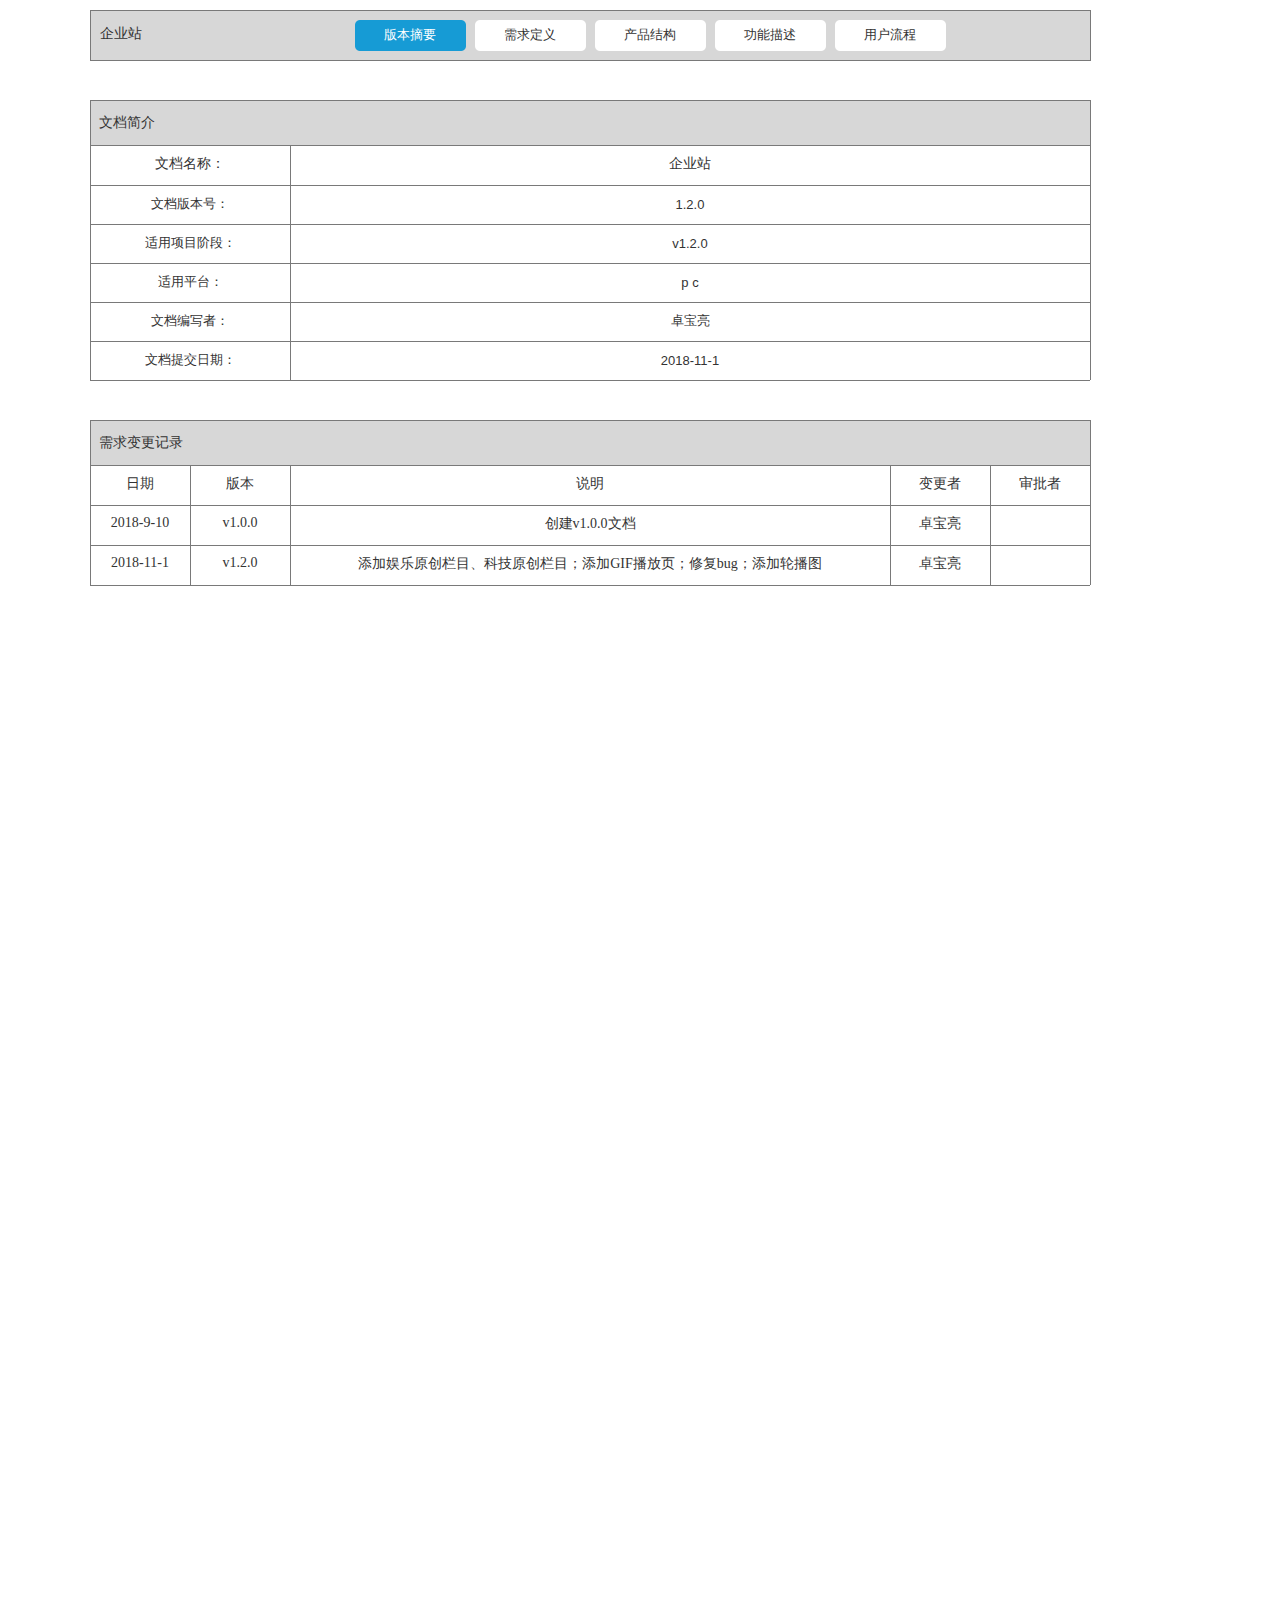
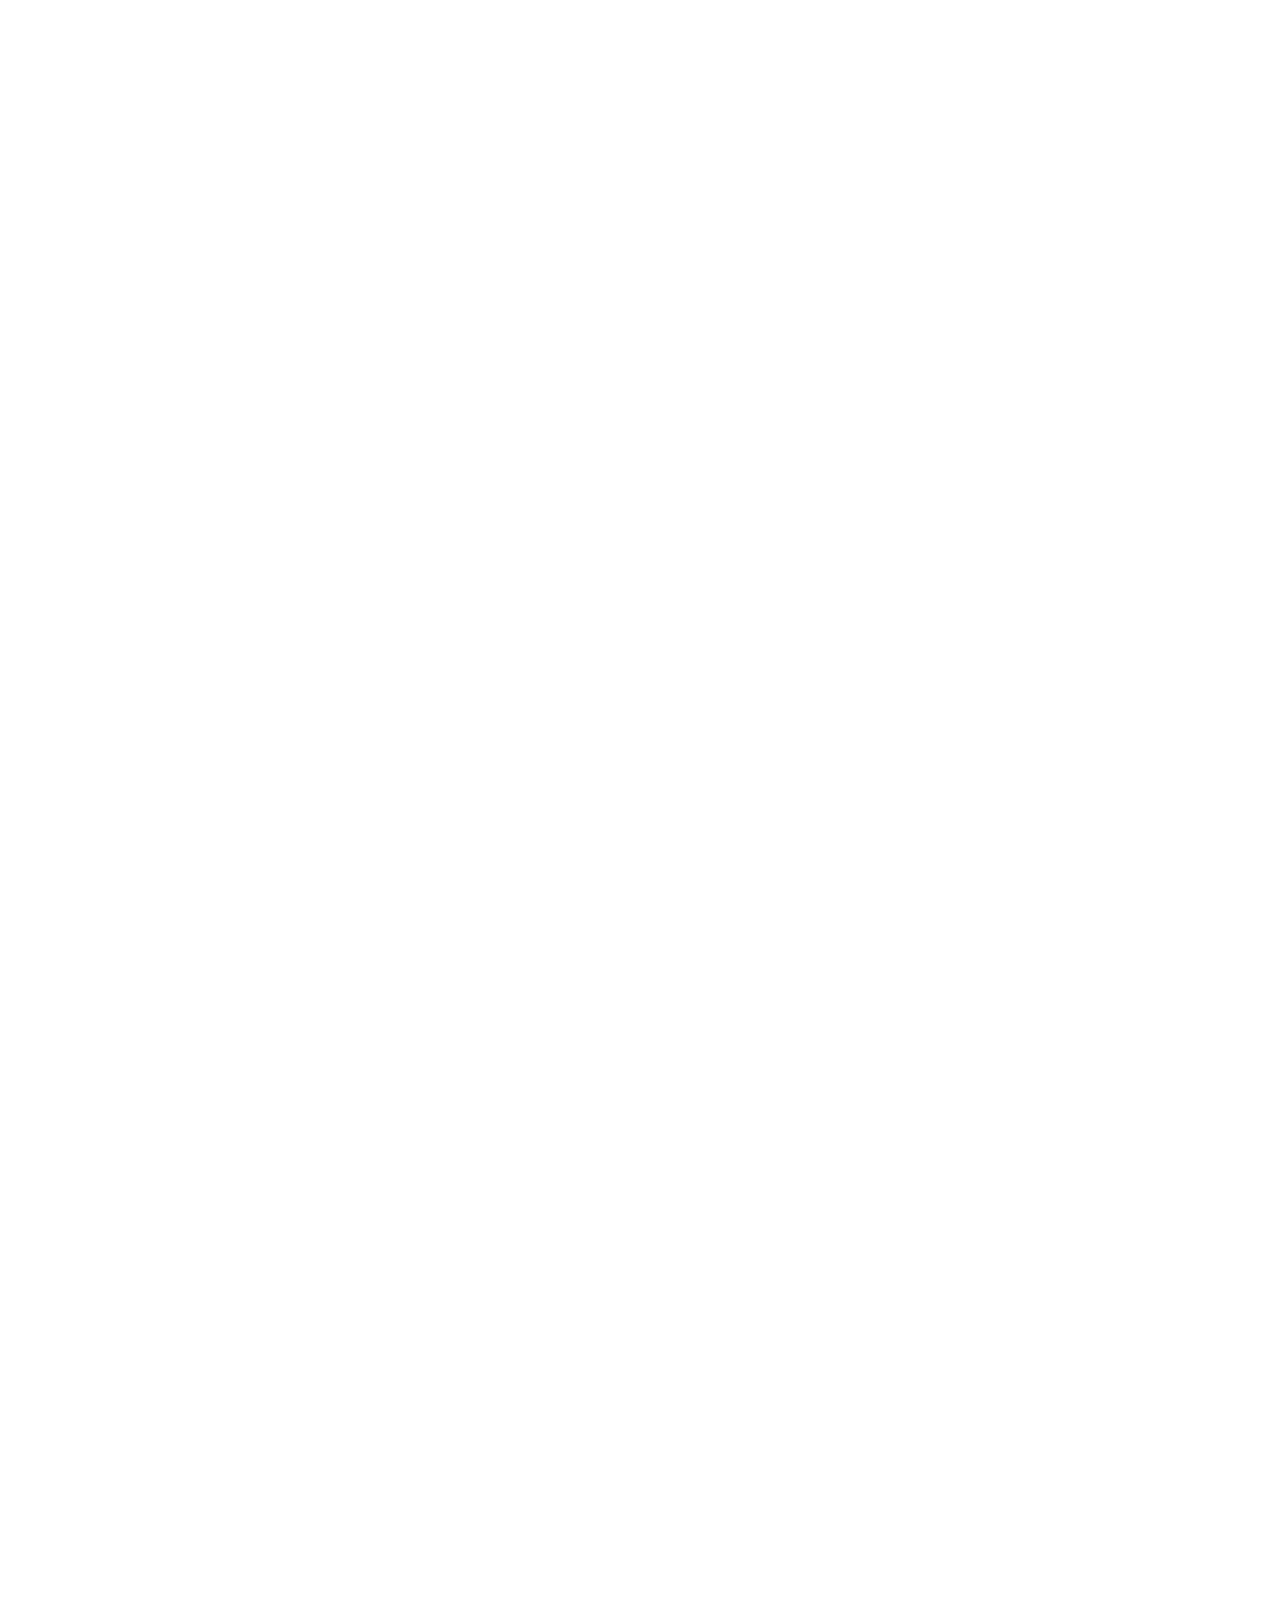
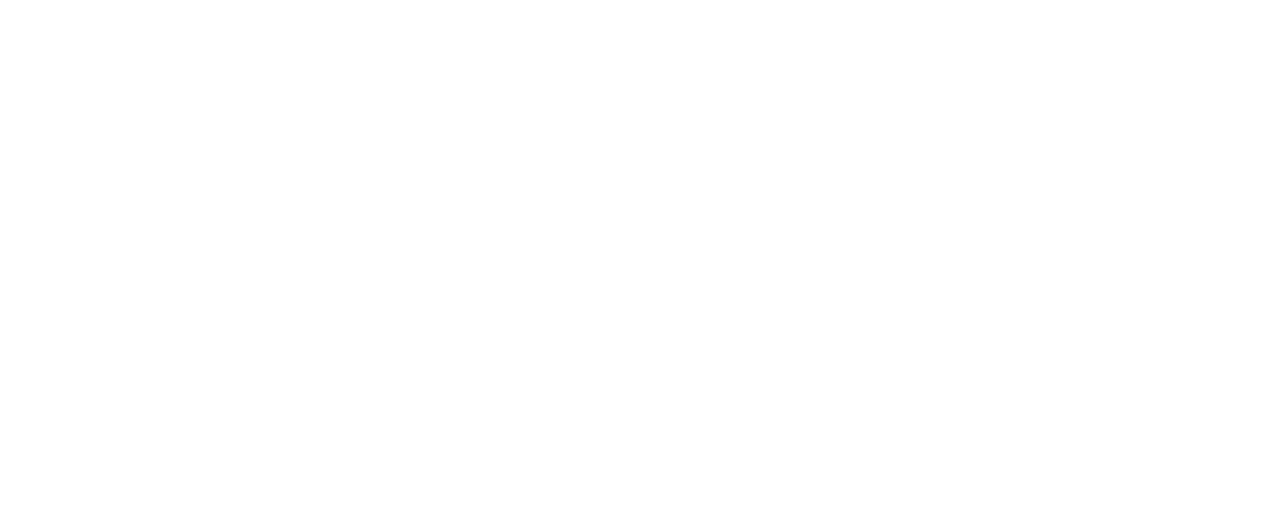
<file: index.html>
﻿<!DOCTYPE html>
<html>
  <head>
    <title>index</title>
    <meta http-equiv="X-UA-Compatible" content="IE=edge"/>
    <meta http-equiv="content-type" content="text/html; charset=utf-8"/>
    <meta name="apple-mobile-web-app-capable" content="yes"/>
    <link href="resources/css/jquery-ui-themes.css" type="text/css" rel="stylesheet"/>
    <link href="resources/css/axure_rp_page.css" type="text/css" rel="stylesheet"/>
    <link href="data/styles.css" type="text/css" rel="stylesheet"/>
    <link href="files/index/styles.css" type="text/css" rel="stylesheet"/>
    <script src="resources/scripts/jquery-1.7.1.min.js"></script>
    <script src="resources/scripts/jquery-ui-1.8.10.custom.min.js"></script>
    <script src="resources/scripts/prototypePre.js"></script>
    <script src="data/document.js"></script>
    <script src="resources/scripts/prototypePost.js"></script>
    <script src="files/index/data.js"></script>
    <script type="text/javascript">
      $axure.utils.getTransparentGifPath = function() { return 'resources/images/transparent.gif'; };
      $axure.utils.getOtherPath = function() { return 'resources/Other.html'; };
      $axure.utils.getReloadPath = function() { return 'resources/reload.html'; };
    </script>
  </head>
  <body>
    <div id="base" class="">

      <!-- Unnamed (内联框架) -->
      <div id="u0" class="ax_default">
        <iframe id="u0_input" scrolling="no" frameborder="0" webkitallowfullscreen mozallowfullscreen allowfullscreen></iframe>
      </div>

      <!-- Unnamed (矩形) -->
      <div id="u1" class="ax_default box_3">
        <img id="u1_img" class="img " src="images/index/u1.png"/>
      </div>

      <!-- Unnamed (矩形) -->
      <div id="u2" class="ax_default label">
        <img id="u2_img" class="img " src="images/index/u2.png"/>
        <div id="u2_text" class="text ">
          <p><span>企业站</span></p>
        </div>
      </div>

      <!-- Unnamed (组合) -->
      <div id="u3" class="ax_default" data-left="275" data-top="20" data-width="591" data-height="31">

        <!-- 版本摘要 (矩形) -->
        <div id="u4" class="ax_default button" data-label="版本摘要">
          <img id="u4_img" class="img " src="images/index/版本摘要_u4.png"/>
          <div id="u4_text" class="text ">
            <p><span>版本摘要</span></p>
          </div>
        </div>

        <!-- 需求定义 (矩形) -->
        <div id="u5" class="ax_default button" data-label="需求定义">
          <img id="u5_img" class="img " src="images/index/版本摘要_u4.png"/>
          <div id="u5_text" class="text ">
            <p><span>需求定义</span></p>
          </div>
        </div>

        <!-- 产品结构 (矩形) -->
        <div id="u6" class="ax_default button" data-label="产品结构">
          <img id="u6_img" class="img " src="images/index/版本摘要_u4.png"/>
          <div id="u6_text" class="text ">
            <p><span>产品结构</span></p>
          </div>
        </div>

        <!-- 功能描述 (矩形) -->
        <div id="u7" class="ax_default button" data-label="功能描述">
          <img id="u7_img" class="img " src="images/index/版本摘要_u4.png"/>
          <div id="u7_text" class="text ">
            <p><span>功能描述</span></p>
          </div>
        </div>

        <!-- 用户流程 (矩形) -->
        <div id="u8" class="ax_default button" data-label="用户流程">
          <img id="u8_img" class="img " src="images/index/版本摘要_u4.png"/>
          <div id="u8_text" class="text ">
            <p><span>用户流程</span></p>
          </div>
        </div>
      </div>
    </div>
  </body>
</html>
</file>
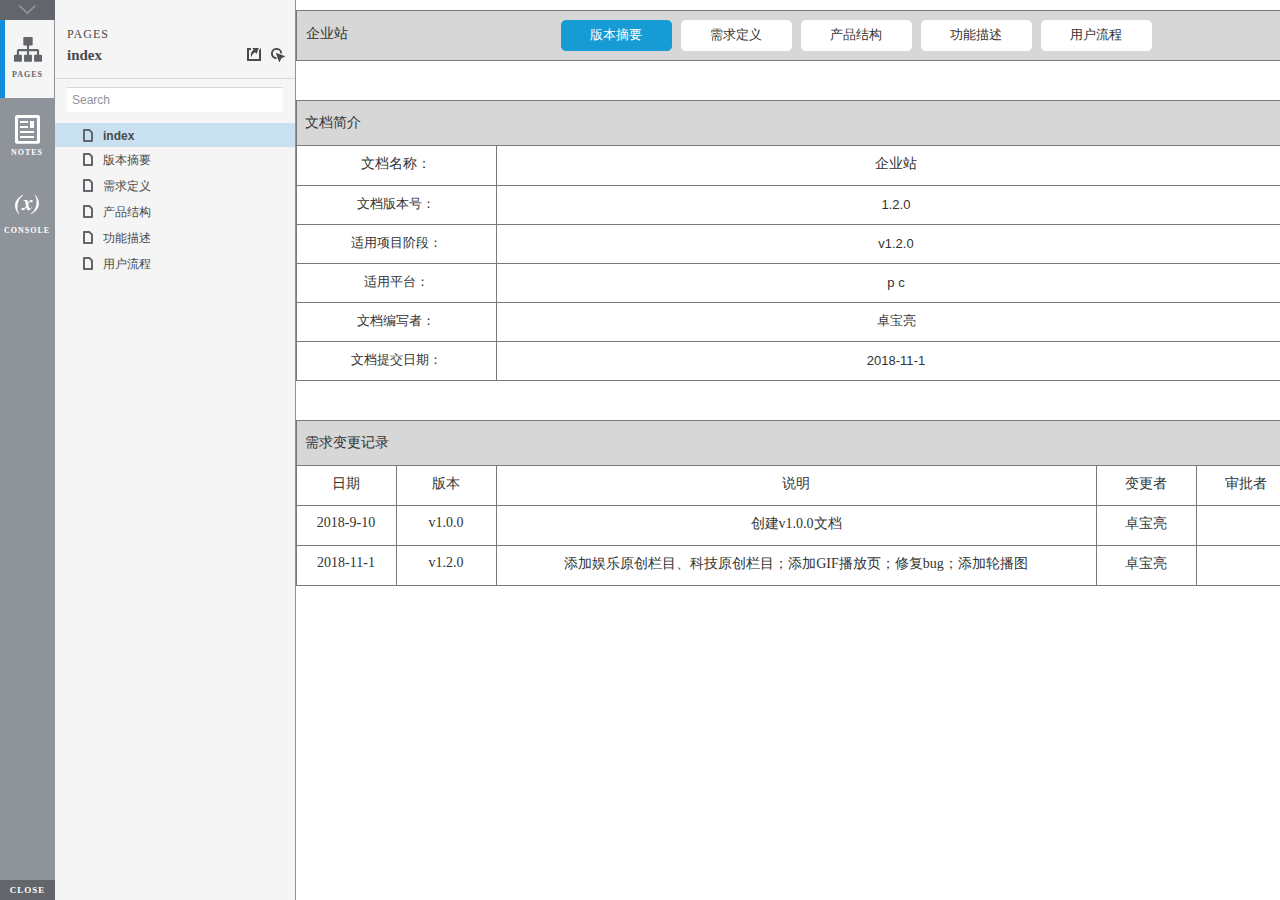
<file: start.html>
<!DOCTYPE html>
<html xmlns="http://www.w3.org/1999/xhtml" xml:lang="en" lang="en">
<head>
    <title>Untitled Document</title>
    <meta http-equiv="X-UA-Compatible" content="IE=edge"/>
    <meta http-equiv="content-type" content="text/html; charset=utf-8" />
    <meta name="viewport" content="width=device-width, initial-scale=1.0" />
    <meta name="apple-mobile-web-app-capable" content="yes" />
    <link type="text/css" href="resources/css/reset.css" rel="Stylesheet" />
    <link type="text/css" href="resources/css/default.css" rel="Stylesheet" />
    <!--<link href='https://fonts.googleapis.com/css?family=Nunito:300' rel='stylesheet' type='text/css'>-->

    <script type="text/javascript">
        if (location.href.toString().indexOf('file://localhost/') == 0) {
            location.href = location.href.toString().replace('file://localhost/', 'file:///');
        }
    </script>

    <!-- 8.0.0.3355 -->
<script src="resources/scripts/jquery-1.7.1.min.js"></script>
<script src="resources/scripts/startPre.js"></script>
<script src="data/document.js"></script>

    <style type="text/css">

#outerContainer {
	width:1000px;
	height:1500px;
}

.vsplitbar {
    width: 3px;
    /*background: #B9B9B9;*/
    border-right: 1px solid #8f949a;
}

.vsplitbar:hover, .vsplitbar.active {
    background: #8f949a;
}

#rightPanel {
    background-color: White;
}

/*#leftPanel {
    min-width: 120px;
}*/

.splitterMask {
   position:absolute;
   top: 0;
   left: 0;
   width: 100%;
   height: 100%;
   overflow: hidden;
   background-image: url(resources/images/transparent.gif);
   z-index: 20000;
}

    </style>
    <script type="text/javascript" language="JavaScript"><!--
        var SITEMAP_COLLAPSE_VAR_NAME = 'c';
        var PLUGIN_VAR_NAME = 'g';
        var FOOTNOTES_VAR_NAME = 'fn';
        var ADAPTIVE_VIEW_VAR_NAME = 'view';
        var lastLeftPanelWidth = 295;
        var toolBarOnly = true;

        // isolate scope
        (function() {
            setUpController();
            
            var configuration = $axure.document.configuration;
            var _settings = {};
            _settings.projectId = configuration.prototypeId;
            _settings.isAxshare = configuration.isAxshare;
            _settings.loadFeedbackPlugin = configuration.loadFeedbackPlugin;
            var cHash = getHashStringVar(SITEMAP_COLLAPSE_VAR_NAME);
            _settings.startCollapsed = cHash == "1";
            if(cHash == "2") closePlayer();
            var gHash = getHashStringVar(PLUGIN_VAR_NAME);
            if(gHash == "") gHash = 1;
            _settings.startPluginGid = gHash;

            $axure.player.settings = _settings;

            $(window).bind('load', function() {
                if(CHROME_5_LOCAL && !$('body').attr('pluginDetected')) {
                    window.location = 'resources/chrome/chrome.html';
                }
            });

            $(document).ready(function() {
                $axure.page.bind('load.start', mainFrame_onload);
                $axure.messageCenter.addMessageListener(messageCenter_message);

                $(document).on('pluginShown', function (event, data) {
                    setVarInCurrentUrlHash('g', data ? data : '');
                });

                $(document).on('pluginCreated', function(event, data) {
                    if($axure.player.settings.startPluginGid == data) {
                        $axure.player.showPlugin(data);
                    }
                });

                if($axure.player.settings.loadFeedbackPlugin) {
                    if($axure.player.settings.isAxshare) {
                        $axure.utils.loadJS('/Scripts/plugins/feedback/feedback8.js');
                    } else {
                        $axure.utils.loadJS('http://share.axure.com/Scripts/plugins/feedback/feedback8.js');
                    }
                }

                if(navigator.userAgent.indexOf("MSIE") >= 0) $('#outerContainer').width('100%');
                initialize();
                if($axure.player.settings.startCollapsed) $('#outerContainer').splitter({ sizeLeft: 0 });
                else $('#outerContainer').splitter({ sizeLeft: lastLeftPanelWidth });
                $('#leftPanel').width(lastLeftPanelWidth);
                
                $(window).resize(function() { resizeContent(); });

                $('#maximizePanelContainer').hide();

                initializeLogo();

                $(window).resize();
                resizeContent();
                
                $axure.player.collapseToBar();

                if($axure.player.settings.startCollapsed) {
                    collapse();
                    $('#leftPanel').width(0);
                }

                if(MOBILE_DEVICE) {
                    $('#interfaceControlFrameMinimizeContainer').height('45px');
                    $('#interfaceControlFrameMinimizeContainer a').height('45px');
                    $('#interfaceControlFrameHeaderContainer').css('margin-top','45px');
                    $('#interfaceControlFrameCloseContainer a').css('padding','10px 0px');
                    $('#maximizePanelContainer').height('45px');//.css('top','inherit').css('bottom','0px');

                    $('body').removeClass('hashover');

                    if(IOS) {
                        $('#rightPanel').css('overflow', 'auto').css('-webkit-overflow-scrolling', 'touch').css('-ms-overflow-x', 'hidden');

                        window.addEventListener("orientationchange", function() {
                            var viewport = document.querySelector("meta[name=viewport]");
                            //so iOS doesn't zoom when switching back to portrait
                            viewport.setAttribute('content', 'width=device-width, initial-scale=1.0, maximum-scale=1.0');
                            viewport.setAttribute('content', 'width=device-width, initial-scale=1.0');
                            resizeContent();
                        }, false);

                        $axure.page.bind('load.start', function() {
                            resizeContent();
                        });
                    }
                }

            });

            function initialize() {
                var legacyQString = getQueryString("Page");
                if (legacyQString.length > 0) {
                    location.href = location.href.substring(0, location.href.indexOf("?")) + "#p=" + legacyQString;
                    return;
                }

                var mainFrame = document.getElementById("mainFrame");
                mainFrame.contentWindow.location.href = getInitialUrl();
            }

            function initializeLogo() {
                if($axure.document.configuration.logoImagePath) {
                    var image = new Image();
                    image.onload = function() {
                        $('#logoImage').css('max-width', this.width + 'px');
                        $axure.player.resizeContent();
                    };
                    image.src = $axure.document.configuration.logoImagePath;
                
                    $('#interfaceControlFrameLogoImageContainer').html('<img id="logoImage" src="" />');
                    $('#logoImage').attr('src', $axure.document.configuration.logoImagePath).load(function() { resizeContent(); });
                } else $('#interfaceControlFrameLogoImageContainer').hide();

                if ($axure.document.configuration.logoImageCaption) {
                    $('#interfaceControlFrameLogoCaptionContainer').html($axure.document.configuration.logoImageCaption);
                } else $('#interfaceControlFrameLogoCaptionContainer').hide();

                if(!$('#interfaceControlFrameLogoImageContainer').is(':visible') && !$('#interfaceControlFrameLogoCaptionContainer').is(':visible')) {
                    $('#interfaceControlFrameLogoContainer').hide();
                }
            }

            var resizeContent = $axure.player.resizeContent = function() {
                var newHeight = $(window).height();
                var newWidth = $(window).width();

                var controlContainerHeight = newHeight;// - 30;
                if($('#interfaceControlFrameLogoContainer').is(':visible')) controlContainerHeight -= $('#interfaceControlFrameLogoContainer').outerHeight();// + 16;

                $('#outerContainer').height(newHeight).width(newWidth);
                $('.vsplitbar').height(newHeight);
                $('#leftPanel').height(newHeight);
                $('#interfaceControlFrame').height(newHeight);
                $('#interfaceControlFrameContainer').height(newHeight);
                $('#interfaceControlFrameHostContainer').height(controlContainerHeight);

                $('#rightPanel').height(newHeight);
                $('#mainFrame').height(newHeight);

                if($('#leftPanel').is(':visible')) $('#rightPanel').width($(window).width() - $('#leftPanel').width() - 1);// $('.vsplitbar').width());
                else $('#rightPanel').width($(window).width());

                $(document).trigger('ContainerHeightChange',[controlContainerHeight]);

                if(MOBILE_DEVICE) {
                    if(!(getHashStringVar(ADAPTIVE_VIEW_VAR_NAME).length > 0)) $axure.messageCenter.postMessage('setAdaptiveViewForSize', {'width':newWidth, 'height':$('#rightPanel').height()});
                }
            }

            var collapseToBar = $axure.player.collapseToBar = function() {
                lastLeftPanelWidth = $('#leftPanel').width();
                $('#leftPanel').width('55px');
                $('.vsplitbar').hide();
                $('#rightPanel').width($(window).width() - $('#leftPanel').width());
                $(window).resize();
                $('#outerContainer').trigger('resize');
                toolBarOnly = true;
            }

            var expandFromBar = $axure.player.expandFromBar = function() {
                if($('.vsplitbar').is(':visible')) return;

                $('#leftPanel').width(lastLeftPanelWidth);
                $('.vsplitbar').show();
                $('#rightPanel').width($(window).width() - $('#leftPanel').width() - 1);// $('.vsplitbar').width());
                $(window).resize();
                $('#outerContainer').trigger('resize');
                toolBarOnly = false;
            }

        })();

        function messageCenter_message(message, data) {
            if(message == 'expandFrame') expand();
            else if(message == 'getCollapseFrameOnLoad' && $axure.player.settings.startCollapsed && !MOBILE_DEVICE) $axure.messageCenter.postMessage('collapseFrameOnLoad');
        }

        
        function getInitialUrl() {
            var pageName = getHashStringVar("p");
            if(pageName.length > 0) return pageName + ".html";
            else {
                var url = getFirstPageUrl($axure.document.sitemap.rootNodes);
                return (url ? url : "about:blank");
            }
        }

        function getFirstPageUrl(nodes) {
            for (var i = 0; i < nodes.length; i++) {
                var node = nodes[i];
                if (node.url) return node.url;
                else {
                    var hasChildren = (node.children && node.children.length > 0);
                    if (hasChildren) {
                        var url = getFirstPageUrl(node.children);
                        if (url) return url;
                    }
                }
            }
            return null;
        }

        function closePlayer() {
            if($axure.page.location) window.location.href = $axure.page.location;
            else {
                var pageFile = getInitialUrl();
                var currentLocation = window.location.toString();
                window.location.href = currentLocation.substr(0, currentLocation.lastIndexOf("/") + 1) + pageFile;
            }
        }

        function replaceHash(newHash) {
            var currentLocWithoutHash = window.location.toString().split('#')[0];

            //We use replace so that every hash change doesn't get appended to the history stack.
            //We use replaceState in browsers that support it, else replace the location
            if(typeof window.history.replaceState != 'undefined') {
                try {
                    //Chrome 45 (Version 45.0.2454.85 m) started throwing an error here when generated locally (this only happens with sitemap open) which broke all interactions.
                    //try catch breaks the url adjusting nicely when the sitemap is open, but all interactions and forward and back buttons work.
                    //Uncaught SecurityError: Failed to execute 'replaceState' on 'History': A history state object with URL 'file:///C:/Users/Ian/Documents/Axure/HTML/Untitled/start.html#p=home' cannot be created in a document with origin 'null'.
                    window.history.replaceState(null, null, currentLocWithoutHash + newHash);
                } catch(ex) {}
            } else {
                window.location.replace(currentLocWithoutHash + newHash);
            }
        }

        function collapse() {
            setVarInCurrentUrlHash('c', 1);
            if(!toolBarOnly) lastLeftPanelWidth = $('#leftPanel').width();

            $('#maximizePanelContainer').show();
            $('#leftPanel').hide();
            $('.vsplitbar').hide();
            $('#rightPanel').width($(window).width());
            $(window).resize();
            $('#outerContainer').trigger('resize');

            $(document).trigger('sidebarCollapse');

            if(MOBILE_DEVICE) {
                $('#maximizePanelContainer').animate({
                    top:$('#rightPanel').height() - $('#maximizePanelContainer').height()
                }, 300, 'swing', function() {
                    $('#maximizePanelContainer').css('top', 'inherit').css('bottom', '0px');
                });
            }
        }

        function expand() {
            if(MOBILE_DEVICE) {
                $('#maximizePanelContainer').css('top', '0px').css('bottom', 'inherit');
            }

            deleteVarFromCurrentUrlHash('c');
            $('#maximizePanelContainer').hide();
            $('#leftPanel').width(lastLeftPanelWidth);
            $('#leftPanel').show();
            if(!toolBarOnly) {
                $('.vsplitbar').show();
                $('#rightPanel').width($(window).width() - $('#leftPanel').width() - 1);
            } else {
                $axure.player.collapseToBar();
            }
            $(window).resize();
            $('#outerContainer').trigger('resize');

            $(document).trigger('sidebarExpanded');
        }


        function mainFrame_onload() {
            if($axure.page.pageName) document.title = $axure.page.pageName;
        }

        function getQueryString(query) {
            var qstring = self.location.href.split("?");
            if(qstring.length < 2) return "";
            return GetParameter(qstring, query);
        }
        
        function GetParameter(qstring, query) {
            var prms = qstring[1].split("&");
            var frmelements = new Array();
            var currprmeter, querystr = "";

            for(var i = 0; i < prms.length; i++) {
                currprmeter = prms[i].split("=");
                frmelements[i] = new Array();
                frmelements[i][0] = currprmeter[0];
                frmelements[i][1] = currprmeter[1];
            }

            for(j = 0; j < frmelements.length; j++) {
                if(frmelements[j][0].toLowerCase() == query.toLowerCase()) {
                    querystr = frmelements[j][1];
                    break;
                }
            }
            return querystr;
        }
        
        function getHashStringVar(query) {
            var qstring = self.location.href.split("#");
            if(qstring.length < 2) return "";
            return GetParameter(qstring, query);
        }

        function setHashStringVar(currentHash, varName, varVal) {
            var varWithEqual = varName + '=';
            var poundVarWithEqual = varVal === '' ? '' :  '#' + varName + '=' + varVal;
            var ampVarWithEqual = varVal === '' ? '' :  '&' + varName + '=' + varVal;
            var hashToSet = '';

            var pageIndex = currentHash.indexOf('#' + varWithEqual);
            if(pageIndex == -1) pageIndex = currentHash.indexOf('&' + varWithEqual);
            if(pageIndex != -1) {
                var newHash = currentHash.substring(0, pageIndex);

                newHash = newHash == '' ? poundVarWithEqual : newHash + ampVarWithEqual;

                var ampIndex = currentHash.indexOf('&', pageIndex + 1);
                if(ampIndex != -1) {
                    newHash = newHash == '' ? '#' + currentHash.substring(ampIndex + 1) : newHash + currentHash.substring(ampIndex);
                }
                hashToSet = newHash;
            } else if(currentHash.indexOf('#') != -1) {
                hashToSet = currentHash + ampVarWithEqual;
            } else {
                hashToSet = poundVarWithEqual;
            }

            if(hashToSet != '' || varVal == '') {
                return hashToSet;
            }

            return null;
        }

        function setVarInCurrentUrlHash(varName, varVal) {
            var newHash = setHashStringVar(window.location.hash, varName, varVal);

            if(newHash != null) {
                replaceHash(newHash);
            }
        }

        function deleteHashStringVar(currentHash, varName) {
            var varWithEqual = varName + '=';

            var pageIndex = currentHash.indexOf('#' + varWithEqual);
            if(pageIndex == -1) pageIndex = currentHash.indexOf('&' + varWithEqual);
            if(pageIndex != -1) {
                var newHash = currentHash.substring(0, pageIndex);

                var ampIndex = currentHash.indexOf('&', pageIndex + 1);

                //IF begin of string....if none blank, ELSE # instead of & and rest
                //IF in string....prefix + if none blank, ELSE &-rest
                if(newHash == '') { //beginning of string
                    newHash = ampIndex != -1 ? '#' + currentHash.substring(ampIndex + 1) : '';
                } else { //somewhere in the middle
                    newHash = newHash + (ampIndex != -1 ? currentHash.substring(ampIndex) : '');
                }

                return newHash;
            }

            return null;
        }

        function deleteVarFromCurrentUrlHash(varName) {
            var newHash = deleteHashStringVar(window.location.hash, varName);

            if(newHash != null) {
                replaceHash(newHash);
            }
        }
    --></script>
    
    <link type="text/css" rel="Stylesheet" href="plugins/sitemap/styles/sitemap.css" />
    <link type="text/css" rel="Stylesheet" href="plugins/page_notes/styles/page_notes.css" />
    <link type="text/css" rel="Stylesheet" href="plugins/debug/styles/debug.css" />
    <script src="resources/scripts/startPost.js"></script>


    <!--<link type="text/css" rel="Stylesheet" href="plugins/recordplay/styles/recordplay.css" />
    <script type="text/javascript" src="plugins/recordplay/recordplay.js"></script>-->
    

</head>
<body scroll="no" class="hashover">
    <div id="outerContainer">

        <div id="leftPanel">
            <div id="interfaceControlFrame">
                <div id="interfaceControlFrameMinimizeContainer">
                    <a title="Collapse" id="interfaceControlFrameMinimizeButton" onclick="collapse();">&nbsp;</a>
                </div>
                <div id="interfaceControlFrameHeaderContainer">
                    <ul id="interfaceControlFrameHeader"></ul>
                </div>
                <div id="interfaceControlFrameContainer">
                    <div id="interfaceControlFrameLogoContainer">
                        <div id="interfaceControlFrameLogoImageContainer"></div>
                        <div id="interfaceControlFrameLogoCaptionContainer"></div>
                    </div>
                    <div id="interfaceControlFrameHostContainer">
                    </div>
                </div>
                <div id="interfaceControlFrameCloseContainer">
                    <a title="Close" id="interfaceControlFrameCloseButton" onclick="closePlayer();">CLOSE</a>
                </div>
            </div>
        </div>
        <div id="rightPanel">
            <iframe id="mainFrame" name="mainFrame" width="100%" height="100%" src="" frameborder="0" style="display: block;" webkitallowfullscreen mozallowfullscreen allowfullscreen></iframe>
        </div>

    </div>

    <div id="maximizePanelContainer">
        <iframe id="expandFrame" src="resources/expand.html" width="100%" height="100%" scrolling="no" allowtransparency="true" frameborder="0"></iframe>
    </div>

</body>
</html>
</file>
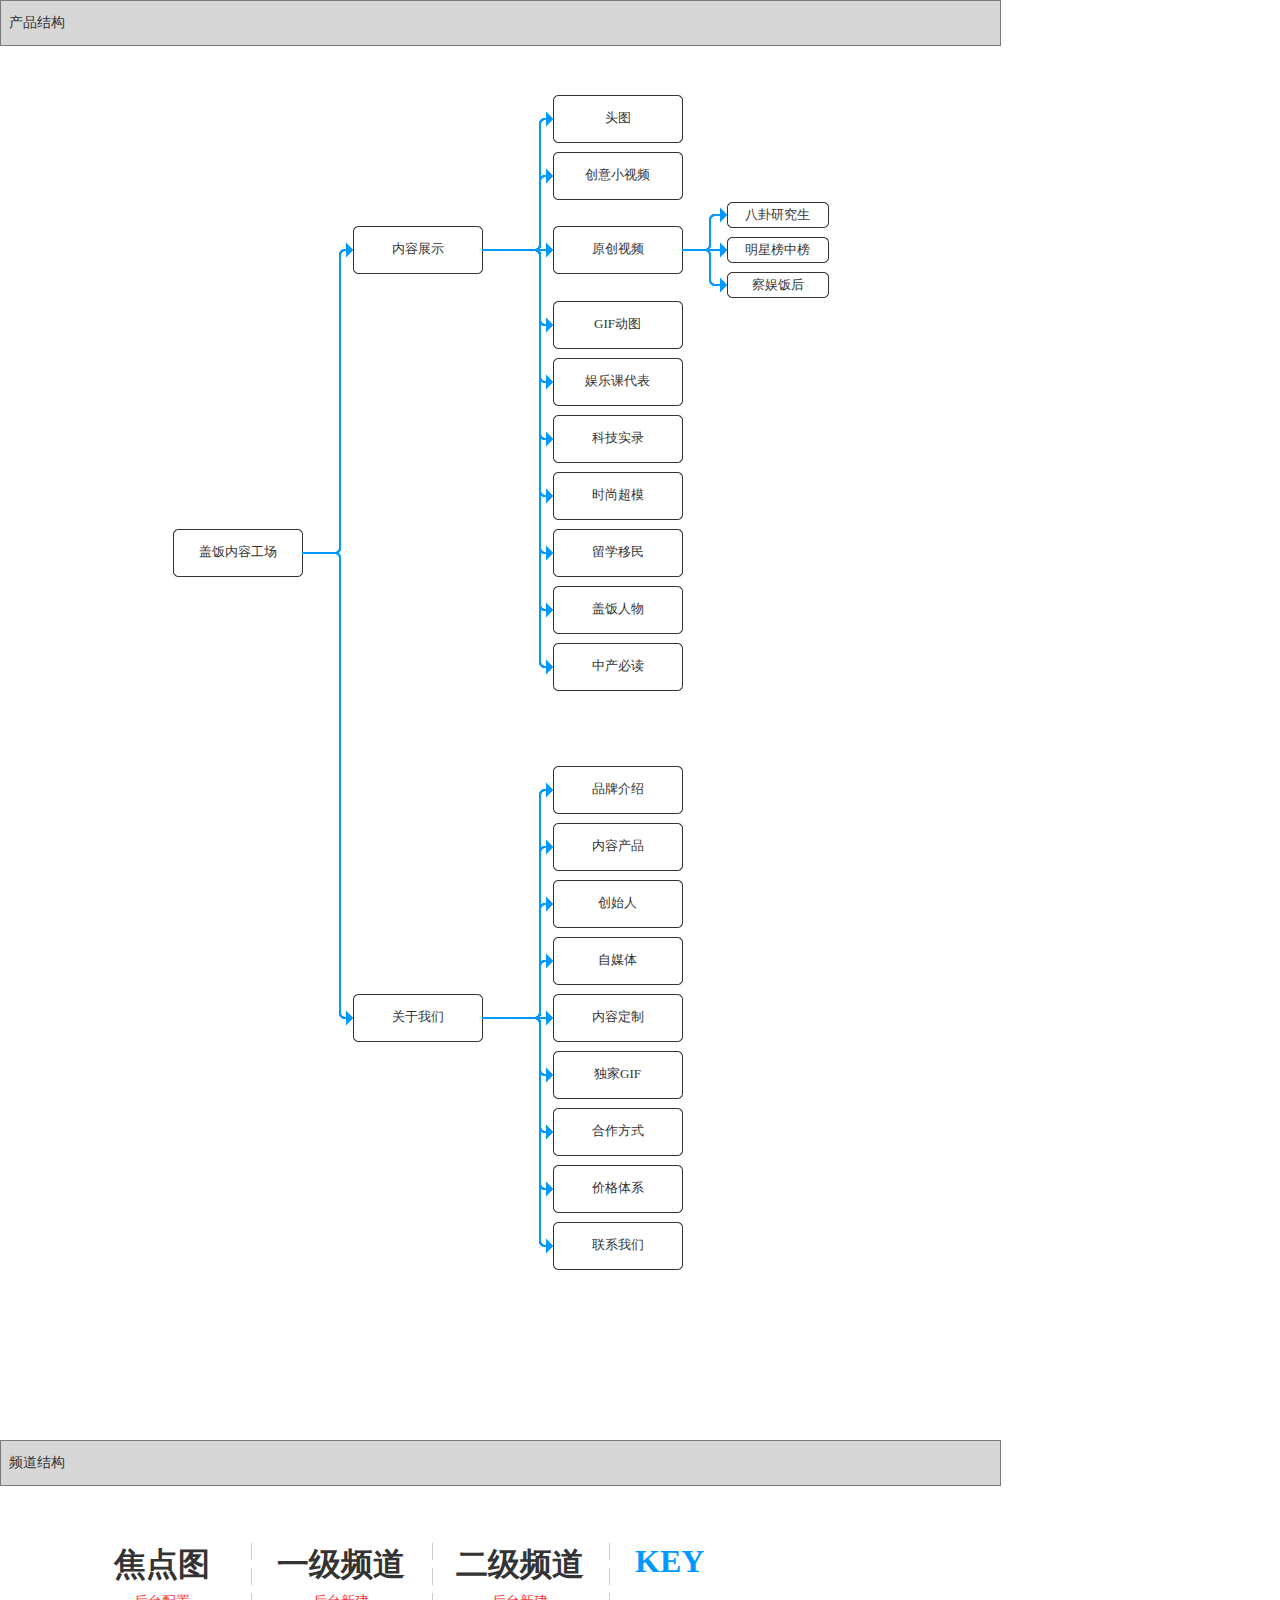
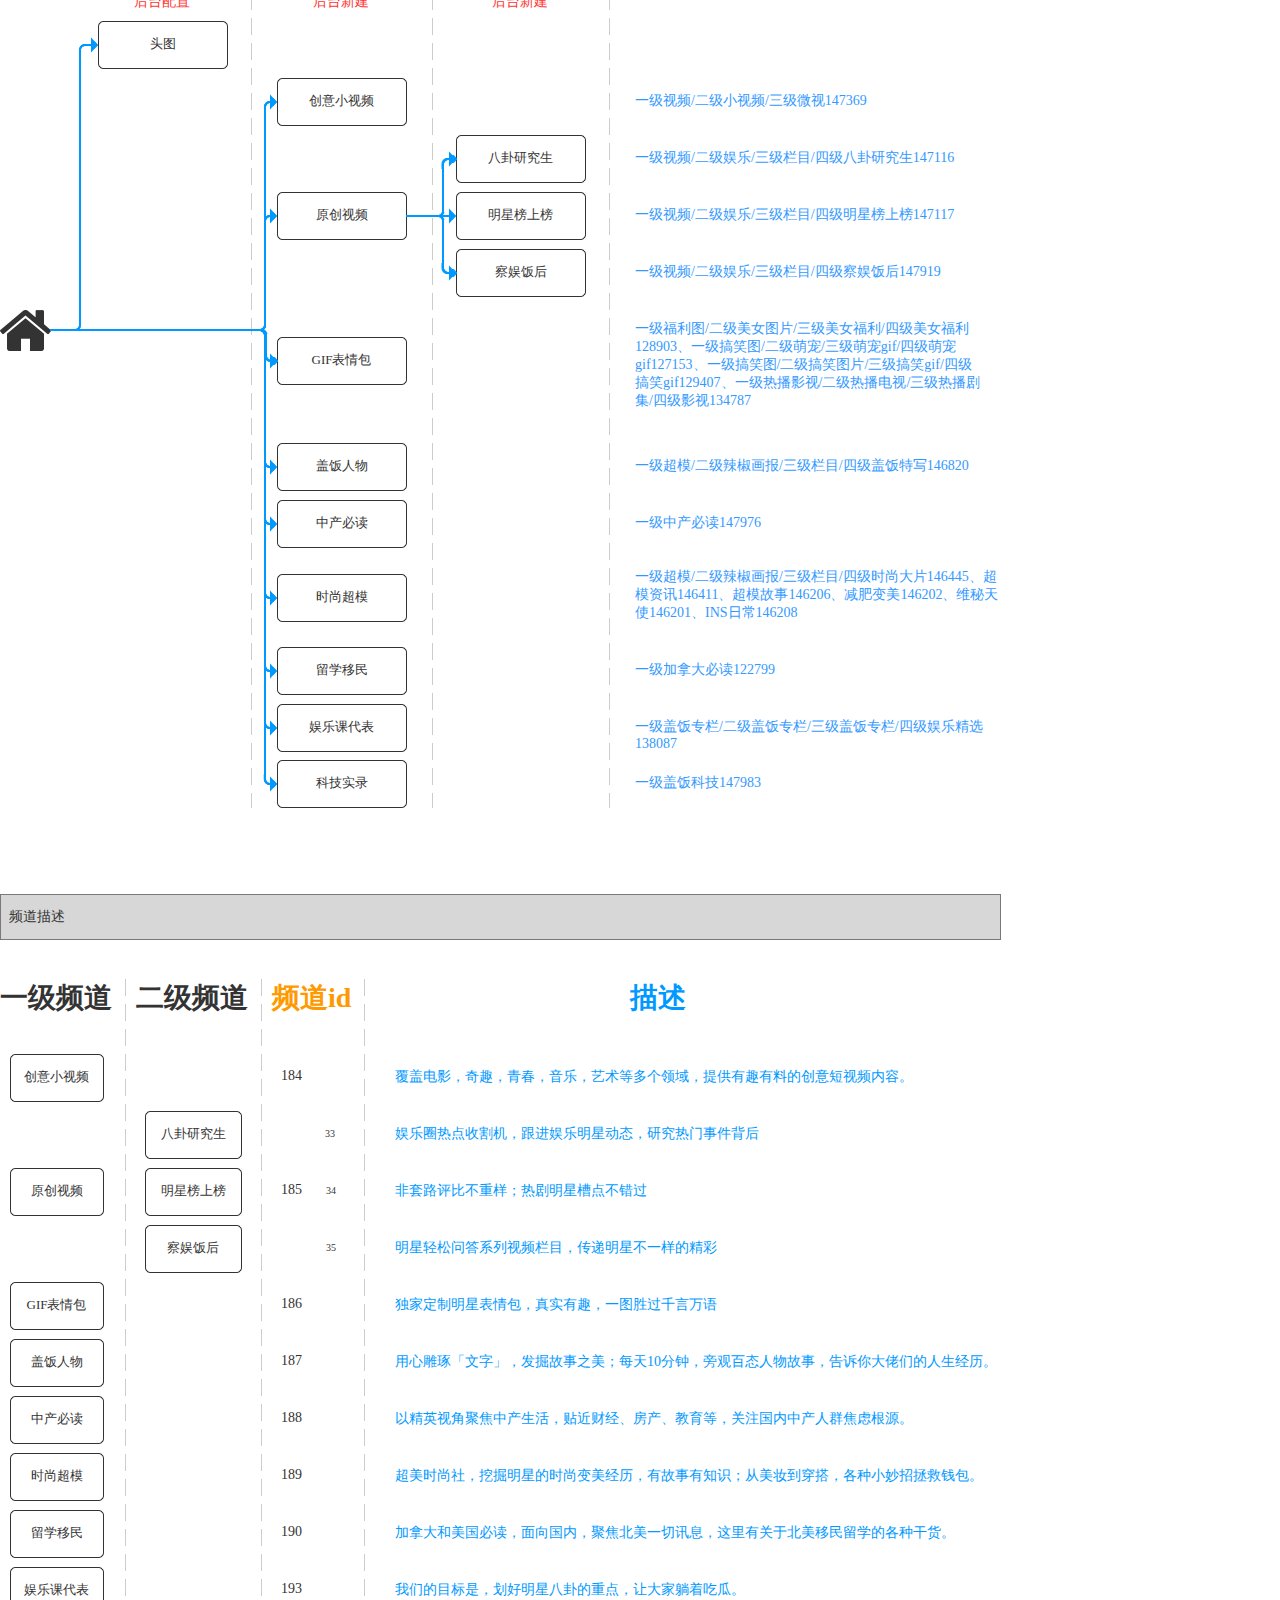
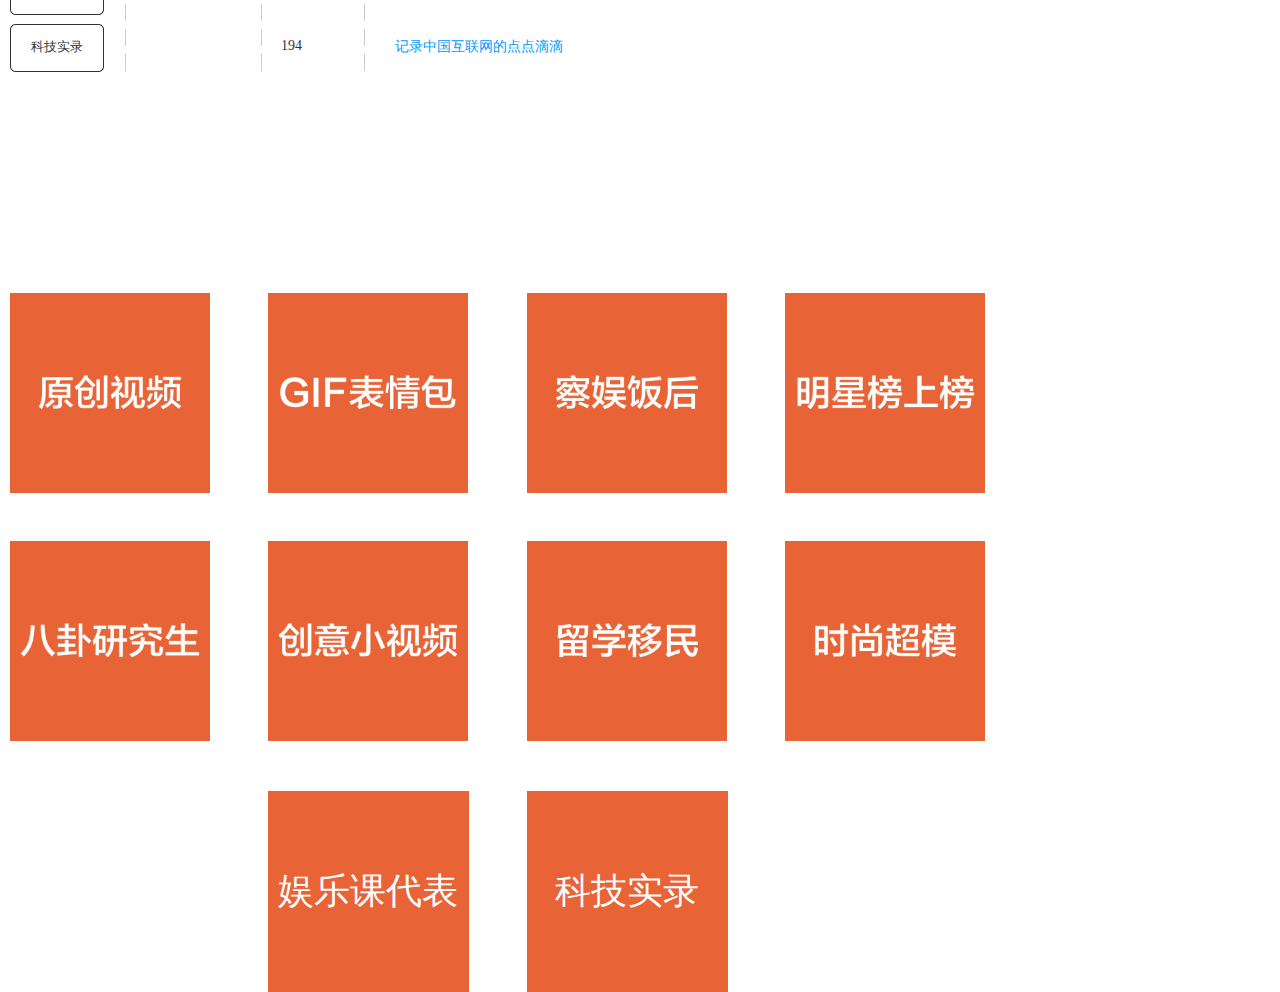
<file: 产品结构.html>
﻿<!DOCTYPE html>
<html>
  <head>
    <title>产品结构</title>
    <meta http-equiv="X-UA-Compatible" content="IE=edge"/>
    <meta http-equiv="content-type" content="text/html; charset=utf-8"/>
    <meta name="apple-mobile-web-app-capable" content="yes"/>
    <link href="resources/css/jquery-ui-themes.css" type="text/css" rel="stylesheet"/>
    <link href="resources/css/axure_rp_page.css" type="text/css" rel="stylesheet"/>
    <link href="data/styles.css" type="text/css" rel="stylesheet"/>
    <link href="files/产品结构/styles.css" type="text/css" rel="stylesheet"/>
    <script src="resources/scripts/jquery-1.7.1.min.js"></script>
    <script src="resources/scripts/jquery-ui-1.8.10.custom.min.js"></script>
    <script src="resources/scripts/prototypePre.js"></script>
    <script src="data/document.js"></script>
    <script src="resources/scripts/prototypePost.js"></script>
    <script src="files/产品结构/data.js"></script>
    <script type="text/javascript">
      $axure.utils.getTransparentGifPath = function() { return 'resources/images/transparent.gif'; };
      $axure.utils.getOtherPath = function() { return 'resources/Other.html'; };
      $axure.utils.getReloadPath = function() { return 'resources/reload.html'; };
    </script>
  </head>
  <body>
    <div id="base" class="">

      <!-- Unnamed (矩形) -->
      <div id="u50" class="ax_default box_1">
        <img id="u50_img" class="img " src="images/产品结构/u50.png"/>
        <div id="u50_text" class="text ">
          <p><span>关于我们</span></p>
        </div>
      </div>

      <!-- Unnamed (矩形) -->
      <div id="u51" class="ax_default box_1">
        <img id="u51_img" class="img " src="images/产品结构/u50.png"/>
        <div id="u51_text" class="text ">
          <p><span>内容展示</span></p>
        </div>
      </div>

      <!-- Unnamed (矩形) -->
      <div id="u52" class="ax_default box_1">
        <img id="u52_img" class="img " src="images/产品结构/u50.png"/>
        <div id="u52_text" class="text ">
          <p><span>盖饭内容工场</span></p>
        </div>
      </div>

      <!-- Unnamed (连接线) -->
      <div id="u53" class="ax_default _连接线">
        <img id="u53_seg0" class="img " src="images/产品结构/u53_seg0.png" alt="u53_seg0"/>
        <img id="u53_seg1" class="img " src="images/产品结构/u53_seg1.png" alt="u53_seg1"/>
        <img id="u53_seg2" class="img " src="images/产品结构/u53_seg2.png" alt="u53_seg2"/>
        <img id="u53_seg3" class="img " src="images/产品结构/u53_seg3.png" alt="u53_seg3"/>
        <div id="u53_text" class="text " style="display:none; visibility: hidden">
          <p></p>
        </div>
      </div>

      <!-- Unnamed (连接线) -->
      <div id="u54" class="ax_default _连接线">
        <img id="u54_seg0" class="img " src="images/产品结构/u54_seg0.png" alt="u54_seg0"/>
        <img id="u54_seg1" class="img " src="images/产品结构/u54_seg1.png" alt="u54_seg1"/>
        <img id="u54_seg2" class="img " src="images/产品结构/u54_seg2.png" alt="u54_seg2"/>
        <img id="u54_seg3" class="img " src="images/产品结构/u54_seg3.png" alt="u54_seg3"/>
        <div id="u54_text" class="text " style="display:none; visibility: hidden">
          <p></p>
        </div>
      </div>

      <!-- Unnamed (矩形) -->
      <div id="u55" class="ax_default box_1">
        <img id="u55_img" class="img " src="images/产品结构/u50.png"/>
        <div id="u55_text" class="text ">
          <p><span>头图</span></p>
        </div>
      </div>

      <!-- Unnamed (矩形) -->
      <div id="u56" class="ax_default box_1">
        <img id="u56_img" class="img " src="images/产品结构/u50.png"/>
        <div id="u56_text" class="text ">
          <p><span>创意小视频</span></p>
        </div>
      </div>

      <!-- Unnamed (矩形) -->
      <div id="u57" class="ax_default box_1">
        <img id="u57_img" class="img " src="images/产品结构/u50.png"/>
        <div id="u57_text" class="text ">
          <p><span>原创视频</span></p>
        </div>
      </div>

      <!-- Unnamed (矩形) -->
      <div id="u58" class="ax_default box_1">
        <img id="u58_img" class="img " src="images/产品结构/u50.png"/>
        <div id="u58_text" class="text ">
          <p><span>GIF动图</span></p>
        </div>
      </div>

      <!-- Unnamed (矩形) -->
      <div id="u59" class="ax_default box_1">
        <img id="u59_img" class="img " src="images/产品结构/u50.png"/>
        <div id="u59_text" class="text ">
          <p><span>盖饭人物</span></p>
        </div>
      </div>

      <!-- Unnamed (矩形) -->
      <div id="u60" class="ax_default box_1">
        <img id="u60_img" class="img " src="images/产品结构/u50.png"/>
        <div id="u60_text" class="text ">
          <p><span>时尚超模</span></p>
        </div>
      </div>

      <!-- Unnamed (矩形) -->
      <div id="u61" class="ax_default box_1">
        <img id="u61_img" class="img " src="images/产品结构/u50.png"/>
        <div id="u61_text" class="text ">
          <p><span>留学移民</span></p>
        </div>
      </div>

      <!-- Unnamed (矩形) -->
      <div id="u62" class="ax_default box_1">
        <img id="u62_img" class="img " src="images/产品结构/u62.png"/>
        <div id="u62_text" class="text ">
          <p><span>八卦研究生</span></p>
        </div>
      </div>

      <!-- Unnamed (矩形) -->
      <div id="u63" class="ax_default box_1">
        <img id="u63_img" class="img " src="images/产品结构/u62.png"/>
        <div id="u63_text" class="text ">
          <p><span>明星榜中榜</span></p>
        </div>
      </div>

      <!-- Unnamed (矩形) -->
      <div id="u64" class="ax_default box_1">
        <img id="u64_img" class="img " src="images/产品结构/u62.png"/>
        <div id="u64_text" class="text ">
          <p><span>察娱饭后</span></p>
        </div>
      </div>

      <!-- Unnamed (连接线) -->
      <div id="u65" class="ax_default _连接线">
        <img id="u65_seg0" class="img " src="images/产品结构/u65_seg0.png" alt="u65_seg0"/>
        <img id="u65_seg1" class="img " src="images/产品结构/u65_seg1.png" alt="u65_seg1"/>
        <img id="u65_seg2" class="img " src="images/产品结构/u65_seg2.png" alt="u65_seg2"/>
        <img id="u65_seg3" class="img " src="images/产品结构/u65_seg3.png" alt="u65_seg3"/>
        <div id="u65_text" class="text " style="display:none; visibility: hidden">
          <p></p>
        </div>
      </div>

      <!-- Unnamed (连接线) -->
      <div id="u66" class="ax_default _连接线">
        <img id="u66_seg0" class="img " src="images/产品结构/u66_seg0.png" alt="u66_seg0"/>
        <img id="u66_seg1" class="img " src="images/产品结构/u66_seg1.png" alt="u66_seg1"/>
        <div id="u66_text" class="text " style="display:none; visibility: hidden">
          <p></p>
        </div>
      </div>

      <!-- Unnamed (连接线) -->
      <div id="u67" class="ax_default _连接线">
        <img id="u67_seg0" class="img " src="images/产品结构/u67_seg0.png" alt="u67_seg0"/>
        <img id="u67_seg1" class="img " src="images/产品结构/u67_seg1.png" alt="u67_seg1"/>
        <img id="u67_seg2" class="img " src="images/产品结构/u67_seg2.png" alt="u67_seg2"/>
        <img id="u67_seg3" class="img " src="images/产品结构/u67_seg3.png" alt="u67_seg3"/>
        <div id="u67_text" class="text " style="display:none; visibility: hidden">
          <p></p>
        </div>
      </div>

      <!-- Unnamed (连接线) -->
      <div id="u68" class="ax_default _连接线">
        <img id="u68_seg0" class="img " src="images/产品结构/u68_seg0.png" alt="u68_seg0"/>
        <img id="u68_seg1" class="img " src="images/产品结构/u68_seg1.png" alt="u68_seg1"/>
        <img id="u68_seg2" class="img " src="images/产品结构/u53_seg2.png" alt="u68_seg2"/>
        <img id="u68_seg3" class="img " src="images/产品结构/u53_seg3.png" alt="u68_seg3"/>
        <div id="u68_text" class="text " style="display:none; visibility: hidden">
          <p></p>
        </div>
      </div>

      <!-- Unnamed (连接线) -->
      <div id="u69" class="ax_default _连接线">
        <img id="u69_seg0" class="img " src="images/产品结构/u69_seg0.png" alt="u69_seg0"/>
        <img id="u69_seg1" class="img " src="images/产品结构/u66_seg1.png" alt="u69_seg1"/>
        <div id="u69_text" class="text " style="display:none; visibility: hidden">
          <p></p>
        </div>
      </div>

      <!-- Unnamed (连接线) -->
      <div id="u70" class="ax_default _连接线">
        <img id="u70_seg0" class="img " src="images/产品结构/u70_seg0.png" alt="u70_seg0"/>
        <img id="u70_seg1" class="img " src="images/产品结构/u70_seg1.png" alt="u70_seg1"/>
        <img id="u70_seg2" class="img " src="images/产品结构/u54_seg2.png" alt="u70_seg2"/>
        <img id="u70_seg3" class="img " src="images/产品结构/u54_seg3.png" alt="u70_seg3"/>
        <div id="u70_text" class="text " style="display:none; visibility: hidden">
          <p></p>
        </div>
      </div>

      <!-- Unnamed (连接线) -->
      <div id="u71" class="ax_default _连接线">
        <img id="u71_seg0" class="img " src="images/产品结构/u70_seg0.png" alt="u71_seg0"/>
        <img id="u71_seg1" class="img " src="images/产品结构/u71_seg1.png" alt="u71_seg1"/>
        <img id="u71_seg2" class="img " src="images/产品结构/u54_seg2.png" alt="u71_seg2"/>
        <img id="u71_seg3" class="img " src="images/产品结构/u54_seg3.png" alt="u71_seg3"/>
        <div id="u71_text" class="text " style="display:none; visibility: hidden">
          <p></p>
        </div>
      </div>

      <!-- Unnamed (连接线) -->
      <div id="u72" class="ax_default _连接线">
        <img id="u72_seg0" class="img " src="images/产品结构/u70_seg0.png" alt="u72_seg0"/>
        <img id="u72_seg1" class="img " src="images/产品结构/u72_seg1.png" alt="u72_seg1"/>
        <img id="u72_seg2" class="img " src="images/产品结构/u54_seg2.png" alt="u72_seg2"/>
        <img id="u72_seg3" class="img " src="images/产品结构/u54_seg3.png" alt="u72_seg3"/>
        <div id="u72_text" class="text " style="display:none; visibility: hidden">
          <p></p>
        </div>
      </div>

      <!-- Unnamed (连接线) -->
      <div id="u73" class="ax_default _连接线">
        <img id="u73_seg0" class="img " src="images/产品结构/u70_seg0.png" alt="u73_seg0"/>
        <img id="u73_seg1" class="img " src="images/产品结构/u73_seg1.png" alt="u73_seg1"/>
        <img id="u73_seg2" class="img " src="images/产品结构/u54_seg2.png" alt="u73_seg2"/>
        <img id="u73_seg3" class="img " src="images/产品结构/u54_seg3.png" alt="u73_seg3"/>
        <div id="u73_text" class="text " style="display:none; visibility: hidden">
          <p></p>
        </div>
      </div>

      <!-- Unnamed (矩形) -->
      <div id="u74" class="ax_default box_1">
        <img id="u74_img" class="img " src="images/产品结构/u50.png"/>
        <div id="u74_text" class="text ">
          <p><span>中产必读</span></p>
        </div>
      </div>

      <!-- Unnamed (连接线) -->
      <div id="u75" class="ax_default _连接线">
        <img id="u75_seg0" class="img " src="images/产品结构/u70_seg0.png" alt="u75_seg0"/>
        <img id="u75_seg1" class="img " src="images/产品结构/u75_seg1.png" alt="u75_seg1"/>
        <img id="u75_seg2" class="img " src="images/产品结构/u54_seg2.png" alt="u75_seg2"/>
        <img id="u75_seg3" class="img " src="images/产品结构/u54_seg3.png" alt="u75_seg3"/>
        <div id="u75_text" class="text " style="display:none; visibility: hidden">
          <p></p>
        </div>
      </div>

      <!-- Unnamed (矩形) -->
      <div id="u76" class="ax_default box_1">
        <img id="u76_img" class="img " src="images/产品结构/u50.png"/>
        <div id="u76_text" class="text ">
          <p><span>品牌介绍</span></p>
        </div>
      </div>

      <!-- Unnamed (矩形) -->
      <div id="u77" class="ax_default box_1">
        <img id="u77_img" class="img " src="images/产品结构/u50.png"/>
        <div id="u77_text" class="text ">
          <p><span>内容产品</span></p>
        </div>
      </div>

      <!-- Unnamed (矩形) -->
      <div id="u78" class="ax_default box_1">
        <img id="u78_img" class="img " src="images/产品结构/u50.png"/>
        <div id="u78_text" class="text ">
          <p><span>创始人</span></p>
        </div>
      </div>

      <!-- Unnamed (矩形) -->
      <div id="u79" class="ax_default box_1">
        <img id="u79_img" class="img " src="images/产品结构/u50.png"/>
        <div id="u79_text" class="text ">
          <p><span>自媒体</span></p>
        </div>
      </div>

      <!-- Unnamed (矩形) -->
      <div id="u80" class="ax_default box_1">
        <img id="u80_img" class="img " src="images/产品结构/u50.png"/>
        <div id="u80_text" class="text ">
          <p><span>内容定制</span></p>
        </div>
      </div>

      <!-- Unnamed (矩形) -->
      <div id="u81" class="ax_default box_1">
        <img id="u81_img" class="img " src="images/产品结构/u50.png"/>
        <div id="u81_text" class="text ">
          <p><span>独家GIF</span></p>
        </div>
      </div>

      <!-- Unnamed (矩形) -->
      <div id="u82" class="ax_default box_1">
        <img id="u82_img" class="img " src="images/产品结构/u50.png"/>
        <div id="u82_text" class="text ">
          <p><span>合作方式</span></p>
        </div>
      </div>

      <!-- Unnamed (矩形) -->
      <div id="u83" class="ax_default box_1">
        <img id="u83_img" class="img " src="images/产品结构/u50.png"/>
        <div id="u83_text" class="text ">
          <p><span>价格体系</span></p>
        </div>
      </div>

      <!-- Unnamed (矩形) -->
      <div id="u84" class="ax_default box_1">
        <img id="u84_img" class="img " src="images/产品结构/u50.png"/>
        <div id="u84_text" class="text ">
          <p><span>联系我们</span></p>
        </div>
      </div>

      <!-- Unnamed (连接线) -->
      <div id="u85" class="ax_default _连接线">
        <img id="u85_seg0" class="img " src="images/产品结构/u68_seg0.png" alt="u85_seg0"/>
        <img id="u85_seg1" class="img " src="images/产品结构/u85_seg1.png" alt="u85_seg1"/>
        <img id="u85_seg2" class="img " src="images/产品结构/u53_seg2.png" alt="u85_seg2"/>
        <img id="u85_seg3" class="img " src="images/产品结构/u53_seg3.png" alt="u85_seg3"/>
        <div id="u85_text" class="text " style="display:none; visibility: hidden">
          <p></p>
        </div>
      </div>

      <!-- Unnamed (连接线) -->
      <div id="u86" class="ax_default _连接线">
        <img id="u86_seg0" class="img " src="images/产品结构/u68_seg0.png" alt="u86_seg0"/>
        <img id="u86_seg1" class="img " src="images/产品结构/u86_seg1.png" alt="u86_seg1"/>
        <img id="u86_seg2" class="img " src="images/产品结构/u53_seg2.png" alt="u86_seg2"/>
        <img id="u86_seg3" class="img " src="images/产品结构/u53_seg3.png" alt="u86_seg3"/>
        <div id="u86_text" class="text " style="display:none; visibility: hidden">
          <p></p>
        </div>
      </div>

      <!-- Unnamed (连接线) -->
      <div id="u87" class="ax_default _连接线">
        <img id="u87_seg0" class="img " src="images/产品结构/u68_seg0.png" alt="u87_seg0"/>
        <img id="u87_seg1" class="img " src="images/产品结构/u87_seg1.png" alt="u87_seg1"/>
        <img id="u87_seg2" class="img " src="images/产品结构/u53_seg2.png" alt="u87_seg2"/>
        <img id="u87_seg3" class="img " src="images/产品结构/u53_seg3.png" alt="u87_seg3"/>
        <div id="u87_text" class="text " style="display:none; visibility: hidden">
          <p></p>
        </div>
      </div>

      <!-- Unnamed (连接线) -->
      <div id="u88" class="ax_default _连接线">
        <img id="u88_seg0" class="img " src="images/产品结构/u68_seg0.png" alt="u88_seg0"/>
        <img id="u88_seg1" class="img " src="images/产品结构/u88_seg1.png" alt="u88_seg1"/>
        <img id="u88_seg2" class="img " src="images/产品结构/u53_seg2.png" alt="u88_seg2"/>
        <img id="u88_seg3" class="img " src="images/产品结构/u53_seg3.png" alt="u88_seg3"/>
        <div id="u88_text" class="text " style="display:none; visibility: hidden">
          <p></p>
        </div>
      </div>

      <!-- Unnamed (连接线) -->
      <div id="u89" class="ax_default _连接线">
        <img id="u89_seg0" class="img " src="images/产品结构/u69_seg0.png" alt="u89_seg0"/>
        <img id="u89_seg1" class="img " src="images/产品结构/u66_seg1.png" alt="u89_seg1"/>
        <div id="u89_text" class="text " style="display:none; visibility: hidden">
          <p></p>
        </div>
      </div>

      <!-- Unnamed (连接线) -->
      <div id="u90" class="ax_default _连接线">
        <img id="u90_seg0" class="img " src="images/产品结构/u70_seg0.png" alt="u90_seg0"/>
        <img id="u90_seg1" class="img " src="images/产品结构/u90_seg1.png" alt="u90_seg1"/>
        <img id="u90_seg2" class="img " src="images/产品结构/u54_seg2.png" alt="u90_seg2"/>
        <img id="u90_seg3" class="img " src="images/产品结构/u54_seg3.png" alt="u90_seg3"/>
        <div id="u90_text" class="text " style="display:none; visibility: hidden">
          <p></p>
        </div>
      </div>

      <!-- Unnamed (连接线) -->
      <div id="u91" class="ax_default _连接线">
        <img id="u91_seg0" class="img " src="images/产品结构/u70_seg0.png" alt="u91_seg0"/>
        <img id="u91_seg1" class="img " src="images/产品结构/u91_seg1.png" alt="u91_seg1"/>
        <img id="u91_seg2" class="img " src="images/产品结构/u54_seg2.png" alt="u91_seg2"/>
        <img id="u91_seg3" class="img " src="images/产品结构/u54_seg3.png" alt="u91_seg3"/>
        <div id="u91_text" class="text " style="display:none; visibility: hidden">
          <p></p>
        </div>
      </div>

      <!-- Unnamed (连接线) -->
      <div id="u92" class="ax_default _连接线">
        <img id="u92_seg0" class="img " src="images/产品结构/u70_seg0.png" alt="u92_seg0"/>
        <img id="u92_seg1" class="img " src="images/产品结构/u92_seg1.png" alt="u92_seg1"/>
        <img id="u92_seg2" class="img " src="images/产品结构/u54_seg2.png" alt="u92_seg2"/>
        <img id="u92_seg3" class="img " src="images/产品结构/u54_seg3.png" alt="u92_seg3"/>
        <div id="u92_text" class="text " style="display:none; visibility: hidden">
          <p></p>
        </div>
      </div>

      <!-- Unnamed (连接线) -->
      <div id="u93" class="ax_default _连接线">
        <img id="u93_seg0" class="img " src="images/产品结构/u70_seg0.png" alt="u93_seg0"/>
        <img id="u93_seg1" class="img " src="images/产品结构/u93_seg1.png" alt="u93_seg1"/>
        <img id="u93_seg2" class="img " src="images/产品结构/u54_seg2.png" alt="u93_seg2"/>
        <img id="u93_seg3" class="img " src="images/产品结构/u54_seg3.png" alt="u93_seg3"/>
        <div id="u93_text" class="text " style="display:none; visibility: hidden">
          <p></p>
        </div>
      </div>

      <!-- Unnamed (连接线) -->
      <div id="u94" class="ax_default _连接线">
        <img id="u94_seg0" class="img " src="images/产品结构/u68_seg0.png" alt="u94_seg0"/>
        <img id="u94_seg1" class="img " src="images/产品结构/u94_seg1.png" alt="u94_seg1"/>
        <img id="u94_seg2" class="img " src="images/产品结构/u53_seg2.png" alt="u94_seg2"/>
        <img id="u94_seg3" class="img " src="images/产品结构/u53_seg3.png" alt="u94_seg3"/>
        <div id="u94_text" class="text " style="display:none; visibility: hidden">
          <p></p>
        </div>
      </div>

      <!-- Unnamed (矩形) -->
      <div id="u95" class="ax_default box_3">
        <img id="u95_img" class="img " src="images/版本摘要/u9.png"/>
        <div id="u95_text" class="text ">
          <p><span>&nbsp; 产品结构</span></p>
        </div>
      </div>

      <!-- Unnamed (矩形) -->
      <div id="u96" class="ax_default box_3">
        <img id="u96_img" class="img " src="images/版本摘要/u9.png"/>
        <div id="u96_text" class="text ">
          <p><span>&nbsp; 频道结构</span></p>
        </div>
      </div>

      <!-- Unnamed (矩形) -->
      <div id="u97" class="ax_default box_1">
        <img id="u97_img" class="img " src="images/产品结构/u50.png"/>
        <div id="u97_text" class="text ">
          <p><span>头图</span></p>
        </div>
      </div>

      <!-- Unnamed (矩形) -->
      <div id="u98" class="ax_default box_1">
        <img id="u98_img" class="img " src="images/产品结构/u50.png"/>
        <div id="u98_text" class="text ">
          <p><span>创意小视频</span></p>
        </div>
      </div>

      <!-- Unnamed (矩形) -->
      <div id="u99" class="ax_default box_1">
        <img id="u99_img" class="img " src="images/产品结构/u50.png"/>
        <div id="u99_text" class="text ">
          <p><span>原创视频</span></p>
        </div>
      </div>

      <!-- Unnamed (矩形) -->
      <div id="u100" class="ax_default box_1">
        <img id="u100_img" class="img " src="images/产品结构/u50.png"/>
        <div id="u100_text" class="text ">
          <p><span>GIF表情包</span></p>
        </div>
      </div>

      <!-- Unnamed (矩形) -->
      <div id="u101" class="ax_default box_1">
        <img id="u101_img" class="img " src="images/产品结构/u50.png"/>
        <div id="u101_text" class="text ">
          <p><span>盖饭人物</span></p>
        </div>
      </div>

      <!-- Unnamed (矩形) -->
      <div id="u102" class="ax_default box_1">
        <img id="u102_img" class="img " src="images/产品结构/u50.png"/>
        <div id="u102_text" class="text ">
          <p><span>时尚超模</span></p>
        </div>
      </div>

      <!-- Unnamed (矩形) -->
      <div id="u103" class="ax_default box_1">
        <img id="u103_img" class="img " src="images/产品结构/u50.png"/>
        <div id="u103_text" class="text ">
          <p><span>留学移民</span></p>
        </div>
      </div>

      <!-- Unnamed (矩形) -->
      <div id="u104" class="ax_default box_1">
        <img id="u104_img" class="img " src="images/产品结构/u50.png"/>
        <div id="u104_text" class="text ">
          <p><span>中产必读</span></p>
        </div>
      </div>

      <!-- Unnamed (矩形) -->
      <div id="u105" class="ax_default box_1">
        <img id="u105_img" class="img " src="images/产品结构/u50.png"/>
        <div id="u105_text" class="text ">
          <p><span>八卦研究生</span></p>
        </div>
      </div>

      <!-- Unnamed (矩形) -->
      <div id="u106" class="ax_default box_1">
        <img id="u106_img" class="img " src="images/产品结构/u50.png"/>
        <div id="u106_text" class="text ">
          <p><span>明星榜上榜</span></p>
        </div>
      </div>

      <!-- Unnamed (矩形) -->
      <div id="u107" class="ax_default box_1">
        <img id="u107_img" class="img " src="images/产品结构/u50.png"/>
        <div id="u107_text" class="text ">
          <p><span>察娱饭后</span></p>
        </div>
      </div>

      <!-- Unnamed (矩形) -->
      <div id="u108" class="ax_default _一级标题">
        <img id="u108_img" class="img " src="images/产品结构/u108.png"/>
        <div id="u108_text" class="text ">
          <p><span>一级频道</span></p>
        </div>
      </div>

      <!-- Unnamed (矩形) -->
      <div id="u109" class="ax_default _一级标题">
        <img id="u109_img" class="img " src="images/产品结构/u108.png"/>
        <div id="u109_text" class="text ">
          <p><span>二级频道</span></p>
        </div>
      </div>

      <!-- Unnamed (矩形) -->
      <div id="u110" class="ax_default _一级标题">
        <img id="u110_img" class="img " src="images/产品结构/u110.png"/>
        <div id="u110_text" class="text ">
          <p><span>焦点图</span></p>
        </div>
      </div>

      <!-- Unnamed (垂直线) -->
      <div id="u111" class="ax_default line">
        <img id="u111_img" class="img " src="images/产品结构/u111.png"/>
      </div>

      <!-- Unnamed (垂直线) -->
      <div id="u112" class="ax_default line">
        <img id="u112_img" class="img " src="images/产品结构/u111.png"/>
      </div>

      <!-- Unnamed (垂直线) -->
      <div id="u113" class="ax_default line">
        <img id="u113_img" class="img " src="images/产品结构/u111.png"/>
      </div>

      <!-- Unnamed (矩形) -->
      <div id="u114" class="ax_default _一级标题">
        <img id="u114_img" class="img " src="images/产品结构/u114.png"/>
        <div id="u114_text" class="text ">
          <p><span>KEY</span></p>
        </div>
      </div>

      <!-- Unnamed (矩形) -->
      <div id="u115" class="ax_default label">
        <img id="u115_img" class="img " src="images/产品结构/u115.png"/>
        <div id="u115_text" class="text ">
          <p><span>后台新建</span></p>
        </div>
      </div>

      <!-- Unnamed (矩形) -->
      <div id="u116" class="ax_default label">
        <img id="u116_img" class="img " src="images/产品结构/u115.png"/>
        <div id="u116_text" class="text ">
          <p><span>后台新建</span></p>
        </div>
      </div>

      <!-- Unnamed (矩形) -->
      <div id="u117" class="ax_default label">
        <img id="u117_img" class="img " src="images/产品结构/u117.png"/>
        <div id="u117_text" class="text ">
          <p><span>一级视频/二级娱乐/三级栏目/四级八卦研究生147116</span></p>
        </div>
      </div>

      <!-- Unnamed (矩形) -->
      <div id="u118" class="ax_default label">
        <img id="u118_img" class="img " src="images/产品结构/u115.png"/>
        <div id="u118_text" class="text ">
          <p><span>后台配置</span></p>
        </div>
      </div>

      <!-- Unnamed (矩形) -->
      <div id="u119" class="ax_default label">
        <img id="u119_img" class="img " src="images/产品结构/u117.png"/>
        <div id="u119_text" class="text ">
          <p><span>一级视频/二级娱乐/三级栏目/四级明星榜上榜147117</span></p>
        </div>
      </div>

      <!-- Unnamed (矩形) -->
      <div id="u120" class="ax_default label">
        <img id="u120_img" class="img " src="images/产品结构/u120.png"/>
        <div id="u120_text" class="text ">
          <p><span>一级视频/二级娱乐/三级栏目/四级察娱饭后147919</span></p>
        </div>
      </div>

      <!-- Unnamed (矩形) -->
      <div id="u121" class="ax_default label">
        <img id="u121_img" class="img " src="images/产品结构/u121.png"/>
        <div id="u121_text" class="text ">
          <p><span>一级视频/二级小视频/三级微视147369</span></p>
        </div>
      </div>

      <!-- Unnamed (形状) -->
      <div id="u122" class="ax_default icon">
        <img id="u122_img" class="img " src="images/产品结构/u122.png"/>
      </div>

      <!-- Unnamed (矩形) -->
      <div id="u123" class="ax_default label">
        <img id="u123_img" class="img " src="images/产品结构/u123.png"/>
        <div id="u123_text" class="text ">
          <p><span>一级福利图/二级美女图片/三级美女福利/四级美女福利128903、一级搞笑图/二级萌宠/三级萌宠gif/四级萌宠gif127153、一级搞笑图/二级搞笑图片/三级搞笑gif/四级搞笑gif129407、一级热播影视/二级热播电视/三级热播剧集/四级影视134787</span></p>
        </div>
      </div>

      <!-- Unnamed (矩形) -->
      <div id="u124" class="ax_default label">
        <img id="u124_img" class="img " src="images/产品结构/u124.png"/>
        <div id="u124_text" class="text ">
          <p><span>一级超模/二级辣椒画报/三级栏目/四级盖饭特写146820</span></p>
        </div>
      </div>

      <!-- Unnamed (矩形) -->
      <div id="u125" class="ax_default label">
        <img id="u125_img" class="img " src="images/产品结构/u125.png"/>
        <div id="u125_text" class="text ">
          <p><span>一级中产必读147976</span></p>
        </div>
      </div>

      <!-- Unnamed (矩形) -->
      <div id="u126" class="ax_default label">
        <img id="u126_img" class="img " src="images/产品结构/u126.png"/>
        <div id="u126_text" class="text ">
          <p><span>一级超模/二级辣椒画报/三级栏目/四级时尚大片146445、超模资讯146411、超模故事146206、减肥变美146202、维秘天使146201、INS日常146208</span></p>
        </div>
      </div>

      <!-- Unnamed (矩形) -->
      <div id="u127" class="ax_default label">
        <img id="u127_img" class="img " src="images/产品结构/u127.png"/>
        <div id="u127_text" class="text ">
          <p><span>一级加拿大必读122799</span></p>
        </div>
      </div>

      <!-- Unnamed (连接线) -->
      <div id="u128" class="ax_default _连接线">
        <img id="u128_seg0" class="img " src="images/产品结构/u128_seg0.png" alt="u128_seg0"/>
        <img id="u128_seg1" class="img " src="images/产品结构/u128_seg1.png" alt="u128_seg1"/>
        <img id="u128_seg2" class="img " src="images/产品结构/u128_seg2.png" alt="u128_seg2"/>
        <img id="u128_seg3" class="img " src="images/产品结构/u128_seg3.png" alt="u128_seg3"/>
        <div id="u128_text" class="text " style="display:none; visibility: hidden">
          <p></p>
        </div>
      </div>

      <!-- Unnamed (连接线) -->
      <div id="u129" class="ax_default _连接线">
        <img id="u129_seg0" class="img " src="images/产品结构/u129_seg0.png" alt="u129_seg0"/>
        <img id="u129_seg1" class="img " src="images/产品结构/u85_seg1.png" alt="u129_seg1"/>
        <img id="u129_seg2" class="img " src="images/产品结构/u129_seg2.png" alt="u129_seg2"/>
        <img id="u129_seg3" class="img " src="images/产品结构/u129_seg3.png" alt="u129_seg3"/>
        <div id="u129_text" class="text " style="display:none; visibility: hidden">
          <p></p>
        </div>
      </div>

      <!-- Unnamed (连接线) -->
      <div id="u130" class="ax_default _连接线">
        <img id="u130_seg0" class="img " src="images/产品结构/u129_seg0.png" alt="u130_seg0"/>
        <img id="u130_seg1" class="img " src="images/产品结构/u87_seg1.png" alt="u130_seg1"/>
        <img id="u130_seg2" class="img " src="images/产品结构/u129_seg2.png" alt="u130_seg2"/>
        <img id="u130_seg3" class="img " src="images/产品结构/u129_seg3.png" alt="u130_seg3"/>
        <div id="u130_text" class="text " style="display:none; visibility: hidden">
          <p></p>
        </div>
      </div>

      <!-- Unnamed (连接线) -->
      <div id="u131" class="ax_default _连接线">
        <img id="u131_seg0" class="img " src="images/产品结构/u131_seg0.png" alt="u131_seg0"/>
        <img id="u131_seg1" class="img " src="images/产品结构/u131_seg1.png" alt="u131_seg1"/>
        <img id="u131_seg2" class="img " src="images/产品结构/u131_seg2.png" alt="u131_seg2"/>
        <img id="u131_seg3" class="img " src="images/产品结构/u131_seg3.png" alt="u131_seg3"/>
        <div id="u131_text" class="text " style="display:none; visibility: hidden">
          <p></p>
        </div>
      </div>

      <!-- Unnamed (连接线) -->
      <div id="u132" class="ax_default _连接线">
        <img id="u132_seg0" class="img " src="images/产品结构/u132_seg0.png" alt="u132_seg0"/>
        <img id="u132_seg1" class="img " src="images/产品结构/u132_seg1.png" alt="u132_seg1"/>
        <img id="u132_seg2" class="img " src="images/产品结构/u132_seg2.png" alt="u132_seg2"/>
        <img id="u132_seg3" class="img " src="images/产品结构/u132_seg3.png" alt="u132_seg3"/>
        <div id="u132_text" class="text " style="display:none; visibility: hidden">
          <p></p>
        </div>
      </div>

      <!-- Unnamed (连接线) -->
      <div id="u133" class="ax_default _连接线">
        <img id="u133_seg0" class="img " src="images/产品结构/u132_seg0.png" alt="u133_seg0"/>
        <img id="u133_seg1" class="img " src="images/产品结构/u133_seg1.png" alt="u133_seg1"/>
        <img id="u133_seg2" class="img " src="images/产品结构/u132_seg2.png" alt="u133_seg2"/>
        <img id="u133_seg3" class="img " src="images/产品结构/u132_seg3.png" alt="u133_seg3"/>
        <div id="u133_text" class="text " style="display:none; visibility: hidden">
          <p></p>
        </div>
      </div>

      <!-- Unnamed (连接线) -->
      <div id="u134" class="ax_default _连接线">
        <img id="u134_seg0" class="img " src="images/产品结构/u132_seg0.png" alt="u134_seg0"/>
        <img id="u134_seg1" class="img " src="images/产品结构/u134_seg1.png" alt="u134_seg1"/>
        <img id="u134_seg2" class="img " src="images/产品结构/u132_seg2.png" alt="u134_seg2"/>
        <img id="u134_seg3" class="img " src="images/产品结构/u132_seg3.png" alt="u134_seg3"/>
        <div id="u134_text" class="text " style="display:none; visibility: hidden">
          <p></p>
        </div>
      </div>

      <!-- Unnamed (连接线) -->
      <div id="u135" class="ax_default _连接线">
        <img id="u135_seg0" class="img " src="images/产品结构/u132_seg0.png" alt="u135_seg0"/>
        <img id="u135_seg1" class="img " src="images/产品结构/u135_seg1.png" alt="u135_seg1"/>
        <img id="u135_seg2" class="img " src="images/产品结构/u132_seg2.png" alt="u135_seg2"/>
        <img id="u135_seg3" class="img " src="images/产品结构/u132_seg3.png" alt="u135_seg3"/>
        <div id="u135_text" class="text " style="display:none; visibility: hidden">
          <p></p>
        </div>
      </div>

      <!-- Unnamed (连接线) -->
      <div id="u136" class="ax_default _连接线">
        <img id="u136_seg0" class="img " src="images/产品结构/u136_seg0.png" alt="u136_seg0"/>
        <img id="u136_seg1" class="img " src="images/产品结构/u88_seg1.png" alt="u136_seg1"/>
        <img id="u136_seg2" class="img " src="images/产品结构/u136_seg2.png" alt="u136_seg2"/>
        <img id="u136_seg3" class="img " src="images/产品结构/u136_seg3.png" alt="u136_seg3"/>
        <div id="u136_text" class="text " style="display:none; visibility: hidden">
          <p></p>
        </div>
      </div>

      <!-- Unnamed (连接线) -->
      <div id="u137" class="ax_default _连接线">
        <img id="u137_seg0" class="img " src="images/产品结构/u137_seg0.png" alt="u137_seg0"/>
        <img id="u137_seg1" class="img " src="images/产品结构/u66_seg1.png" alt="u137_seg1"/>
        <div id="u137_text" class="text " style="display:none; visibility: hidden">
          <p></p>
        </div>
      </div>

      <!-- Unnamed (连接线) -->
      <div id="u138" class="ax_default _连接线">
        <img id="u138_seg0" class="img " src="images/产品结构/u138_seg0.png" alt="u138_seg0"/>
        <img id="u138_seg1" class="img " src="images/产品结构/u90_seg1.png" alt="u138_seg1"/>
        <img id="u138_seg2" class="img " src="images/产品结构/u138_seg2.png" alt="u138_seg2"/>
        <img id="u138_seg3" class="img " src="images/产品结构/u138_seg3.png" alt="u138_seg3"/>
        <div id="u138_text" class="text " style="display:none; visibility: hidden">
          <p></p>
        </div>
      </div>

      <!-- Unnamed (矩形) -->
      <div id="u139" class="ax_default box_3">
        <img id="u139_img" class="img " src="images/版本摘要/u9.png"/>
        <div id="u139_text" class="text ">
          <p><span>&nbsp; 频道描述</span></p>
        </div>
      </div>

      <!-- Unnamed (矩形) -->
      <div id="u140" class="ax_default box_1">
        <img id="u140_img" class="img " src="images/产品结构/u140.png"/>
        <div id="u140_text" class="text ">
          <p><span>创意小视频</span></p>
        </div>
      </div>

      <!-- Unnamed (矩形) -->
      <div id="u141" class="ax_default box_1">
        <img id="u141_img" class="img " src="images/产品结构/u140.png"/>
        <div id="u141_text" class="text ">
          <p><span>原创视频</span></p>
        </div>
      </div>

      <!-- Unnamed (矩形) -->
      <div id="u142" class="ax_default box_1">
        <img id="u142_img" class="img " src="images/产品结构/u140.png"/>
        <div id="u142_text" class="text ">
          <p><span>GIF表情包</span></p>
        </div>
      </div>

      <!-- Unnamed (矩形) -->
      <div id="u143" class="ax_default box_1">
        <img id="u143_img" class="img " src="images/产品结构/u140.png"/>
        <div id="u143_text" class="text ">
          <p><span>盖饭人物</span></p>
        </div>
      </div>

      <!-- Unnamed (矩形) -->
      <div id="u144" class="ax_default box_1">
        <img id="u144_img" class="img " src="images/产品结构/u140.png"/>
        <div id="u144_text" class="text ">
          <p><span>时尚超模</span></p>
        </div>
      </div>

      <!-- Unnamed (矩形) -->
      <div id="u145" class="ax_default box_1">
        <img id="u145_img" class="img " src="images/产品结构/u140.png"/>
        <div id="u145_text" class="text ">
          <p><span>留学移民</span></p>
        </div>
      </div>

      <!-- Unnamed (矩形) -->
      <div id="u146" class="ax_default box_1">
        <img id="u146_img" class="img " src="images/产品结构/u140.png"/>
        <div id="u146_text" class="text ">
          <p><span>中产必读</span></p>
        </div>
      </div>

      <!-- Unnamed (矩形) -->
      <div id="u147" class="ax_default box_1">
        <img id="u147_img" class="img " src="images/产品结构/u147.png"/>
        <div id="u147_text" class="text ">
          <p><span>八卦研究生</span></p>
        </div>
      </div>

      <!-- Unnamed (矩形) -->
      <div id="u148" class="ax_default box_1">
        <img id="u148_img" class="img " src="images/产品结构/u147.png"/>
        <div id="u148_text" class="text ">
          <p><span>明星榜上榜</span></p>
        </div>
      </div>

      <!-- Unnamed (矩形) -->
      <div id="u149" class="ax_default box_1">
        <img id="u149_img" class="img " src="images/产品结构/u147.png"/>
        <div id="u149_text" class="text ">
          <p><span>察娱饭后</span></p>
        </div>
      </div>

      <!-- Unnamed (矩形) -->
      <div id="u150" class="ax_default _一级标题">
        <img id="u150_img" class="img " src="images/产品结构/u150.png"/>
        <div id="u150_text" class="text ">
          <p><span>一级频道</span></p>
        </div>
      </div>

      <!-- Unnamed (矩形) -->
      <div id="u151" class="ax_default _一级标题">
        <img id="u151_img" class="img " src="images/产品结构/u150.png"/>
        <div id="u151_text" class="text ">
          <p><span>二级频道</span></p>
        </div>
      </div>

      <!-- Unnamed (垂直线) -->
      <div id="u152" class="ax_default line">
        <img id="u152_img" class="img " src="images/产品结构/u152.png"/>
      </div>

      <!-- Unnamed (垂直线) -->
      <div id="u153" class="ax_default line">
        <img id="u153_img" class="img " src="images/产品结构/u152.png"/>
      </div>

      <!-- Unnamed (矩形) -->
      <div id="u154" class="ax_default _一级标题">
        <img id="u154_img" class="img " src="images/产品结构/u154.png"/>
        <div id="u154_text" class="text ">
          <p><span>描述</span></p>
        </div>
      </div>

      <!-- Unnamed (矩形) -->
      <div id="u155" class="ax_default label">
        <img id="u155_img" class="img " src="images/产品结构/u155.png"/>
        <div id="u155_text" class="text ">
          <p><span>娱乐圈热点收割机，跟进娱乐明星动态，研究热门事件背后</span></p>
        </div>
      </div>

      <!-- Unnamed (矩形) -->
      <div id="u156" class="ax_default label">
        <img id="u156_img" class="img " src="images/产品结构/u156.png"/>
        <div id="u156_text" class="text ">
          <p><span>非套路评比不重样；热剧明星槽点不错过</span></p>
        </div>
      </div>

      <!-- Unnamed (矩形) -->
      <div id="u157" class="ax_default label">
        <img id="u157_img" class="img " src="images/产品结构/u157.png"/>
        <div id="u157_text" class="text ">
          <p><span>明星轻松问答系列视频栏目，传递明星不一样的精彩</span></p>
        </div>
      </div>

      <!-- Unnamed (矩形) -->
      <div id="u158" class="ax_default label">
        <img id="u158_img" class="img " src="images/产品结构/u158.png"/>
        <div id="u158_text" class="text ">
          <p><span>覆盖电影，奇趣，青春，音乐，艺术等多个领域，提供有趣有料的创意短视频内容。</span></p>
        </div>
      </div>

      <!-- Unnamed (矩形) -->
      <div id="u159" class="ax_default label">
        <img id="u159_img" class="img " src="images/产品结构/u157.png"/>
        <div id="u159_text" class="text ">
          <p><span>独家定制明星表情包，真实有趣，一图胜过千言万语</span></p>
        </div>
      </div>

      <!-- Unnamed (矩形) -->
      <div id="u160" class="ax_default label">
        <img id="u160_img" class="img " src="images/产品结构/u160.png"/>
        <div id="u160_text" class="text ">
          <p><span>用心雕琢「文字」，发掘故事之美；每天10分钟，旁观百态人物故事，告诉你大佬们的人生经历。</span></p>
        </div>
      </div>

      <!-- Unnamed (矩形) -->
      <div id="u161" class="ax_default label">
        <img id="u161_img" class="img " src="images/产品结构/u158.png"/>
        <div id="u161_text" class="text ">
          <p><span>以精英视角聚焦中产生活，贴近财经、房产、教育等，关注国内中产人群焦虑根源。</span></p>
        </div>
      </div>

      <!-- Unnamed (矩形) -->
      <div id="u162" class="ax_default label">
        <img id="u162_img" class="img " src="images/产品结构/u160.png"/>
        <div id="u162_text" class="text ">
          <p><span>超美时尚社，挖掘明星的时尚变美经历，有故事有知识；从美妆到穿搭，各种小妙招拯救钱包。</span></p>
        </div>
      </div>

      <!-- Unnamed (矩形) -->
      <div id="u163" class="ax_default label">
        <img id="u163_img" class="img " src="images/产品结构/u163.png"/>
        <div id="u163_text" class="text ">
          <p><span>加拿大和美国必读，面向国内，聚焦北美一切讯息，这里有关于北美移民留学的各种干货。</span></p>
        </div>
      </div>

      <!-- Unnamed (矩形) -->
      <div id="u164" class="ax_default _一级标题">
        <img id="u164_img" class="img " src="images/产品结构/u164.png"/>
        <div id="u164_text" class="text ">
          <p><span>频道id</span></p>
        </div>
      </div>

      <!-- Unnamed (垂直线) -->
      <div id="u165" class="ax_default line">
        <img id="u165_img" class="img " src="images/产品结构/u152.png"/>
      </div>

      <!-- Unnamed (图片) -->
      <div id="u166" class="ax_default _图片">
        <img id="u166_img" class="img " src="images/产品结构/u166.png"/>
      </div>

      <!-- Unnamed (图片) -->
      <div id="u167" class="ax_default _图片">
        <img id="u167_img" class="img " src="images/产品结构/u167.png"/>
      </div>

      <!-- Unnamed (图片) -->
      <div id="u168" class="ax_default _图片">
        <img id="u168_img" class="img " src="images/产品结构/u168.png"/>
      </div>

      <!-- Unnamed (图片) -->
      <div id="u169" class="ax_default _图片">
        <img id="u169_img" class="img " src="images/产品结构/u169.png"/>
      </div>

      <!-- Unnamed (图片) -->
      <div id="u170" class="ax_default _图片">
        <img id="u170_img" class="img " src="images/产品结构/u170.png"/>
      </div>

      <!-- Unnamed (图片) -->
      <div id="u171" class="ax_default _图片">
        <img id="u171_img" class="img " src="images/产品结构/u171.png"/>
      </div>

      <!-- Unnamed (图片) -->
      <div id="u172" class="ax_default _图片">
        <img id="u172_img" class="img " src="images/产品结构/u172.png"/>
      </div>

      <!-- Unnamed (图片) -->
      <div id="u173" class="ax_default _图片">
        <img id="u173_img" class="img " src="images/产品结构/u173.png"/>
      </div>

      <!-- Unnamed (矩形) -->
      <div id="u174" class="ax_default label">
        <img id="u174_img" class="img " src="images/产品结构/u174.png"/>
        <div id="u174_text" class="text ">
          <p><span>184</span></p>
        </div>
      </div>

      <!-- Unnamed (矩形) -->
      <div id="u175" class="ax_default label">
        <img id="u175_img" class="img " src="images/产品结构/u175.png"/>
        <div id="u175_text" class="text ">
          <p><span>33</span></p>
        </div>
      </div>

      <!-- Unnamed (矩形) -->
      <div id="u176" class="ax_default label">
        <img id="u176_img" class="img " src="images/产品结构/u175.png"/>
        <div id="u176_text" class="text ">
          <p><span>34</span></p>
        </div>
      </div>

      <!-- Unnamed (矩形) -->
      <div id="u177" class="ax_default label">
        <img id="u177_img" class="img " src="images/产品结构/u175.png"/>
        <div id="u177_text" class="text ">
          <p><span>35</span></p>
        </div>
      </div>

      <!-- Unnamed (矩形) -->
      <div id="u178" class="ax_default label">
        <img id="u178_img" class="img " src="images/产品结构/u174.png"/>
        <div id="u178_text" class="text ">
          <p><span>186</span></p>
        </div>
      </div>

      <!-- Unnamed (矩形) -->
      <div id="u179" class="ax_default label">
        <img id="u179_img" class="img " src="images/产品结构/u174.png"/>
        <div id="u179_text" class="text ">
          <p><span>187</span></p>
        </div>
      </div>

      <!-- Unnamed (矩形) -->
      <div id="u180" class="ax_default label">
        <img id="u180_img" class="img " src="images/产品结构/u174.png"/>
        <div id="u180_text" class="text ">
          <p><span>188</span></p>
        </div>
      </div>

      <!-- Unnamed (矩形) -->
      <div id="u181" class="ax_default label">
        <img id="u181_img" class="img " src="images/产品结构/u174.png"/>
        <div id="u181_text" class="text ">
          <p><span>189</span></p>
        </div>
      </div>

      <!-- Unnamed (矩形) -->
      <div id="u182" class="ax_default label">
        <img id="u182_img" class="img " src="images/产品结构/u174.png"/>
        <div id="u182_text" class="text ">
          <p><span>190</span></p>
        </div>
      </div>

      <!-- Unnamed (矩形) -->
      <div id="u183" class="ax_default label">
        <img id="u183_img" class="img " src="images/产品结构/u174.png"/>
        <div id="u183_text" class="text ">
          <p><span>185</span></p>
        </div>
      </div>

      <!-- Unnamed (矩形) -->
      <div id="u184" class="ax_default box_1">
        <img id="u184_img" class="img " src="images/产品结构/u184.png"/>
        <div id="u184_text" class="text ">
          <p><span>娱乐课代表</span></p>
        </div>
      </div>

      <!-- Unnamed (矩形) -->
      <div id="u185" class="ax_default box_1">
        <img id="u185_img" class="img " src="images/产品结构/u184.png"/>
        <div id="u185_text" class="text ">
          <p><span>科技实录</span></p>
        </div>
      </div>

      <!-- Unnamed (矩形) -->
      <div id="u186" class="ax_default box_1">
        <img id="u186_img" class="img " src="images/产品结构/u50.png"/>
        <div id="u186_text" class="text ">
          <p><span>娱乐课代表</span></p>
        </div>
      </div>

      <!-- Unnamed (矩形) -->
      <div id="u187" class="ax_default box_1">
        <img id="u187_img" class="img " src="images/产品结构/u50.png"/>
        <div id="u187_text" class="text ">
          <p><span>科技实录</span></p>
        </div>
      </div>

      <!-- Unnamed (矩形) -->
      <div id="u188" class="ax_default label">
        <img id="u188_img" class="img " src="images/产品结构/u188.png"/>
        <div id="u188_text" class="text ">
          <p><span>我们的目标是，划好明星八卦的重点，让大家躺着吃瓜。</span></p>
        </div>
      </div>

      <!-- Unnamed (连接线) -->
      <div id="u189" class="ax_default _连接线">
        <img id="u189_seg0" class="img " src="images/产品结构/u70_seg0.png" alt="u189_seg0"/>
        <img id="u189_seg1" class="img " src="images/产品结构/u189_seg1.png" alt="u189_seg1"/>
        <img id="u189_seg2" class="img " src="images/产品结构/u54_seg2.png" alt="u189_seg2"/>
        <img id="u189_seg3" class="img " src="images/产品结构/u54_seg3.png" alt="u189_seg3"/>
        <div id="u189_text" class="text " style="display:none; visibility: hidden">
          <p></p>
        </div>
      </div>

      <!-- Unnamed (连接线) -->
      <div id="u190" class="ax_default _连接线">
        <img id="u190_seg0" class="img " src="images/产品结构/u70_seg0.png" alt="u190_seg0"/>
        <img id="u190_seg1" class="img " src="images/产品结构/u190_seg1.png" alt="u190_seg1"/>
        <img id="u190_seg2" class="img " src="images/产品结构/u54_seg2.png" alt="u190_seg2"/>
        <img id="u190_seg3" class="img " src="images/产品结构/u54_seg3.png" alt="u190_seg3"/>
        <div id="u190_text" class="text " style="display:none; visibility: hidden">
          <p></p>
        </div>
      </div>

      <!-- Unnamed (矩形) -->
      <div id="u191" class="ax_default box_1">
        <img id="u191_img" class="img " src="images/产品结构/u50.png"/>
        <div id="u191_text" class="text ">
          <p><span>娱乐课代表</span></p>
        </div>
      </div>

      <!-- Unnamed (矩形) -->
      <div id="u192" class="ax_default box_1">
        <img id="u192_img" class="img " src="images/产品结构/u50.png"/>
        <div id="u192_text" class="text ">
          <p><span>科技实录</span></p>
        </div>
      </div>

      <!-- Unnamed (连接线) -->
      <div id="u193" class="ax_default _连接线">
        <img id="u193_seg0" class="img " src="images/产品结构/u132_seg0.png" alt="u193_seg0"/>
        <img id="u193_seg1" class="img " src="images/产品结构/u193_seg1.png" alt="u193_seg1"/>
        <img id="u193_seg2" class="img " src="images/产品结构/u132_seg2.png" alt="u193_seg2"/>
        <img id="u193_seg3" class="img " src="images/产品结构/u132_seg3.png" alt="u193_seg3"/>
        <div id="u193_text" class="text " style="display:none; visibility: hidden">
          <p></p>
        </div>
      </div>

      <!-- Unnamed (连接线) -->
      <div id="u194" class="ax_default _连接线">
        <img id="u194_seg0" class="img " src="images/产品结构/u194_seg0.png" alt="u194_seg0"/>
        <img id="u194_seg1" class="img " src="images/产品结构/u194_seg1.png" alt="u194_seg1"/>
        <img id="u194_seg2" class="img " src="images/产品结构/u194_seg2.png" alt="u194_seg2"/>
        <img id="u194_seg3" class="img " src="images/产品结构/u194_seg3.png" alt="u194_seg3"/>
        <div id="u194_text" class="text " style="display:none; visibility: hidden">
          <p></p>
        </div>
      </div>

      <!-- Unnamed (矩形) -->
      <div id="u195" class="ax_default label">
        <img id="u195_img" class="img " src="images/产品结构/u195.png"/>
        <div id="u195_text" class="text ">
          <p><span>一级盖饭专栏/二级盖饭专栏/三级盖饭专栏/四级娱乐精选138087</span></p>
        </div>
      </div>

      <!-- Unnamed (矩形) -->
      <div id="u196" class="ax_default label">
        <img id="u196_img" class="img " src="images/产品结构/u127.png"/>
        <div id="u196_text" class="text ">
          <p><span>一级盖饭科技147983</span></p>
        </div>
      </div>

      <!-- Unnamed (矩形) -->
      <div id="u197" class="ax_default box_1">
        <img id="u197_img" class="img " src="images/产品结构/u140.png"/>
        <div id="u197_text" class="text ">
          <p><span>娱乐课代表</span></p>
        </div>
      </div>

      <!-- Unnamed (矩形) -->
      <div id="u198" class="ax_default box_1">
        <img id="u198_img" class="img " src="images/产品结构/u140.png"/>
        <div id="u198_text" class="text ">
          <p><span>科技实录</span></p>
        </div>
      </div>

      <!-- Unnamed (矩形) -->
      <div id="u199" class="ax_default label">
        <img id="u199_img" class="img " src="images/产品结构/u199.png"/>
        <div id="u199_text" class="text ">
          <p><span>记录中国互联网的点点滴滴</span></p>
        </div>
      </div>

      <!-- Unnamed (矩形) -->
      <div id="u200" class="ax_default label">
        <img id="u200_img" class="img " src="images/产品结构/u174.png"/>
        <div id="u200_text" class="text ">
          <p><span>193</span></p>
        </div>
      </div>

      <!-- Unnamed (矩形) -->
      <div id="u201" class="ax_default label">
        <img id="u201_img" class="img " src="images/产品结构/u174.png"/>
        <div id="u201_text" class="text ">
          <p><span>194</span></p>
        </div>
      </div>
    </div>
  </body>
</html>
</file>
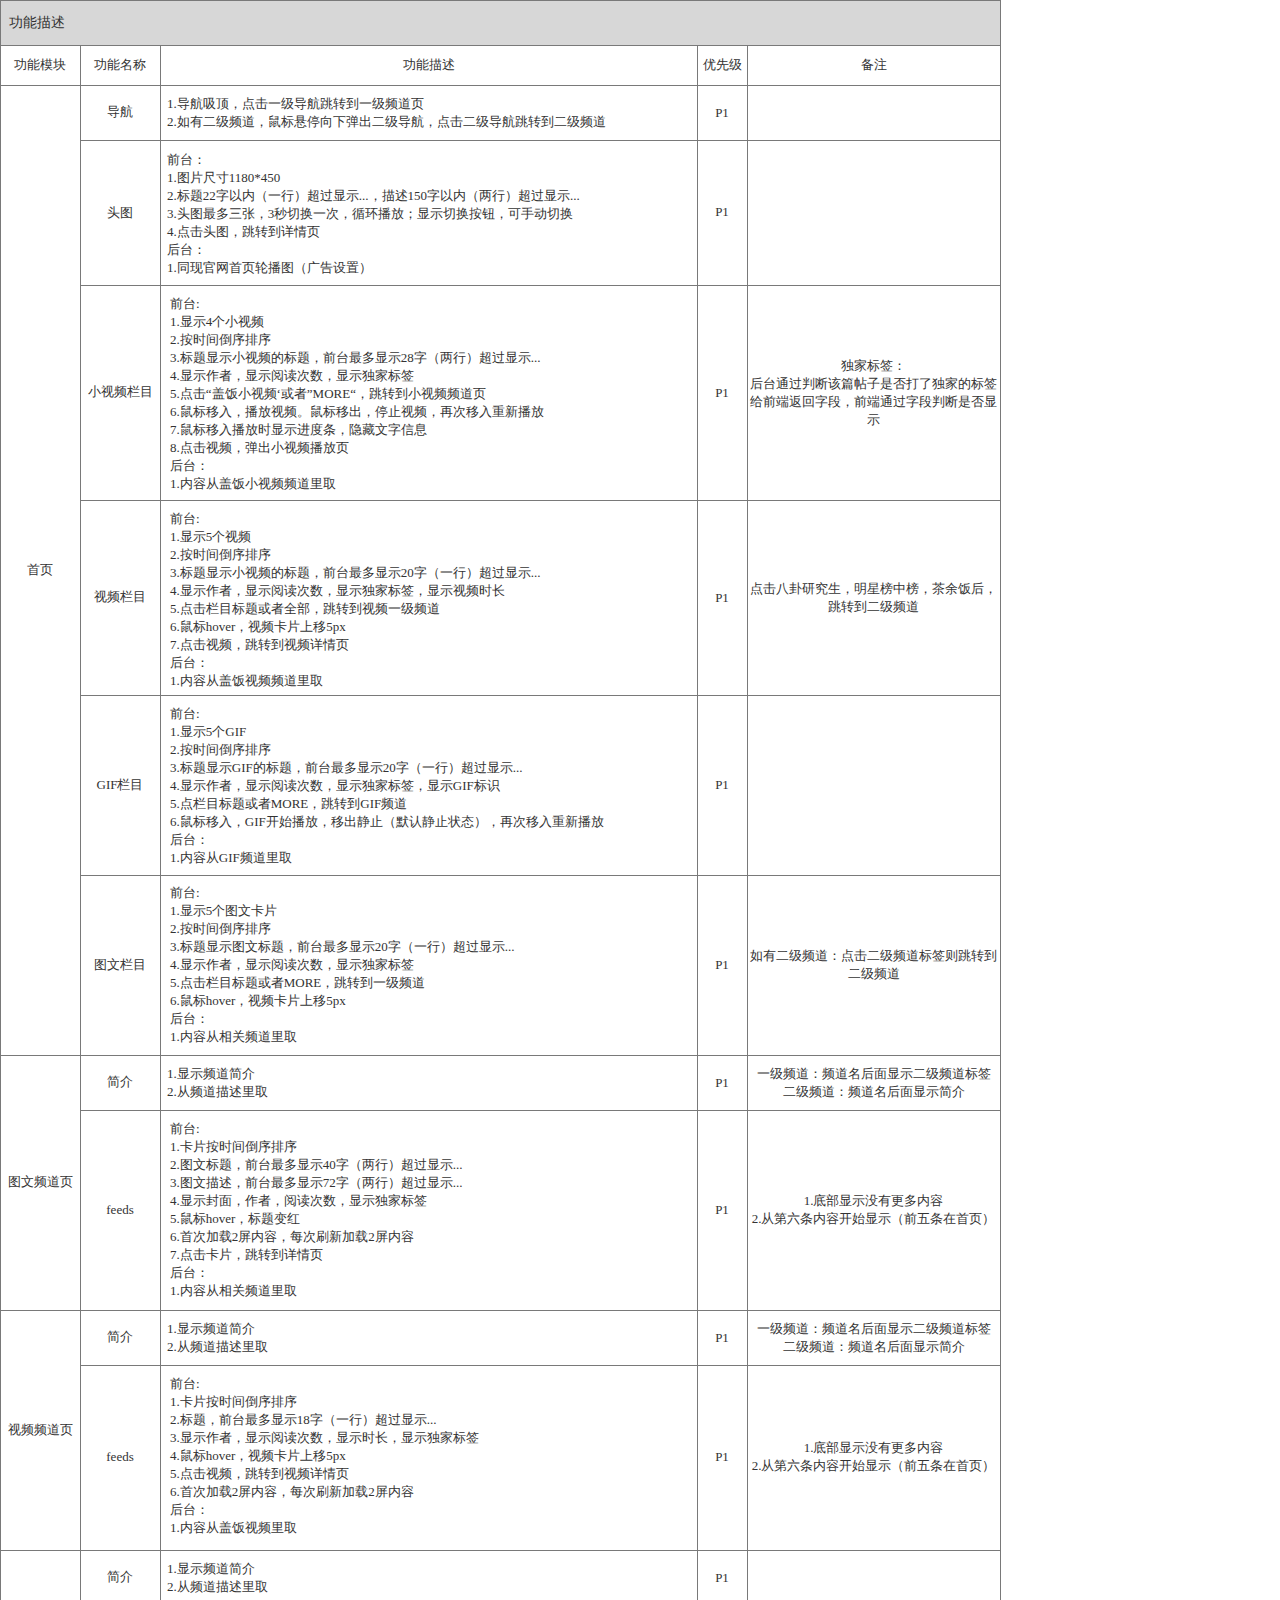
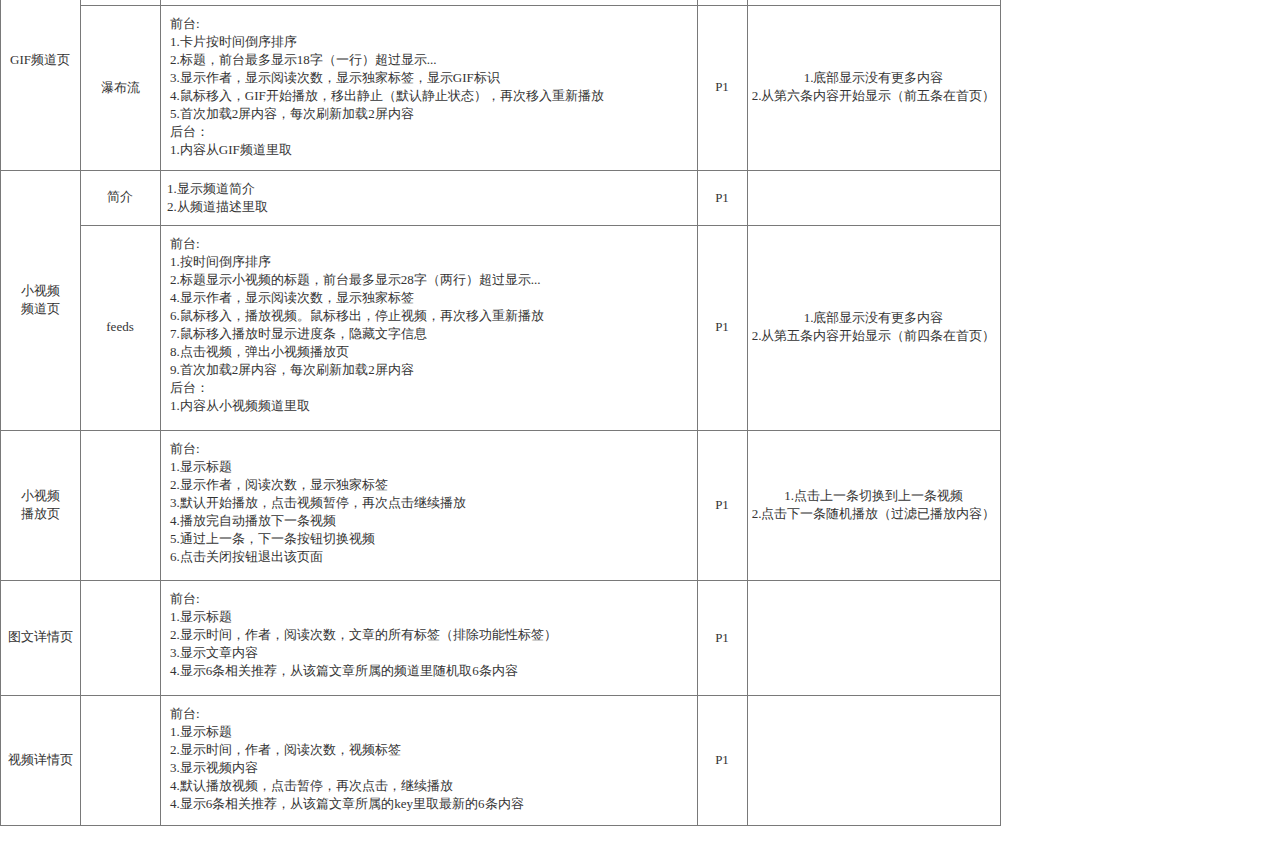
<file: 功能描述.html>
﻿<!DOCTYPE html>
<html>
  <head>
    <title>功能描述</title>
    <meta http-equiv="X-UA-Compatible" content="IE=edge"/>
    <meta http-equiv="content-type" content="text/html; charset=utf-8"/>
    <meta name="apple-mobile-web-app-capable" content="yes"/>
    <link href="resources/css/jquery-ui-themes.css" type="text/css" rel="stylesheet"/>
    <link href="resources/css/axure_rp_page.css" type="text/css" rel="stylesheet"/>
    <link href="data/styles.css" type="text/css" rel="stylesheet"/>
    <link href="files/功能描述/styles.css" type="text/css" rel="stylesheet"/>
    <script src="resources/scripts/jquery-1.7.1.min.js"></script>
    <script src="resources/scripts/jquery-ui-1.8.10.custom.min.js"></script>
    <script src="resources/scripts/prototypePre.js"></script>
    <script src="data/document.js"></script>
    <script src="resources/scripts/prototypePost.js"></script>
    <script src="files/功能描述/data.js"></script>
    <script type="text/javascript">
      $axure.utils.getTransparentGifPath = function() { return 'resources/images/transparent.gif'; };
      $axure.utils.getOtherPath = function() { return 'resources/Other.html'; };
      $axure.utils.getReloadPath = function() { return 'resources/reload.html'; };
    </script>
  </head>
  <body>
    <div id="base" class="">

      <!-- Unnamed (矩形) -->
      <div id="u202" class="ax_default box_3">
        <img id="u202_img" class="img " src="images/版本摘要/u9.png"/>
        <div id="u202_text" class="text ">
          <p><span>&nbsp; 功能描述</span></p>
        </div>
      </div>

      <!-- Unnamed (矩形) -->
      <div id="u203" class="ax_default box_1">
        <img id="u203_img" class="img " src="images/功能描述/u203.png"/>
        <div id="u203_text" class="text ">
          <p><span>功能模块</span></p>
        </div>
      </div>

      <!-- Unnamed (矩形) -->
      <div id="u204" class="ax_default box_1">
        <img id="u204_img" class="img " src="images/功能描述/u203.png"/>
        <div id="u204_text" class="text ">
          <p><span>功能名称</span></p>
        </div>
      </div>

      <!-- Unnamed (矩形) -->
      <div id="u205" class="ax_default box_1">
        <img id="u205_img" class="img " src="images/功能描述/u205.png"/>
        <div id="u205_text" class="text ">
          <p><span>功能描述</span></p>
        </div>
      </div>

      <!-- Unnamed (矩形) -->
      <div id="u206" class="ax_default box_1">
        <img id="u206_img" class="img " src="images/功能描述/u206.png"/>
        <div id="u206_text" class="text ">
          <p><span>优先级</span></p>
        </div>
      </div>

      <!-- Unnamed (矩形) -->
      <div id="u207" class="ax_default box_1">
        <img id="u207_img" class="img " src="images/功能描述/u207.png"/>
        <div id="u207_text" class="text ">
          <p><span>备注</span></p>
        </div>
      </div>

      <!-- Unnamed (矩形) -->
      <div id="u208" class="ax_default box_1">
        <img id="u208_img" class="img " src="images/功能描述/u208.png"/>
        <div id="u208_text" class="text ">
          <p><span>首页</span></p>
        </div>
      </div>

      <!-- Unnamed (矩形) -->
      <div id="u209" class="ax_default box_1">
        <img id="u209_img" class="img " src="images/功能描述/u209.png"/>
        <div id="u209_text" class="text ">
          <p><span>导航</span></p>
        </div>
      </div>

      <!-- Unnamed (矩形) -->
      <div id="u210" class="ax_default box_1">
        <img id="u210_img" class="img " src="images/功能描述/u210.png"/>
      </div>

      <!-- Unnamed (矩形) -->
      <div id="u211" class="ax_default box_1">
        <img id="u211_img" class="img " src="images/功能描述/u211.png"/>
        <div id="u211_text" class="text ">
          <p><span>P1</span></p>
        </div>
      </div>

      <!-- Unnamed (矩形) -->
      <div id="u212" class="ax_default box_1">
        <img id="u212_img" class="img " src="images/功能描述/u212.png"/>
        <div id="u212_text" class="text ">
          <p><span>图文频道页</span></p>
        </div>
      </div>

      <!-- Unnamed (矩形) -->
      <div id="u213" class="ax_default box_1">
        <img id="u213_img" class="img " src="images/功能描述/u213.png"/>
        <div id="u213_text" class="text ">
          <p><span>头图</span></p>
        </div>
      </div>

      <!-- Unnamed (矩形) -->
      <div id="u214" class="ax_default box_1">
        <img id="u214_img" class="img " src="images/功能描述/u214.png"/>
      </div>

      <!-- Unnamed (矩形) -->
      <div id="u215" class="ax_default _文本段落">
        <img id="u215_img" class="img " src="images/功能描述/u215.png"/>
        <div id="u215_text" class="text ">
          <p><span>前台：</span></p><p><span>1.图片尺寸1180*450</span></p><p><span>2.标题22字以内（一行）超过显示...，描述150字以内（两行）超过显示...</span></p><p><span>3.头图最多三张，3秒切换一次，循环播放；显示切换按钮，可手动切换</span></p><p><span>4.点击头图，跳转到详情页</span></p><p><span>后台：</span></p><p><span>1.同现官网首页轮播图（广告设置）</span></p><p><span><br></span></p>
        </div>
      </div>

      <!-- Unnamed (矩形) -->
      <div id="u216" class="ax_default _文本段落">
        <img id="u216_img" class="img " src="images/功能描述/u216.png"/>
        <div id="u216_text" class="text ">
          <p><span>1.导航吸顶，点击一级导航跳转到一级频道页</span></p><p><span>2.如有二级频道，鼠标悬停向下弹出二级导航，点击二级导航跳转到二级频道</span></p>
        </div>
      </div>

      <!-- Unnamed (矩形) -->
      <div id="u217" class="ax_default box_1">
        <img id="u217_img" class="img " src="images/功能描述/u217.png"/>
        <div id="u217_text" class="text ">
          <p><span>小视频栏目</span></p>
        </div>
      </div>

      <!-- Unnamed (矩形) -->
      <div id="u218" class="ax_default box_1">
        <img id="u218_img" class="img " src="images/功能描述/u218.png"/>
      </div>

      <!-- Unnamed (矩形) -->
      <div id="u219" class="ax_default label">
        <img id="u219_img" class="img " src="images/功能描述/u219.png"/>
        <div id="u219_text" class="text ">
          <p><span>前台:</span></p><p><span>1.显示4个小视频</span></p><p><span>2.按时间倒序排序</span></p><p><span>3.标题显示小视频的标题，前台最多显示28字（两行）超过显示...</span></p><p><span>4.显示作者，显示阅读次数，显示独家标签</span></p><p><span>5.点击“盖饭小视频‘或者”MORE“，跳转到小视频频道页</span></p><p><span>6.鼠标移入，播放视频。鼠标移出，停止视频，再次移入重新播放</span></p><p><span>7.鼠标移入播放时显示进度条，隐藏文字信息</span></p><p><span>8.点击视频，弹出小视频播放页</span></p><p><span>后台：</span></p><p><span>1.内容从盖饭小视频频道里取</span></p><p><span><br></span></p><p><span><br></span></p>
        </div>
      </div>

      <!-- Unnamed (矩形) -->
      <div id="u220" class="ax_default box_1">
        <img id="u220_img" class="img " src="images/功能描述/u220.png"/>
        <div id="u220_text" class="text ">
          <p><span>视频栏目</span></p>
        </div>
      </div>

      <!-- Unnamed (矩形) -->
      <div id="u221" class="ax_default box_1">
        <img id="u221_img" class="img " src="images/功能描述/u221.png"/>
        <div id="u221_text" class="text ">
          <p><span>GIF栏目</span></p>
        </div>
      </div>

      <!-- Unnamed (矩形) -->
      <div id="u222" class="ax_default box_1">
        <img id="u222_img" class="img " src="images/功能描述/u221.png"/>
        <div id="u222_text" class="text ">
          <p><span>图文栏目</span></p>
        </div>
      </div>

      <!-- Unnamed (矩形) -->
      <div id="u223" class="ax_default box_1">
        <img id="u223_img" class="img " src="images/功能描述/u223.png"/>
      </div>

      <!-- Unnamed (矩形) -->
      <div id="u224" class="ax_default label">
        <img id="u224_img" class="img " src="images/功能描述/u224.png"/>
        <div id="u224_text" class="text ">
          <p><span>前台:</span></p><p><span>1.显示5个视频</span></p><p><span>2.按时间倒序排序</span></p><p><span>3.标题显示小视频的标题，前台最多显示20字（一行）超过显示...</span></p><p><span>4.显示作者，显示阅读次数，显示独家标签，显示视频时长</span></p><p><span>5.点击栏目标题或者全部，跳转到视频一级频道</span></p><p><span>6.鼠标hover，视频卡片上移5px</span></p><p><span>7.点击视频，跳转到视频详情页</span></p><p><span>后台：</span></p><p><span>1.内容从盖饭视频频道里取</span></p>
        </div>
      </div>

      <!-- Unnamed (矩形) -->
      <div id="u225" class="ax_default box_1">
        <img id="u225_img" class="img " src="images/功能描述/u225.png"/>
      </div>

      <!-- Unnamed (矩形) -->
      <div id="u226" class="ax_default label">
        <img id="u226_img" class="img " src="images/功能描述/u226.png"/>
        <div id="u226_text" class="text ">
          <p><span>前台:</span></p><p><span>1.显示5个GIF</span></p><p><span>2.按时间倒序排序</span></p><p><span>3.标题显示GIF的标题，前台最多显示20字（一行）超过显示...</span></p><p><span>4.显示作者，显示阅读次数，显示独家标签，显示GIF标识</span></p><p><span>5.点栏目标题或者MORE，跳转到GIF频道</span></p><p><span>6.鼠标移入，GIF开始播放，移出静止（默认静止状态），再次移入重新播放</span></p><p><span>后台：</span></p><p><span>1.内容从GIF频道里取</span></p>
        </div>
      </div>

      <!-- Unnamed (矩形) -->
      <div id="u227" class="ax_default box_1">
        <img id="u227_img" class="img " src="images/功能描述/u225.png"/>
      </div>

      <!-- Unnamed (矩形) -->
      <div id="u228" class="ax_default box_1">
        <img id="u228_img" class="img " src="images/功能描述/u228.png"/>
      </div>

      <!-- Unnamed (矩形) -->
      <div id="u229" class="ax_default label">
        <img id="u229_img" class="img " src="images/功能描述/u229.png"/>
        <div id="u229_text" class="text ">
          <p><span>前台:</span></p><p><span>1.卡片按时间倒序排序</span></p><p><span>2.图文标题，前台最多显示40字（两行）超过显示...</span></p><p><span>3.图文描述，前台最多显示72字（两行）超过显示...</span></p><p><span>4.显示封面，作者，阅读次数，显示独家标签</span></p><p><span>5.鼠标hover，标题变红</span></p><p><span>6.首次加载2屏内容，每次刷新加载2屏内容</span></p><p><span>7.点击卡片，跳转到详情页</span></p><p><span>后台：</span></p><p><span>1.内容从相关频道里取</span></p>
        </div>
      </div>

      <!-- Unnamed (矩形) -->
      <div id="u230" class="ax_default box_1">
        <img id="u230_img" class="img " src="images/功能描述/u230.png"/>
        <div id="u230_text" class="text ">
          <p><span>feeds</span></p>
        </div>
      </div>

      <!-- Unnamed (矩形) -->
      <div id="u231" class="ax_default label">
        <img id="u231_img" class="img " src="images/功能描述/u231.png"/>
        <div id="u231_text" class="text ">
          <p><span>前台:</span></p><p><span>1.显示5个图文卡片</span></p><p><span>2.按时间倒序排序</span></p><p><span>3.标题显示图文标题，前台最多显示20字（一行）超过显示...</span></p><p><span>4.显示作者，显示阅读次数，显示独家标签</span></p><p><span>5.点击栏目标题或者MORE，跳转到一级频道</span></p><p><span>6.鼠标hover，视频卡片上移5px</span></p><p><span>后台：</span></p><p><span>1.内容从相关频道里取</span></p>
        </div>
      </div>

      <!-- Unnamed (矩形) -->
      <div id="u232" class="ax_default box_1">
        <img id="u232_img" class="img " src="images/功能描述/u209.png"/>
        <div id="u232_text" class="text ">
          <p><span>简介</span></p>
        </div>
      </div>

      <!-- Unnamed (矩形) -->
      <div id="u233" class="ax_default box_1">
        <img id="u233_img" class="img " src="images/功能描述/u210.png"/>
      </div>

      <!-- Unnamed (矩形) -->
      <div id="u234" class="ax_default _文本段落">
        <img id="u234_img" class="img " src="images/功能描述/u216.png"/>
        <div id="u234_text" class="text ">
          <p><span>1.显示频道简介</span></p><p><span>2.从频道描述里取</span></p>
        </div>
      </div>

      <!-- Unnamed (矩形) -->
      <div id="u235" class="ax_default box_1">
        <img id="u235_img" class="img " src="images/功能描述/u235.png"/>
        <div id="u235_text" class="text ">
          <p><span>feeds</span></p>
        </div>
      </div>

      <!-- Unnamed (矩形) -->
      <div id="u236" class="ax_default box_1">
        <img id="u236_img" class="img " src="images/功能描述/u236.png"/>
      </div>

      <!-- Unnamed (矩形) -->
      <div id="u237" class="ax_default label">
        <img id="u237_img" class="img " src="images/功能描述/u237.png"/>
        <div id="u237_text" class="text ">
          <p><span>前台:</span></p><p><span>1.卡片按时间倒序排序</span></p><p><span>2.标题，前台最多显示18字（一行）超过显示...</span></p><p><span>3.显示作者，显示阅读次数，显示时长，显示独家标签</span></p><p><span>4.鼠标hover，视频卡片上移5px</span></p><p><span>5.点击视频，跳转到视频详情页</span></p><p><span>6.首次加载2屏内容，每次刷新加载2屏内容</span></p><p><span>后台：</span></p><p><span>1.内容从盖饭视频里取</span></p><p><span><br></span></p><p><span><br></span></p>
        </div>
      </div>

      <!-- Unnamed (矩形) -->
      <div id="u238" class="ax_default box_1">
        <img id="u238_img" class="img " src="images/功能描述/u209.png"/>
        <div id="u238_text" class="text ">
          <p><span>简介</span></p>
        </div>
      </div>

      <!-- Unnamed (矩形) -->
      <div id="u239" class="ax_default box_1">
        <img id="u239_img" class="img " src="images/功能描述/u210.png"/>
      </div>

      <!-- Unnamed (矩形) -->
      <div id="u240" class="ax_default _文本段落">
        <img id="u240_img" class="img " src="images/功能描述/u216.png"/>
        <div id="u240_text" class="text ">
          <p><span>1.显示频道简介</span></p><p><span>2.从频道描述里取</span></p>
        </div>
      </div>

      <!-- Unnamed (矩形) -->
      <div id="u241" class="ax_default box_1">
        <img id="u241_img" class="img " src="images/功能描述/u241.png"/>
        <div id="u241_text" class="text ">
          <p><span>视频频道页</span></p>
        </div>
      </div>

      <!-- Unnamed (矩形) -->
      <div id="u242" class="ax_default box_1">
        <img id="u242_img" class="img " src="images/功能描述/u242.png"/>
        <div id="u242_text" class="text ">
          <p><span>瀑布流</span></p>
        </div>
      </div>

      <!-- Unnamed (矩形) -->
      <div id="u243" class="ax_default box_1">
        <img id="u243_img" class="img " src="images/功能描述/u243.png"/>
      </div>

      <!-- Unnamed (矩形) -->
      <div id="u244" class="ax_default label">
        <img id="u244_img" class="img " src="images/功能描述/u244.png"/>
        <div id="u244_text" class="text ">
          <p><span>前台:</span></p><p><span>1.卡片按时间倒序排序</span></p><p><span>2.标题，前台最多显示18字（一行）超过显示...</span></p><p><span>3.显示作者，显示阅读次数，显示独家标签，显示GIF标识</span></p><p><span>4.鼠标移入，GIF开始播放，移出静止（默认静止状态），再次移入重新播放</span></p><p><span>5.首次加载2屏内容，每次刷新加载2屏内容</span></p><p><span>后台：</span></p><p><span>1.内容从GIF频道里取</span></p><p><span><br></span></p><p><span><br></span></p>
        </div>
      </div>

      <!-- Unnamed (矩形) -->
      <div id="u245" class="ax_default box_1">
        <img id="u245_img" class="img " src="images/功能描述/u209.png"/>
        <div id="u245_text" class="text ">
          <p><span>简介</span></p>
        </div>
      </div>

      <!-- Unnamed (矩形) -->
      <div id="u246" class="ax_default box_1">
        <img id="u246_img" class="img " src="images/功能描述/u210.png"/>
      </div>

      <!-- Unnamed (矩形) -->
      <div id="u247" class="ax_default _文本段落">
        <img id="u247_img" class="img " src="images/功能描述/u216.png"/>
        <div id="u247_text" class="text ">
          <p><span>1.显示频道简介</span></p><p><span>2.从频道描述里取</span></p>
        </div>
      </div>

      <!-- Unnamed (矩形) -->
      <div id="u248" class="ax_default box_1">
        <img id="u248_img" class="img " src="images/功能描述/u248.png"/>
        <div id="u248_text" class="text ">
          <p><span>GIF频道页</span></p>
        </div>
      </div>

      <!-- Unnamed (矩形) -->
      <div id="u249" class="ax_default box_1">
        <img id="u249_img" class="img " src="images/功能描述/u249.png"/>
        <div id="u249_text" class="text ">
          <p><span>feeds</span></p>
        </div>
      </div>

      <!-- Unnamed (矩形) -->
      <div id="u250" class="ax_default box_1">
        <img id="u250_img" class="img " src="images/功能描述/u250.png"/>
      </div>

      <!-- Unnamed (矩形) -->
      <div id="u251" class="ax_default label">
        <img id="u251_img" class="img " src="images/功能描述/u251.png"/>
        <div id="u251_text" class="text ">
          <p><span>前台:</span></p><p><span>1.按时间倒序排序</span></p><p><span>2.标题显示小视频的标题，前台最多显示28字（两行）超过显示...</span></p><p><span>4.显示作者，显示阅读次数，显示独家标签</span></p><p><span>6.鼠标移入，播放视频。鼠标移出，停止视频，再次移入重新播放</span></p><p><span>7.鼠标移入播放时显示进度条，隐藏文字信息</span></p><p><span>8.点击视频，弹出小视频播放页</span></p><p><span>9.首次加载2屏内容，每次刷新加载2屏内容</span></p><p><span>后台：</span></p><p><span>1.内容从小视频频道里取</span></p><p><span><br></span></p><p><span><br></span></p>
        </div>
      </div>

      <!-- Unnamed (矩形) -->
      <div id="u252" class="ax_default box_1">
        <img id="u252_img" class="img " src="images/功能描述/u209.png"/>
        <div id="u252_text" class="text ">
          <p><span>简介</span></p>
        </div>
      </div>

      <!-- Unnamed (矩形) -->
      <div id="u253" class="ax_default box_1">
        <img id="u253_img" class="img " src="images/功能描述/u210.png"/>
      </div>

      <!-- Unnamed (矩形) -->
      <div id="u254" class="ax_default _文本段落">
        <img id="u254_img" class="img " src="images/功能描述/u216.png"/>
        <div id="u254_text" class="text ">
          <p><span>1.显示频道简介</span></p><p><span>2.从频道描述里取</span></p>
        </div>
      </div>

      <!-- Unnamed (矩形) -->
      <div id="u255" class="ax_default box_1">
        <img id="u255_img" class="img " src="images/功能描述/u255.png"/>
        <div id="u255_text" class="text ">
          <p><span>小视频</span></p><p><span>播放页</span></p>
        </div>
      </div>

      <!-- Unnamed (矩形) -->
      <div id="u256" class="ax_default box_1">
        <img id="u256_img" class="img " src="images/功能描述/u256.png"/>
        <div id="u256_text" class="text ">
          <p><span>小视频</span></p><p><span>频道页</span></p>
        </div>
      </div>

      <!-- Unnamed (矩形) -->
      <div id="u257" class="ax_default box_1">
        <img id="u257_img" class="img " src="images/功能描述/u257.png"/>
      </div>

      <!-- Unnamed (矩形) -->
      <div id="u258" class="ax_default label">
        <img id="u258_img" class="img " src="images/功能描述/u258.png"/>
        <div id="u258_text" class="text ">
          <p><span>前台:</span></p><p><span>1.显示标题</span></p><p><span>2.显示作者，阅读次数，显示独家标签</span></p><p><span>3.默认开始播放，点击视频暂停，再次点击继续播放</span></p><p><span>4.播放完自动播放下一条视频</span></p><p><span>5.通过上一条，下一条按钮切换视频</span></p><p><span>6.点击关闭按钮退出该页面</span></p><p><span><br></span></p><p><span><br></span></p>
        </div>
      </div>

      <!-- Unnamed (矩形) -->
      <div id="u259" class="ax_default box_1">
        <img id="u259_img" class="img " src="images/功能描述/u259.png"/>
        <div id="u259_text" class="text ">
          <p><span>图文详情页</span></p>
        </div>
      </div>

      <!-- Unnamed (矩形) -->
      <div id="u260" class="ax_default box_1">
        <img id="u260_img" class="img " src="images/功能描述/u260.png"/>
      </div>

      <!-- Unnamed (矩形) -->
      <div id="u261" class="ax_default label">
        <img id="u261_img" class="img " src="images/功能描述/u261.png"/>
        <div id="u261_text" class="text ">
          <p><span>前台:</span></p><p><span>1.显示标题</span></p><p><span>2.显示时间，作者，阅读次数，文章的所有标签（排除功能性标签）</span></p><p><span>3.显示文章内容</span></p><p><span>4.显示6条相关推荐，从该篇文章所属的频道里随机取6条内容</span></p><p><span><br></span></p><p><span><br></span></p>
        </div>
      </div>

      <!-- Unnamed (矩形) -->
      <div id="u262" class="ax_default box_1">
        <img id="u262_img" class="img " src="images/功能描述/u262.png"/>
        <div id="u262_text" class="text ">
          <p><span>视频详情页</span></p>
        </div>
      </div>

      <!-- Unnamed (矩形) -->
      <div id="u263" class="ax_default box_1">
        <img id="u263_img" class="img " src="images/功能描述/u263.png"/>
      </div>

      <!-- Unnamed (矩形) -->
      <div id="u264" class="ax_default label">
        <img id="u264_img" class="img " src="images/功能描述/u264.png"/>
        <div id="u264_text" class="text ">
          <p><span>前台:</span></p><p><span>1.显示标题</span></p><p><span>2.显示时间，作者，阅读次数，视频标签</span></p><p><span>3.显示视频内容</span></p><p><span>4.默认播放视频，点击暂停，再次点击，继续播放</span></p><p><span>4.显示6条相关推荐，从该篇文章所属的key里取最新的6条内容</span></p><p><span><br></span></p><p><span><br></span></p>
        </div>
      </div>

      <!-- Unnamed (矩形) -->
      <div id="u265" class="ax_default box_1">
        <img id="u265_img" class="img " src="images/功能描述/u265.png"/>
        <div id="u265_text" class="text ">
          <p><span>P1</span></p>
        </div>
      </div>

      <!-- Unnamed (矩形) -->
      <div id="u266" class="ax_default box_1">
        <img id="u266_img" class="img " src="images/功能描述/u266.png"/>
        <div id="u266_text" class="text ">
          <p><span>P1</span></p>
        </div>
      </div>

      <!-- Unnamed (矩形) -->
      <div id="u267" class="ax_default box_1">
        <img id="u267_img" class="img " src="images/功能描述/u267.png"/>
        <div id="u267_text" class="text ">
          <p><span>P1</span></p>
        </div>
      </div>

      <!-- Unnamed (矩形) -->
      <div id="u268" class="ax_default box_1">
        <img id="u268_img" class="img " src="images/功能描述/u268.png"/>
        <div id="u268_text" class="text ">
          <p><span>P1</span></p>
        </div>
      </div>

      <!-- Unnamed (矩形) -->
      <div id="u269" class="ax_default box_1">
        <img id="u269_img" class="img " src="images/功能描述/u268.png"/>
        <div id="u269_text" class="text ">
          <p><span>P1</span></p>
        </div>
      </div>

      <!-- Unnamed (矩形) -->
      <div id="u270" class="ax_default box_1">
        <img id="u270_img" class="img " src="images/功能描述/u211.png"/>
        <div id="u270_text" class="text ">
          <p><span>P1</span></p>
        </div>
      </div>

      <!-- Unnamed (矩形) -->
      <div id="u271" class="ax_default box_1">
        <img id="u271_img" class="img " src="images/功能描述/u271.png"/>
        <div id="u271_text" class="text ">
          <p><span>P1</span></p>
        </div>
      </div>

      <!-- Unnamed (矩形) -->
      <div id="u272" class="ax_default box_1">
        <img id="u272_img" class="img " src="images/功能描述/u211.png"/>
        <div id="u272_text" class="text ">
          <p><span>P1</span></p>
        </div>
      </div>

      <!-- Unnamed (矩形) -->
      <div id="u273" class="ax_default box_1">
        <img id="u273_img" class="img " src="images/功能描述/u273.png"/>
        <div id="u273_text" class="text ">
          <p><span>P1</span></p>
        </div>
      </div>

      <!-- Unnamed (矩形) -->
      <div id="u274" class="ax_default box_1">
        <img id="u274_img" class="img " src="images/功能描述/u211.png"/>
        <div id="u274_text" class="text ">
          <p><span>P1</span></p>
        </div>
      </div>

      <!-- Unnamed (矩形) -->
      <div id="u275" class="ax_default box_1">
        <img id="u275_img" class="img " src="images/功能描述/u275.png"/>
        <div id="u275_text" class="text ">
          <p><span>P1</span></p>
        </div>
      </div>

      <!-- Unnamed (矩形) -->
      <div id="u276" class="ax_default box_1">
        <img id="u276_img" class="img " src="images/功能描述/u211.png"/>
        <div id="u276_text" class="text ">
          <p><span>P1</span></p>
        </div>
      </div>

      <!-- Unnamed (矩形) -->
      <div id="u277" class="ax_default box_1">
        <img id="u277_img" class="img " src="images/功能描述/u277.png"/>
        <div id="u277_text" class="text ">
          <p><span>P1</span></p>
        </div>
      </div>

      <!-- Unnamed (矩形) -->
      <div id="u278" class="ax_default box_1">
        <img id="u278_img" class="img " src="images/功能描述/u278.png"/>
        <div id="u278_text" class="text ">
          <p><span>P1</span></p>
        </div>
      </div>

      <!-- Unnamed (矩形) -->
      <div id="u279" class="ax_default box_1">
        <img id="u279_img" class="img " src="images/功能描述/u279.png"/>
        <div id="u279_text" class="text ">
          <p><span>P1</span></p>
        </div>
      </div>

      <!-- Unnamed (矩形) -->
      <div id="u280" class="ax_default box_1">
        <img id="u280_img" class="img " src="images/功能描述/u280.png"/>
        <div id="u280_text" class="text ">
          <p><span>P1</span></p>
        </div>
      </div>

      <!-- Unnamed (矩形) -->
      <div id="u281" class="ax_default box_1">
        <img id="u281_img" class="img " src="images/功能描述/u255.png"/>
      </div>

      <!-- Unnamed (矩形) -->
      <div id="u282" class="ax_default box_1">
        <img id="u282_img" class="img " src="images/功能描述/u259.png"/>
      </div>

      <!-- Unnamed (矩形) -->
      <div id="u283" class="ax_default box_1">
        <img id="u283_img" class="img " src="images/功能描述/u262.png"/>
      </div>

      <!-- Unnamed (矩形) -->
      <div id="u284" class="ax_default box_1">
        <img id="u284_img" class="img " src="images/功能描述/u284.png"/>
      </div>

      <!-- Unnamed (矩形) -->
      <div id="u285" class="ax_default box_1">
        <img id="u285_img" class="img " src="images/功能描述/u285.png"/>
      </div>

      <!-- Unnamed (矩形) -->
      <div id="u286" class="ax_default box_1">
        <img id="u286_img" class="img " src="images/功能描述/u286.png"/>
        <div id="u286_text" class="text ">
          <p><span>独家标签：</span></p><p><span>后台通过判断该篇帖子是否打了独家的标签给前端返回字段，前端通过字段判断是否显示</span></p>
        </div>
      </div>

      <!-- Unnamed (矩形) -->
      <div id="u287" class="ax_default box_1">
        <img id="u287_img" class="img " src="images/功能描述/u287.png"/>
        <div id="u287_text" class="text ">
          <p><span>点击八卦研究生，明星榜中榜，茶余饭后，跳转到二级频道</span></p>
        </div>
      </div>

      <!-- Unnamed (矩形) -->
      <div id="u288" class="ax_default box_1">
        <img id="u288_img" class="img " src="images/功能描述/u288.png"/>
      </div>

      <!-- Unnamed (矩形) -->
      <div id="u289" class="ax_default box_1">
        <img id="u289_img" class="img " src="images/功能描述/u288.png"/>
        <div id="u289_text" class="text ">
          <p><span>如有二级频道：点击二级频道标签则跳转到二级频道</span></p>
        </div>
      </div>

      <!-- Unnamed (矩形) -->
      <div id="u290" class="ax_default box_1">
        <img id="u290_img" class="img " src="images/功能描述/u284.png"/>
        <div id="u290_text" class="text ">
          <p><span>一级频道：频道名后面显示二级频道标签</span></p><p><span>二级频道：频道名后面显示简介</span></p>
        </div>
      </div>

      <!-- Unnamed (矩形) -->
      <div id="u291" class="ax_default box_1">
        <img id="u291_img" class="img " src="images/功能描述/u291.png"/>
        <div id="u291_text" class="text ">
          <p><span>1.底部显示没有更多内容</span></p><p><span>2.从第六条内容开始显示（前五条在首页）</span></p>
        </div>
      </div>

      <!-- Unnamed (矩形) -->
      <div id="u292" class="ax_default box_1">
        <img id="u292_img" class="img " src="images/功能描述/u284.png"/>
        <div id="u292_text" class="text ">
          <p><span>一级频道：频道名后面显示二级频道标签</span></p><p><span>二级频道：频道名后面显示简介</span></p>
        </div>
      </div>

      <!-- Unnamed (矩形) -->
      <div id="u293" class="ax_default box_1">
        <img id="u293_img" class="img " src="images/功能描述/u293.png"/>
        <div id="u293_text" class="text ">
          <p><span>1.底部显示没有更多内容</span></p><p><span>2.从第六条内容开始显示（前五条在首页）</span></p>
        </div>
      </div>

      <!-- Unnamed (矩形) -->
      <div id="u294" class="ax_default box_1">
        <img id="u294_img" class="img " src="images/功能描述/u284.png"/>
      </div>

      <!-- Unnamed (矩形) -->
      <div id="u295" class="ax_default box_1">
        <img id="u295_img" class="img " src="images/功能描述/u295.png"/>
        <div id="u295_text" class="text ">
          <p><span>1.底部显示没有更多内容</span></p><p><span>2.从第六条内容开始显示（前五条在首页）</span></p>
        </div>
      </div>

      <!-- Unnamed (矩形) -->
      <div id="u296" class="ax_default box_1">
        <img id="u296_img" class="img " src="images/功能描述/u284.png"/>
      </div>

      <!-- Unnamed (矩形) -->
      <div id="u297" class="ax_default box_1">
        <img id="u297_img" class="img " src="images/功能描述/u297.png"/>
        <div id="u297_text" class="text ">
          <p><span>1.底部显示没有更多内容</span></p><p><span>2.从第五条内容开始显示（前四条在首页）</span></p>
        </div>
      </div>

      <!-- Unnamed (矩形) -->
      <div id="u298" class="ax_default box_1">
        <img id="u298_img" class="img " src="images/功能描述/u298.png"/>
        <div id="u298_text" class="text ">
          <p><span>1.点击上一条切换到上一条视频</span></p><p><span>2.点击下一条随机播放（过滤已播放内容）</span></p>
        </div>
      </div>

      <!-- Unnamed (矩形) -->
      <div id="u299" class="ax_default box_1">
        <img id="u299_img" class="img " src="images/功能描述/u299.png"/>
      </div>

      <!-- Unnamed (矩形) -->
      <div id="u300" class="ax_default box_1">
        <img id="u300_img" class="img " src="images/功能描述/u300.png"/>
      </div>
    </div>
  </body>
</html>
</file>
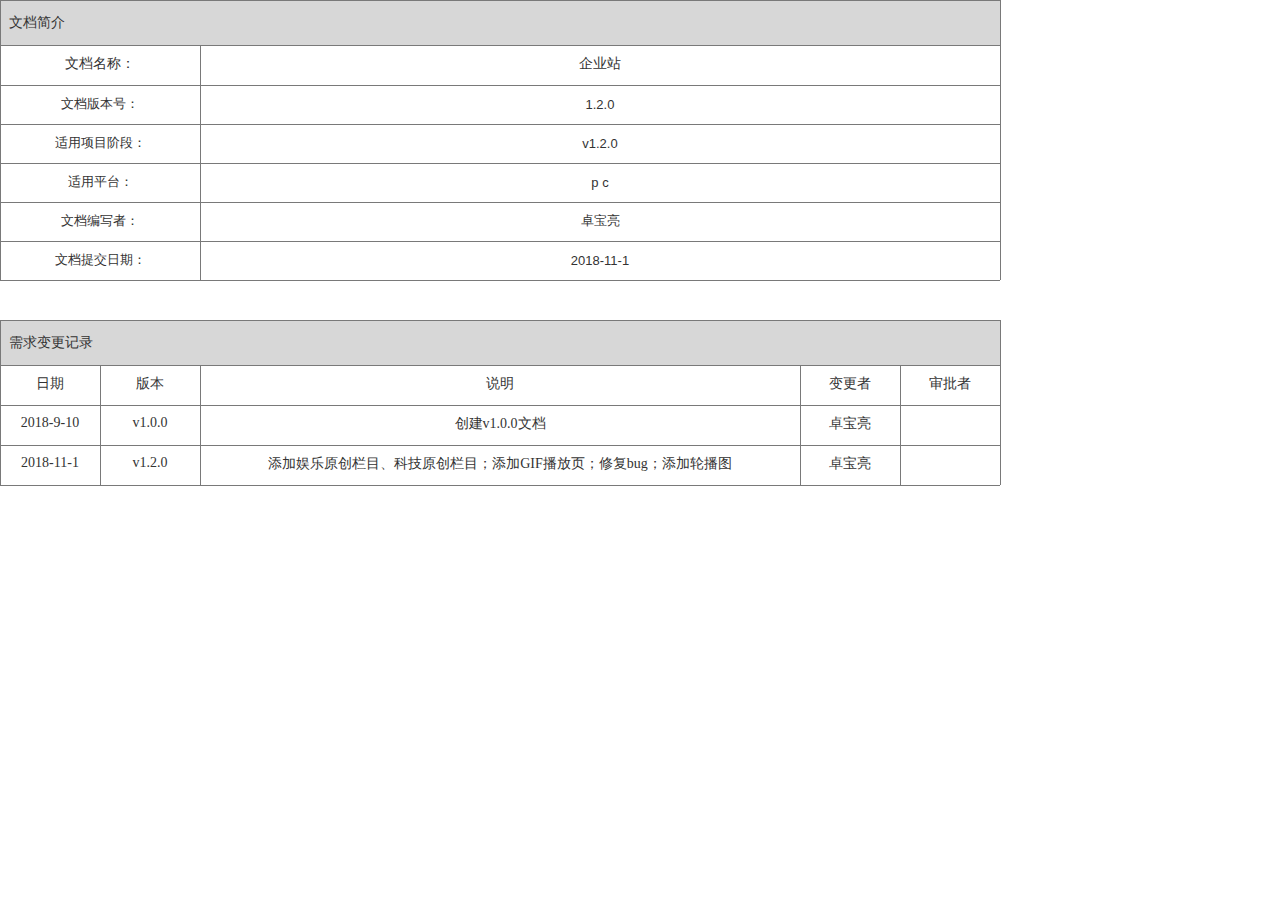
<file: 版本摘要.html>
﻿<!DOCTYPE html>
<html>
  <head>
    <title>版本摘要</title>
    <meta http-equiv="X-UA-Compatible" content="IE=edge"/>
    <meta http-equiv="content-type" content="text/html; charset=utf-8"/>
    <meta name="apple-mobile-web-app-capable" content="yes"/>
    <link href="resources/css/jquery-ui-themes.css" type="text/css" rel="stylesheet"/>
    <link href="resources/css/axure_rp_page.css" type="text/css" rel="stylesheet"/>
    <link href="data/styles.css" type="text/css" rel="stylesheet"/>
    <link href="files/版本摘要/styles.css" type="text/css" rel="stylesheet"/>
    <script src="resources/scripts/jquery-1.7.1.min.js"></script>
    <script src="resources/scripts/jquery-ui-1.8.10.custom.min.js"></script>
    <script src="resources/scripts/prototypePre.js"></script>
    <script src="data/document.js"></script>
    <script src="resources/scripts/prototypePost.js"></script>
    <script src="files/版本摘要/data.js"></script>
    <script type="text/javascript">
      $axure.utils.getTransparentGifPath = function() { return 'resources/images/transparent.gif'; };
      $axure.utils.getOtherPath = function() { return 'resources/Other.html'; };
      $axure.utils.getReloadPath = function() { return 'resources/reload.html'; };
    </script>
  </head>
  <body>
    <div id="base" class="">

      <!-- Unnamed (矩形) -->
      <div id="u9" class="ax_default box_3">
        <img id="u9_img" class="img " src="images/版本摘要/u9.png"/>
        <div id="u9_text" class="text ">
          <p><span>&nbsp; 文档简介</span></p>
        </div>
      </div>

      <!-- Unnamed (表格) -->
      <div id="u10" class="ax_default">

        <!-- Unnamed (单元格) -->
        <div id="u11" class="ax_default table_cell">
          <img id="u11_img" class="img " src="images/版本摘要/u11.png"/>
          <div id="u11_text" class="text ">
            <p><span>文档名称：</span></p>
          </div>
        </div>

        <!-- Unnamed (单元格) -->
        <div id="u12" class="ax_default table_cell">
          <img id="u12_img" class="img " src="images/版本摘要/u12.png"/>
          <div id="u12_text" class="text ">
            <p><span>企业站</span></p>
          </div>
        </div>

        <!-- Unnamed (单元格) -->
        <div id="u13" class="ax_default table_cell">
          <img id="u13_img" class="img " src="images/版本摘要/u13.png"/>
          <div id="u13_text" class="text ">
            <p><span>文档版本号：</span></p>
          </div>
        </div>

        <!-- Unnamed (单元格) -->
        <div id="u14" class="ax_default table_cell">
          <img id="u14_img" class="img " src="images/版本摘要/u14.png"/>
          <div id="u14_text" class="text ">
            <p><span>1.2.0</span></p>
          </div>
        </div>

        <!-- Unnamed (单元格) -->
        <div id="u15" class="ax_default table_cell">
          <img id="u15_img" class="img " src="images/版本摘要/u13.png"/>
          <div id="u15_text" class="text ">
            <p><span>适用项目阶段：</span></p>
          </div>
        </div>

        <!-- Unnamed (单元格) -->
        <div id="u16" class="ax_default table_cell">
          <img id="u16_img" class="img " src="images/版本摘要/u14.png"/>
          <div id="u16_text" class="text ">
            <p><span>v1.2.0</span></p>
          </div>
        </div>

        <!-- Unnamed (单元格) -->
        <div id="u17" class="ax_default table_cell">
          <img id="u17_img" class="img " src="images/版本摘要/u13.png"/>
          <div id="u17_text" class="text ">
            <p><span>适用平台：</span></p>
          </div>
        </div>

        <!-- Unnamed (单元格) -->
        <div id="u18" class="ax_default table_cell">
          <img id="u18_img" class="img " src="images/版本摘要/u14.png"/>
          <div id="u18_text" class="text ">
            <p><span>p c</span></p>
          </div>
        </div>

        <!-- Unnamed (单元格) -->
        <div id="u19" class="ax_default table_cell">
          <img id="u19_img" class="img " src="images/版本摘要/u13.png"/>
          <div id="u19_text" class="text ">
            <p><span>文档编写者：</span></p>
          </div>
        </div>

        <!-- Unnamed (单元格) -->
        <div id="u20" class="ax_default table_cell">
          <img id="u20_img" class="img " src="images/版本摘要/u14.png"/>
          <div id="u20_text" class="text ">
            <p><span>卓宝亮</span></p>
          </div>
        </div>

        <!-- Unnamed (单元格) -->
        <div id="u21" class="ax_default table_cell">
          <img id="u21_img" class="img " src="images/版本摘要/u21.png"/>
          <div id="u21_text" class="text ">
            <p><span>文档提交日期：</span></p>
          </div>
        </div>

        <!-- Unnamed (单元格) -->
        <div id="u22" class="ax_default table_cell">
          <img id="u22_img" class="img " src="images/版本摘要/u22.png"/>
          <div id="u22_text" class="text ">
            <p><span>2018-11-1</span></p>
          </div>
        </div>
      </div>

      <!-- Unnamed (矩形) -->
      <div id="u23" class="ax_default box_3">
        <img id="u23_img" class="img " src="images/版本摘要/u9.png"/>
        <div id="u23_text" class="text ">
          <p><span>&nbsp; 需求变更记录</span></p>
        </div>
      </div>

      <!-- Unnamed (表格) -->
      <div id="u24" class="ax_default">

        <!-- Unnamed (单元格) -->
        <div id="u25" class="ax_default table_cell">
          <img id="u25_img" class="img " src="images/版本摘要/u25.png"/>
          <div id="u25_text" class="text ">
            <p><span>日期</span></p>
          </div>
        </div>

        <!-- Unnamed (单元格) -->
        <div id="u26" class="ax_default table_cell">
          <img id="u26_img" class="img " src="images/版本摘要/u25.png"/>
          <div id="u26_text" class="text ">
            <p><span>版本</span></p>
          </div>
        </div>

        <!-- Unnamed (单元格) -->
        <div id="u27" class="ax_default table_cell">
          <img id="u27_img" class="img " src="images/版本摘要/u27.png"/>
          <div id="u27_text" class="text ">
            <p><span>说明</span></p>
          </div>
        </div>

        <!-- Unnamed (单元格) -->
        <div id="u28" class="ax_default table_cell">
          <img id="u28_img" class="img " src="images/版本摘要/u25.png"/>
          <div id="u28_text" class="text ">
            <p><span>变更者</span></p>
          </div>
        </div>

        <!-- Unnamed (单元格) -->
        <div id="u29" class="ax_default table_cell">
          <img id="u29_img" class="img " src="images/版本摘要/u29.png"/>
          <div id="u29_text" class="text ">
            <p><span>审批者</span></p>
          </div>
        </div>

        <!-- Unnamed (单元格) -->
        <div id="u30" class="ax_default table_cell">
          <img id="u30_img" class="img " src="images/版本摘要/u25.png"/>
          <div id="u30_text" class="text ">
            <p><span>2018-9-10</span></p>
          </div>
        </div>

        <!-- Unnamed (单元格) -->
        <div id="u31" class="ax_default table_cell">
          <img id="u31_img" class="img " src="images/版本摘要/u25.png"/>
          <div id="u31_text" class="text ">
            <p><span>v1.0.0</span></p>
          </div>
        </div>

        <!-- Unnamed (单元格) -->
        <div id="u32" class="ax_default table_cell">
          <img id="u32_img" class="img " src="images/版本摘要/u27.png"/>
          <div id="u32_text" class="text ">
            <p><span>创建v1.0.0文档</span></p>
          </div>
        </div>

        <!-- Unnamed (单元格) -->
        <div id="u33" class="ax_default table_cell">
          <img id="u33_img" class="img " src="images/版本摘要/u25.png"/>
          <div id="u33_text" class="text ">
            <p><span>卓宝亮</span></p>
          </div>
        </div>

        <!-- Unnamed (单元格) -->
        <div id="u34" class="ax_default table_cell">
          <img id="u34_img" class="img " src="images/版本摘要/u29.png"/>
        </div>

        <!-- Unnamed (单元格) -->
        <div id="u35" class="ax_default table_cell">
          <img id="u35_img" class="img " src="images/版本摘要/u35.png"/>
          <div id="u35_text" class="text ">
            <p><span>2018-11-1</span></p>
          </div>
        </div>

        <!-- Unnamed (单元格) -->
        <div id="u36" class="ax_default table_cell">
          <img id="u36_img" class="img " src="images/版本摘要/u35.png"/>
          <div id="u36_text" class="text ">
            <p><span>v1.2.0</span></p>
          </div>
        </div>

        <!-- Unnamed (单元格) -->
        <div id="u37" class="ax_default table_cell">
          <img id="u37_img" class="img " src="images/版本摘要/u37.png"/>
          <div id="u37_text" class="text ">
            <p><span>添加娱乐原创栏目、科技原创栏目；添加GIF播放页；修复bug；添加轮播图</span></p>
          </div>
        </div>

        <!-- Unnamed (单元格) -->
        <div id="u38" class="ax_default table_cell">
          <img id="u38_img" class="img " src="images/版本摘要/u35.png"/>
          <div id="u38_text" class="text ">
            <p><span>卓宝亮</span></p>
          </div>
        </div>

        <!-- Unnamed (单元格) -->
        <div id="u39" class="ax_default table_cell">
          <img id="u39_img" class="img " src="images/版本摘要/u39.png"/>
        </div>
      </div>
    </div>
  </body>
</html>
</file>
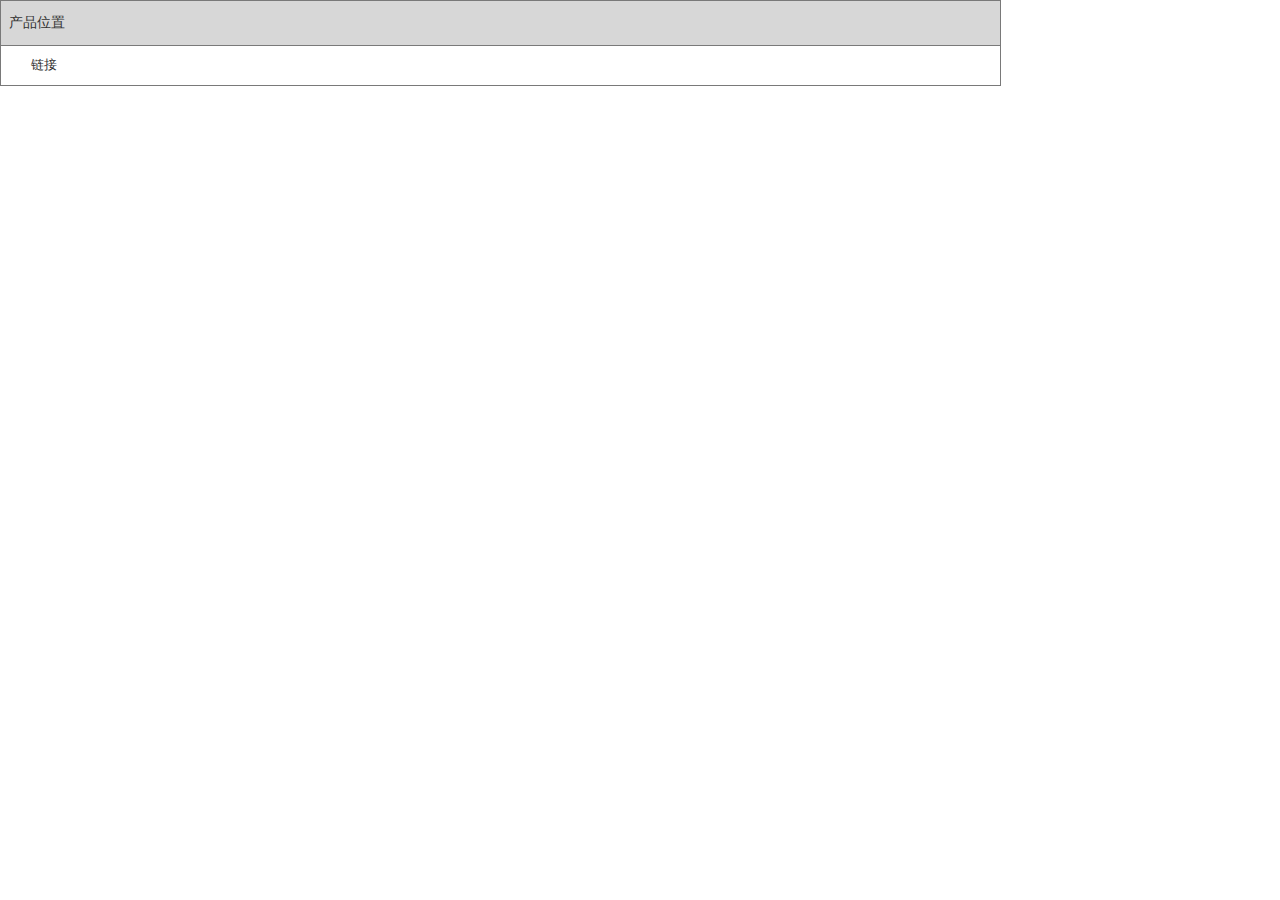
<file: 用户流程.html>
﻿<!DOCTYPE html>
<html>
  <head>
    <title>用户流程</title>
    <meta http-equiv="X-UA-Compatible" content="IE=edge"/>
    <meta http-equiv="content-type" content="text/html; charset=utf-8"/>
    <meta name="apple-mobile-web-app-capable" content="yes"/>
    <link href="resources/css/jquery-ui-themes.css" type="text/css" rel="stylesheet"/>
    <link href="resources/css/axure_rp_page.css" type="text/css" rel="stylesheet"/>
    <link href="data/styles.css" type="text/css" rel="stylesheet"/>
    <link href="files/用户流程/styles.css" type="text/css" rel="stylesheet"/>
    <script src="resources/scripts/jquery-1.7.1.min.js"></script>
    <script src="resources/scripts/jquery-ui-1.8.10.custom.min.js"></script>
    <script src="resources/scripts/prototypePre.js"></script>
    <script src="data/document.js"></script>
    <script src="resources/scripts/prototypePost.js"></script>
    <script src="files/用户流程/data.js"></script>
    <script type="text/javascript">
      $axure.utils.getTransparentGifPath = function() { return 'resources/images/transparent.gif'; };
      $axure.utils.getOtherPath = function() { return 'resources/Other.html'; };
      $axure.utils.getReloadPath = function() { return 'resources/reload.html'; };
    </script>
  </head>
  <body>
    <div id="base" class="">

      <!-- Unnamed (矩形) -->
      <div id="u301" class="ax_default box_3">
        <img id="u301_img" class="img " src="images/版本摘要/u9.png"/>
        <div id="u301_text" class="text ">
          <p><span>&nbsp; 产品位置</span></p>
        </div>
      </div>

      <!-- Unnamed (矩形) -->
      <div id="u302" class="ax_default box_1">
        <img id="u302_img" class="img " src="images/需求定义/u49.png"/>
        <div id="u302_text" class="text ">
          <p><span>&nbsp;&nbsp; &nbsp; &nbsp; &nbsp; 链接</span></p>
        </div>
      </div>
    </div>
  </body>
</html>
</file>
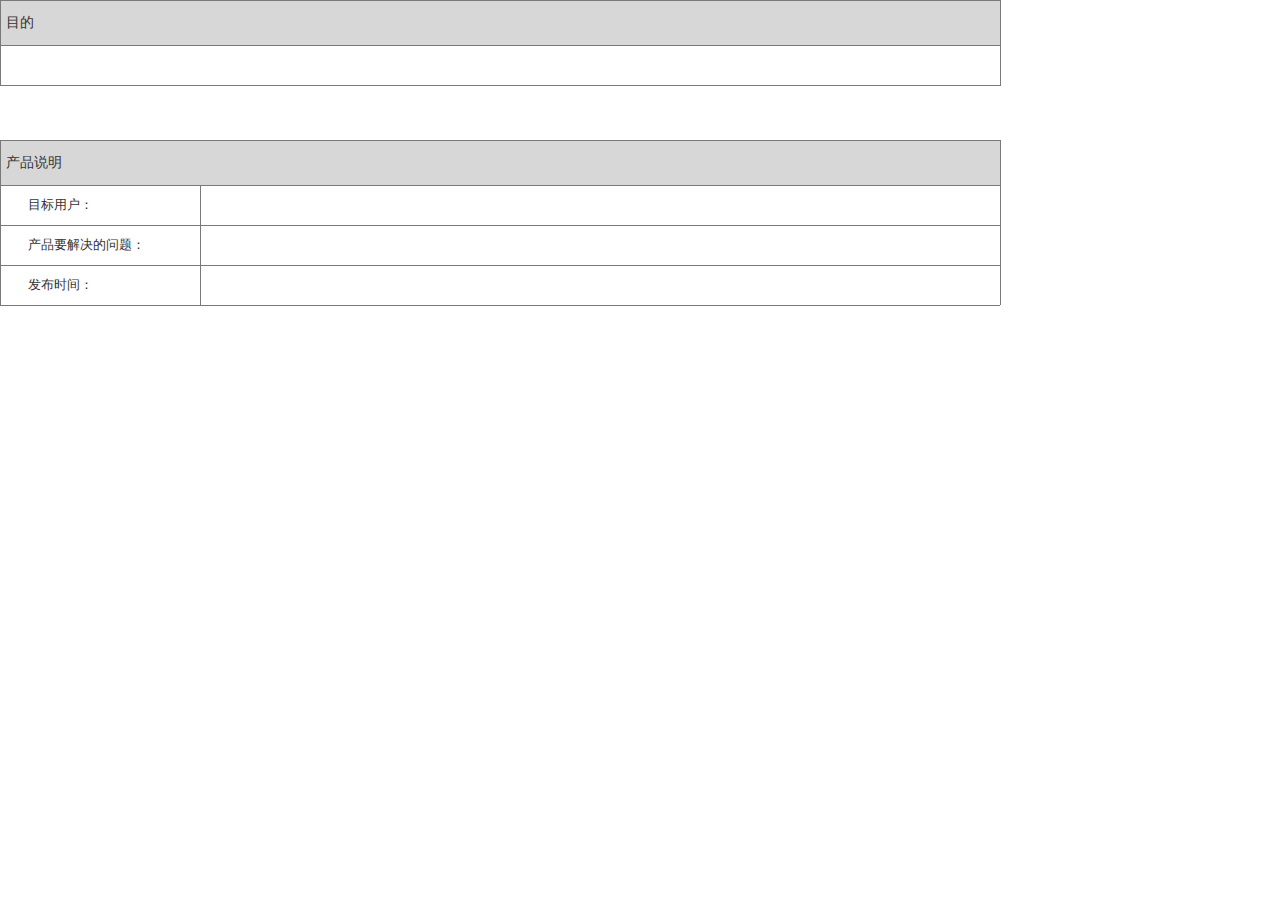
<file: 需求定义.html>
﻿<!DOCTYPE html>
<html>
  <head>
    <title>需求定义</title>
    <meta http-equiv="X-UA-Compatible" content="IE=edge"/>
    <meta http-equiv="content-type" content="text/html; charset=utf-8"/>
    <meta name="apple-mobile-web-app-capable" content="yes"/>
    <link href="resources/css/jquery-ui-themes.css" type="text/css" rel="stylesheet"/>
    <link href="resources/css/axure_rp_page.css" type="text/css" rel="stylesheet"/>
    <link href="data/styles.css" type="text/css" rel="stylesheet"/>
    <link href="files/需求定义/styles.css" type="text/css" rel="stylesheet"/>
    <script src="resources/scripts/jquery-1.7.1.min.js"></script>
    <script src="resources/scripts/jquery-ui-1.8.10.custom.min.js"></script>
    <script src="resources/scripts/prototypePre.js"></script>
    <script src="data/document.js"></script>
    <script src="resources/scripts/prototypePost.js"></script>
    <script src="files/需求定义/data.js"></script>
    <script type="text/javascript">
      $axure.utils.getTransparentGifPath = function() { return 'resources/images/transparent.gif'; };
      $axure.utils.getOtherPath = function() { return 'resources/Other.html'; };
      $axure.utils.getReloadPath = function() { return 'resources/reload.html'; };
    </script>
  </head>
  <body>
    <div id="base" class="">

      <!-- Unnamed (表格) -->
      <div id="u40" class="ax_default">

        <!-- Unnamed (单元格) -->
        <div id="u41" class="ax_default table_cell">
          <img id="u41_img" class="img " src="images/版本摘要/u11.png"/>
          <div id="u41_text" class="text ">
            <p><span>&nbsp;&nbsp; &nbsp; &nbsp;&nbsp; 目标用户：</span></p>
          </div>
        </div>

        <!-- Unnamed (单元格) -->
        <div id="u42" class="ax_default table_cell">
          <img id="u42_img" class="img " src="images/版本摘要/u12.png"/>
        </div>

        <!-- Unnamed (单元格) -->
        <div id="u43" class="ax_default table_cell">
          <img id="u43_img" class="img " src="images/版本摘要/u11.png"/>
          <div id="u43_text" class="text ">
            <p><span>&nbsp;&nbsp; &nbsp; &nbsp;&nbsp; 产品要解决的问题：</span></p>
          </div>
        </div>

        <!-- Unnamed (单元格) -->
        <div id="u44" class="ax_default table_cell">
          <img id="u44_img" class="img " src="images/版本摘要/u12.png"/>
          <div id="u44_text" class="text ">
            <p><span>&nbsp; </span></p>
          </div>
        </div>

        <!-- Unnamed (单元格) -->
        <div id="u45" class="ax_default table_cell">
          <img id="u45_img" class="img " src="images/需求定义/u45.png"/>
          <div id="u45_text" class="text ">
            <p><span>&nbsp;&nbsp; &nbsp; &nbsp;&nbsp; 发布时间：</span></p>
          </div>
        </div>

        <!-- Unnamed (单元格) -->
        <div id="u46" class="ax_default table_cell">
          <img id="u46_img" class="img " src="images/需求定义/u46.png"/>
          <div id="u46_text" class="text ">
            <p><span>&nbsp; </span></p>
          </div>
        </div>
      </div>

      <!-- Unnamed (矩形) -->
      <div id="u47" class="ax_default box_3">
        <img id="u47_img" class="img " src="images/版本摘要/u9.png"/>
        <div id="u47_text" class="text ">
          <p><span>&nbsp;目的</span></p>
        </div>
      </div>

      <!-- Unnamed (矩形) -->
      <div id="u48" class="ax_default box_3">
        <img id="u48_img" class="img " src="images/版本摘要/u9.png"/>
        <div id="u48_text" class="text ">
          <p><span>&nbsp;产品说明</span></p>
        </div>
      </div>

      <!-- Unnamed (矩形) -->
      <div id="u49" class="ax_default box_1">
        <img id="u49_img" class="img " src="images/需求定义/u49.png"/>
      </div>
    </div>
  </body>
</html>
</file>
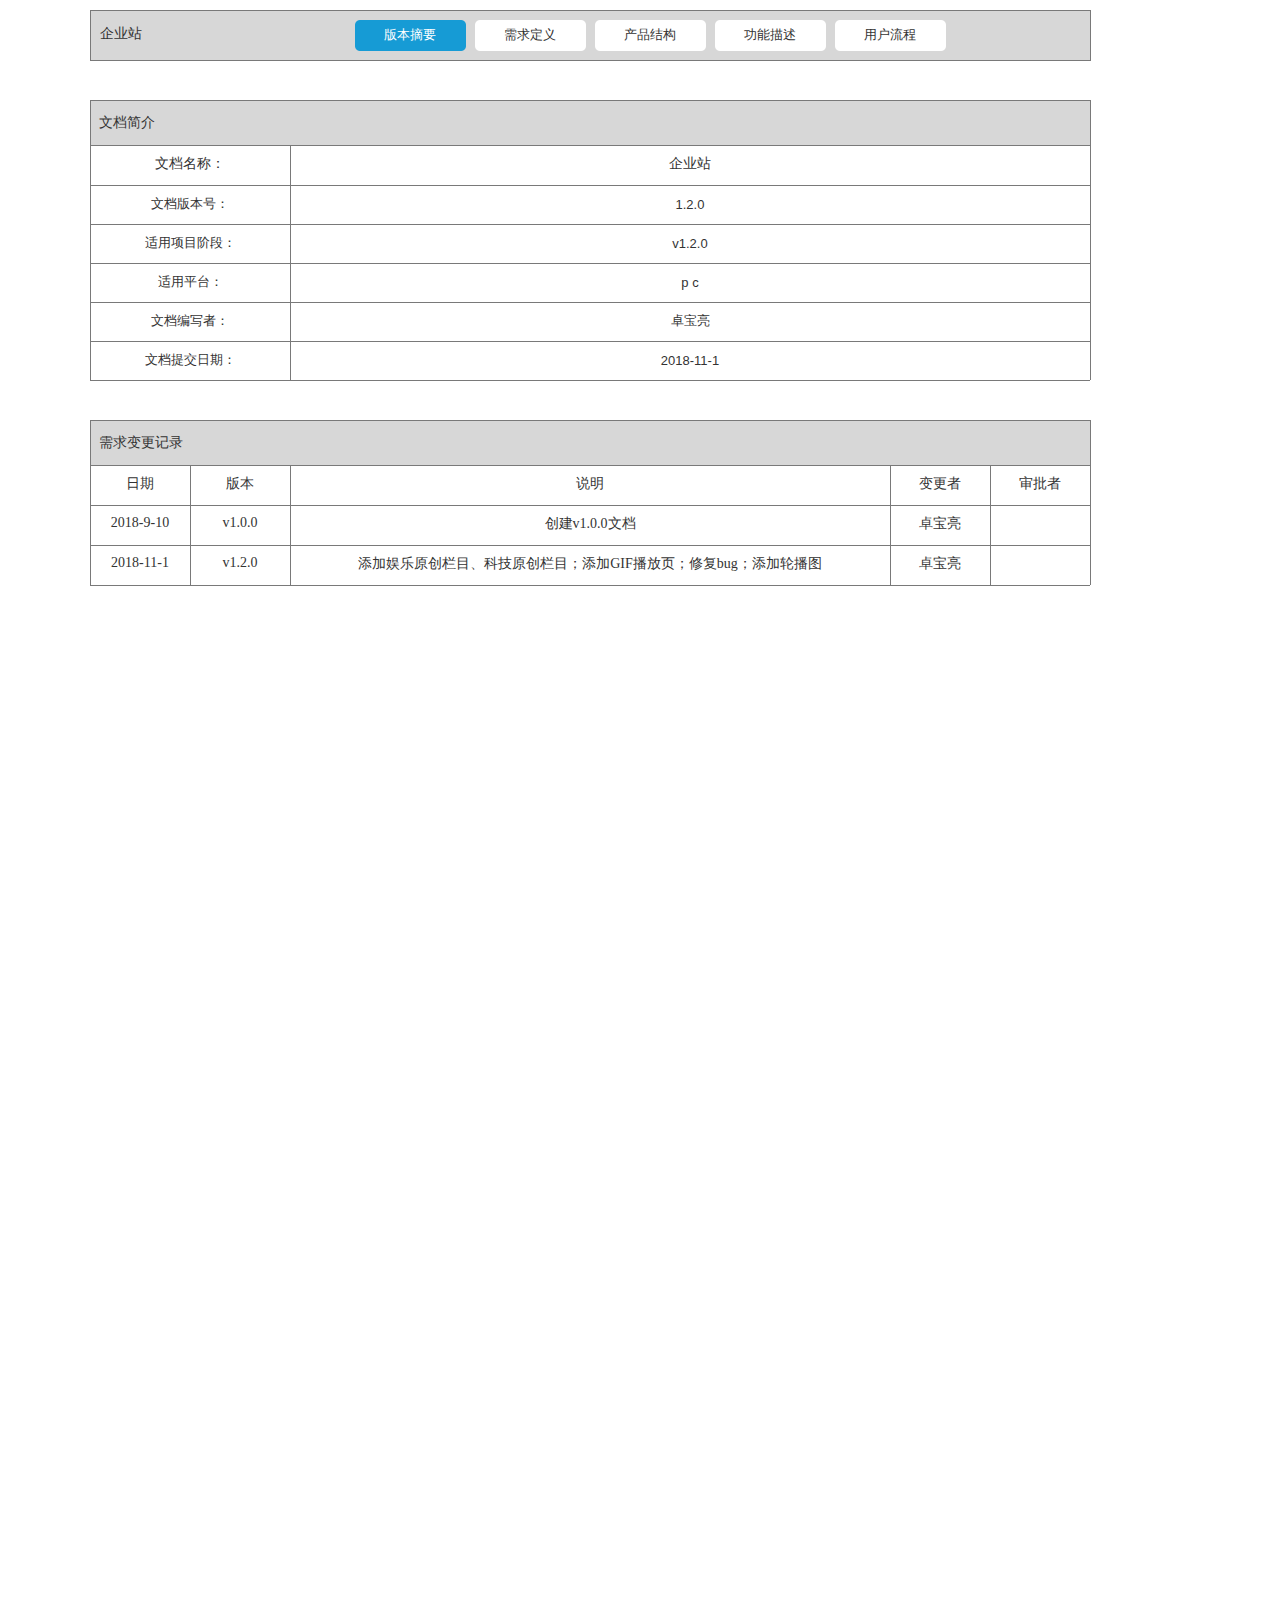
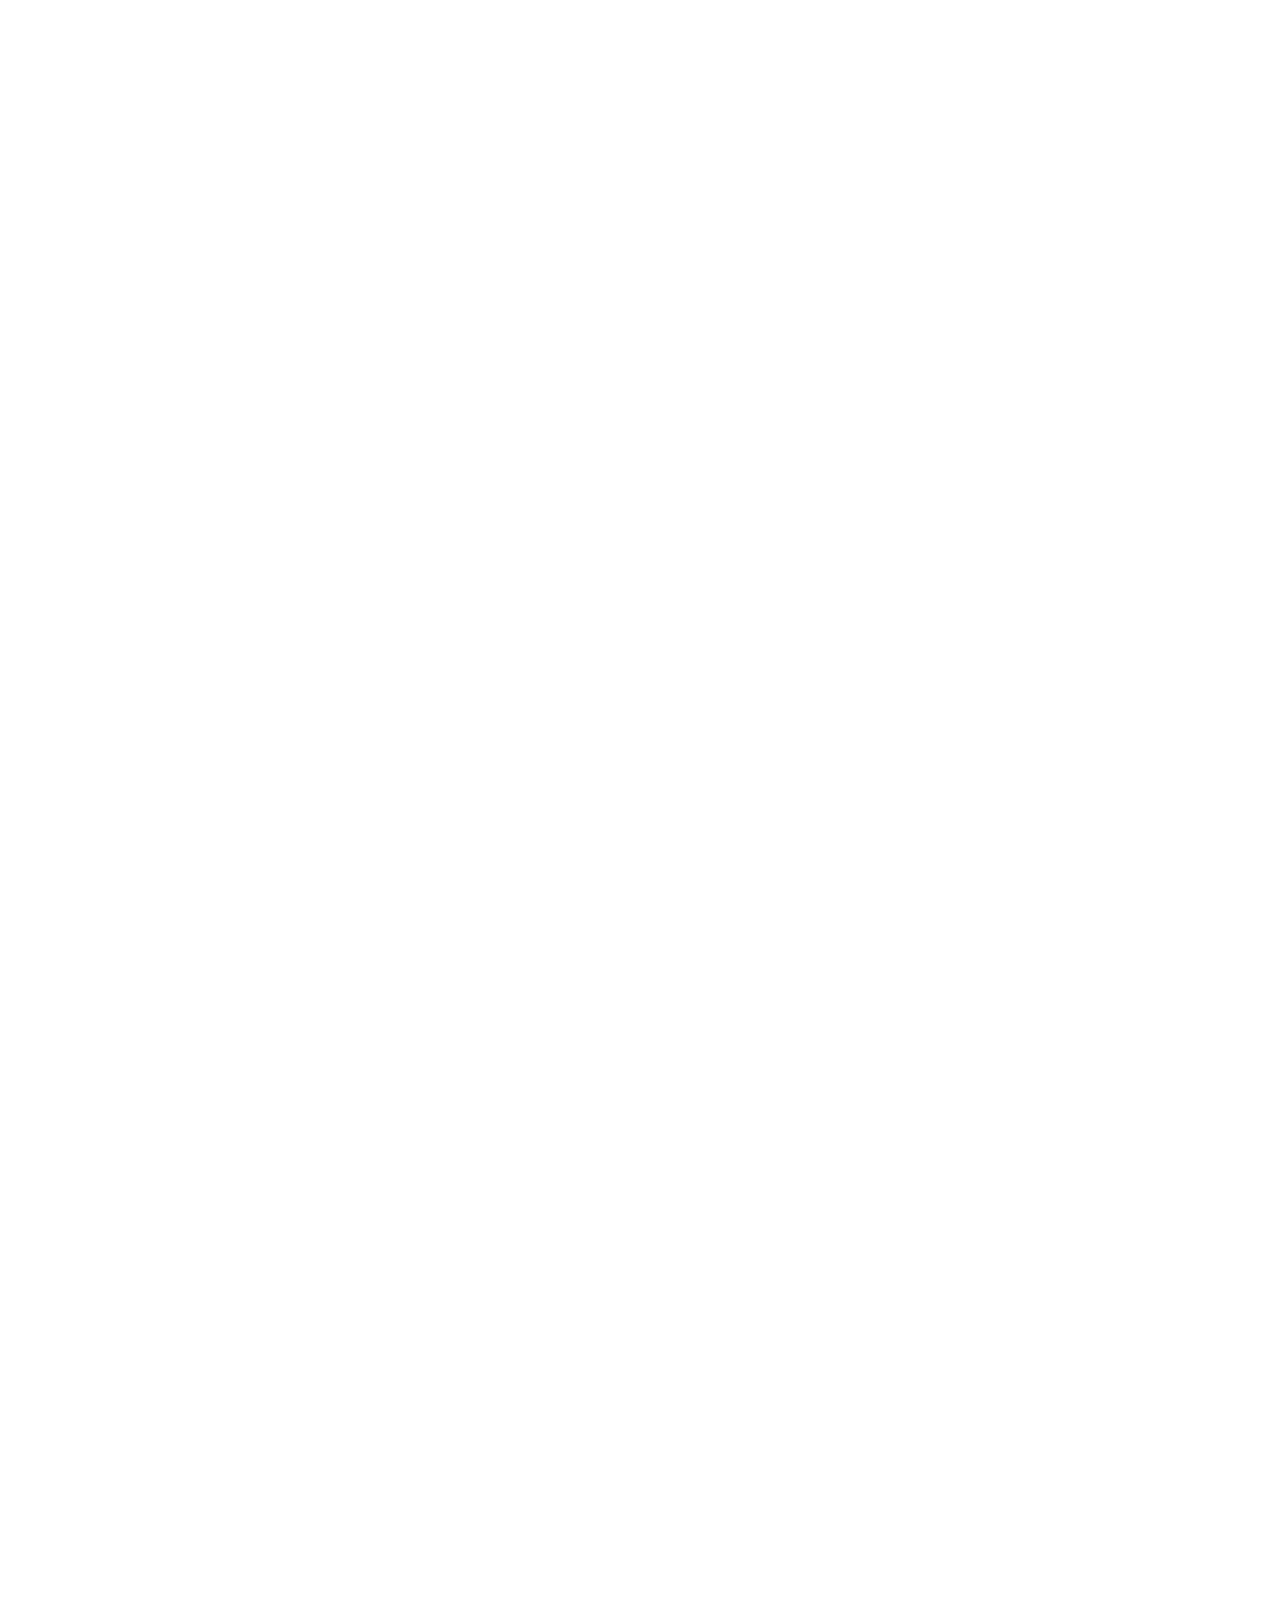
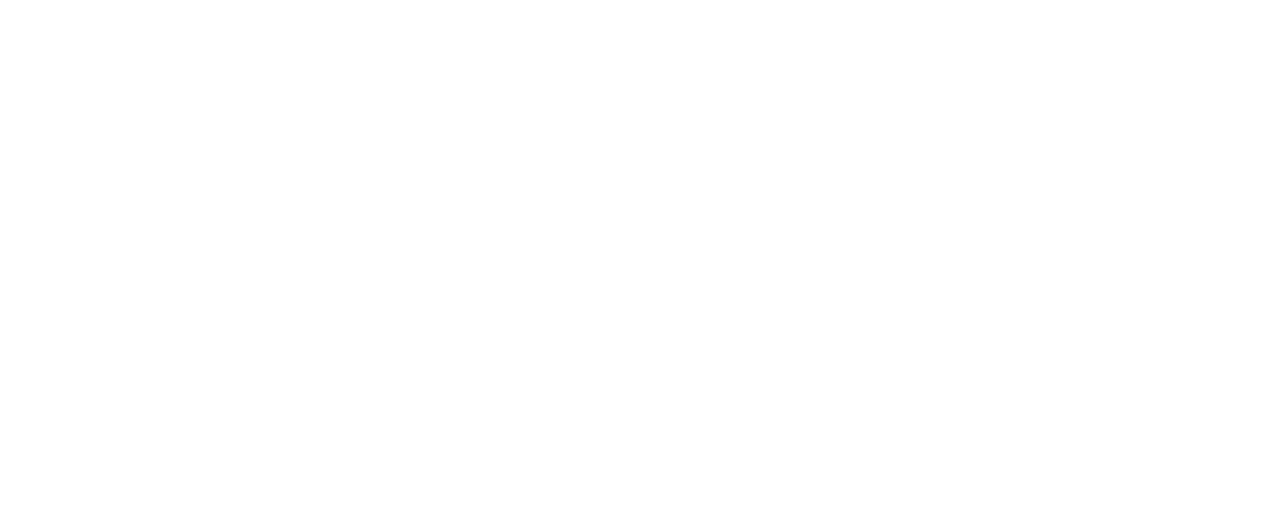
<file: resources/reload.html>
﻿<html>
	<head>
		<title></title>
	</head>
	<body>
	
	<script language="javascript">
	function getUrl() {
      var query = window.location.hash.substring(1);
      var vars = query.split("&&&");
      for (var i=0;i<vars.length;i++) {
        var url = vars[i];
        return decodeURI(url).replace("html%23","html#");
      } 
    }

    var rel = '../';
    var url = getUrl();
    if (url.indexOf(":") > 0 && url.indexOf(":") < 10) rel = '';
	self.location.href = rel + url;
	</script>
	
	</body>
</html>
</file>
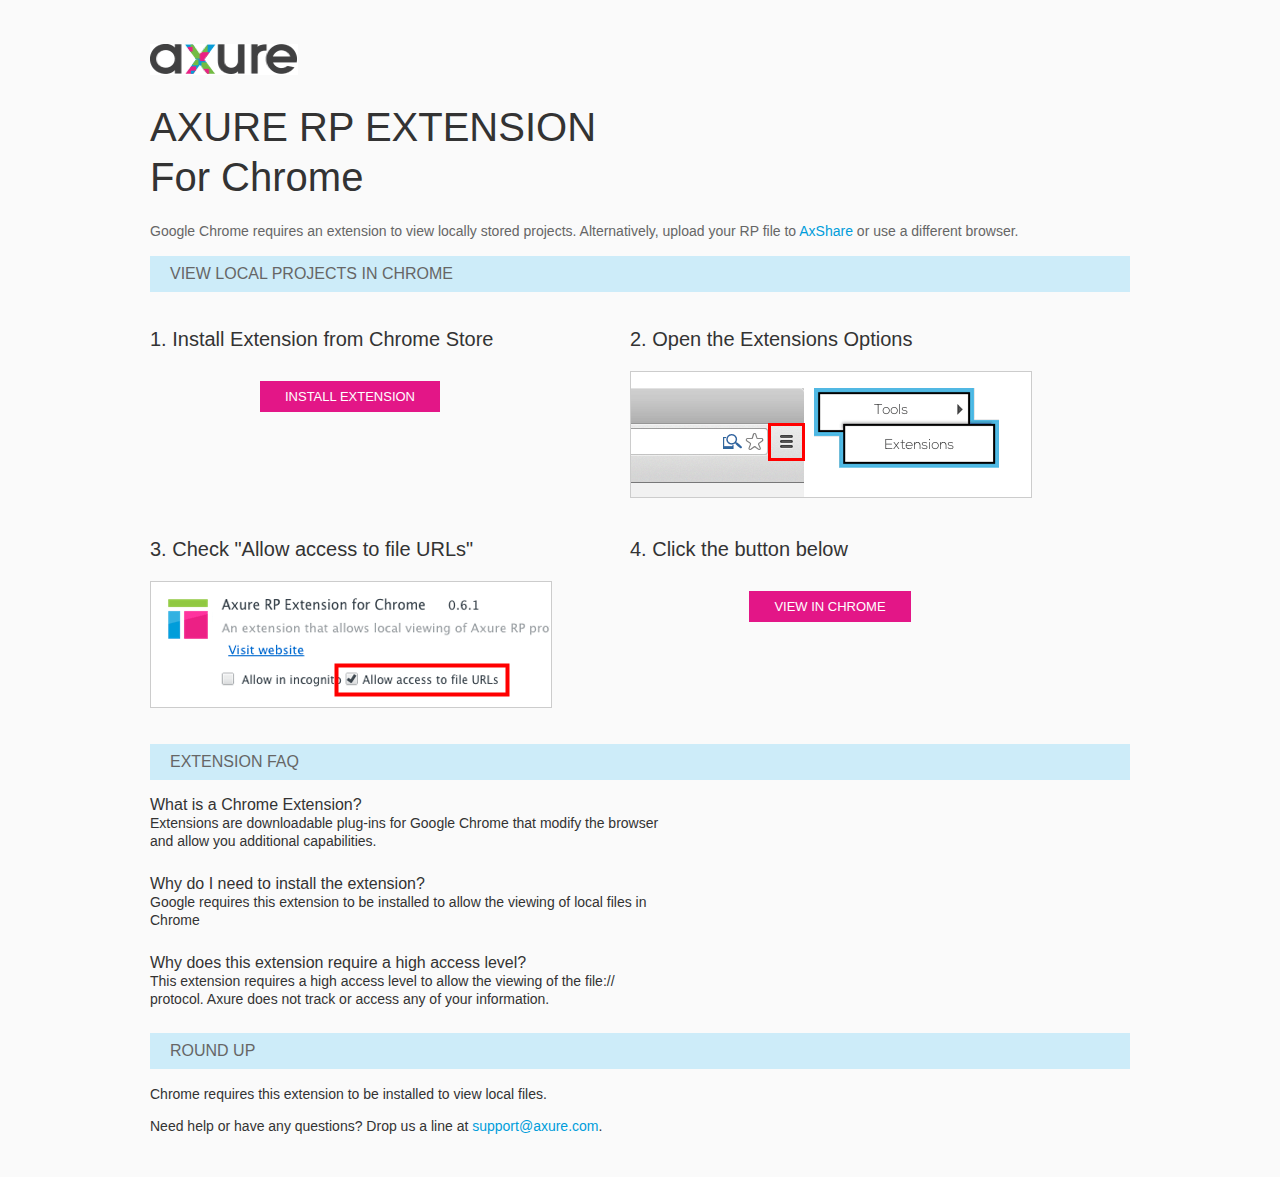
<file: resources/chrome/chrome.html>
<html>
<head>
    <title>Install the Axure RP Chrome Extension</title>
    <style type="text/css">
        *
        {
            font-family: Helvetica, Arial, sans-serif;
        }
        body
        {
            text-align: center;
            background-color: #fafafa;
        }
        p
        {
            font-size: 14px;
            line-height: 18px;
            color: #333333;
        }
        div.container
        {
            width: 980px;
            margin-left: auto;
            margin-right: auto;
            text-align: left;
        }
        a
        {
            text-decoration: none;
            color: #009dda;
        }
        .button
        {
            background: #E31687;
            font: normal 16px Arial, sans-serif;
            color: #FFFFFF;
            padding: 8px 25px 8px 25px;
            border: 0;
            display: inline-block;
            margin-top: 10px;
            text-transform: uppercase;
            font-size: 13px;
        }
        a:hover.button
        {
            opacity: .8;
        }
        div.left
        {
            width: 400px;
            float: left;
            margin-right: 80px;
        }
        div.right
        {
            width: 400px;
            float: left;
        }
        div.buttonContainer
        {
            text-align: center;
        }
        h1
        {
            font-size: 40px;
            color: #333333;
            line-height: 50px;
            margin-bottom: 20px;
            font-weight: normal;
        }
        h2
        {
            font-size: 38px;
            font-weight: normal;
            color: #08639C;
            text-align: center;
        }
        h3
        {
            font-size: 20px;
            color: #333333;
            font-weight: normal;
        }
        .heading
        {
            background-color: #cdecf9;
            height: 36px;
            line-height: 36px;
            padding-left: 20px;
            font-size: 16px;
            color: #666666;
        }
        span.faq
        {
            font-size: 16px;
            font-weight: normal;
            color: #333333;
            display: block;
        }
    </style>
</head>
<body>
    <div class="container">
        <br />
        <br />
        <img src="axure_logo.gif" alt="axure" />
        <br />
        <h1>
            AXURE RP EXTENSION<br />
            For Chrome</h1>
        <p style="font-size: 14px; color: #666666; margin-top: 10px;">
            Google Chrome requires an extension to view locally stored projects. Alternatively,
            upload your RP file to <a href="https://share.axure.com">AxShare</a> or use a different
            browser.</p>
        <h3 class="heading">
            VIEW LOCAL PROJECTS IN CHROME</h3>
        <div class="left">
            <h3>
                1. Install Extension from Chrome Store</h3>
            <div class="buttonContainer">
                <a class="button" href="https://chrome.google.com/webstore/detail/dogkpdfcklifaemcdfbildhcofnopogp"
                    target="_blank">Install Extension</a>
            </div>
        </div>
        <div class="right">
            <h3>
                2. Open the Extensions Options</h3>
            <img src="extensions_menu.gif" alt="extensions" />
        </div>
        <div style="clear: both; height: 20px;">
            &nbsp;</div>
        <div class="left">
            <h3>
                3. Check "Allow access to file URLs"</h3>
            <img src="allow_access.gif" alt="allow access" />
        </div>
        <div class="right">
            <h3>
                4. Click the button below</h3>
            <div class="buttonContainer">
                <a class="button" href="../../start.html">View in Chrome</a>
            </div>
        </div>
        <div style="clear: both; height: 20px;">
        </div>
        <h3 class="heading">
            EXTENSION FAQ</h3>
        <p>
            <span class="faq">What is a Chrome Extension?</span> Extensions are downloadable
            plug-ins for Google Chrome that modify the browser<br />
            and allow you additional capabilities.
        </p>
        <p style="margin-top: 25px;">
            <span class="faq">Why do I need to install the extension?</span> Google requires
            this extension to be installed to allow the viewing of local files in<br />
            Chrome
        </p>
        <p style="margin-top: 25px; margin-bottom: 25px;">
            <span class="faq">Why does this extension require a high access level?</span> This
            extension requires a high access level to allow the viewing of the file://<br />
            protocol. Axure does not track or access any of your information.
        </p>
        <h3 class="heading">
            ROUND UP</h3>
        <p>
            Chrome requires this extension to be installed to view local files.</p>
        <p>
            Need help or have any questions? Drop us a line at <a href="mailto:support@axure.com">
                support@axure.com</a>.
        </p>
        <div style="clear: both; height: 20px;">
        </div>
    </div>
</body>
</html>
</file>
<file: resources/css/axure_rp_page.css>
﻿/* so the window resize fires within a frame in IE7 */
html, body {
    height: 100%;
}

a {
    color: inherit;
}

p {
    margin: 0px;
    text-rendering: optimizeLegibility;
    font-feature-settings: "kern" 1;
    -webkit-font-feature-settings: "kern";
    -moz-font-feature-settings: "kern";
    -moz-font-feature-settings: "kern=1";
    font-kerning: normal;
}

iframe {
    background: #FFFFFF;
}

/* to match IE with C, FF */
input {
    padding: 1px 0px 1px 0px;
    box-sizing: border-box;
    -moz-box-sizing: border-box;
}

textarea {
    margin: 0px;
    box-sizing: border-box;
    -moz-box-sizing: border-box;
}

div.intcases {
    font-family: arial; 
    font-size: 12px;
    text-align:left; 
    border:1px solid #AAA; 
    background:#FFF none repeat scroll 0% 0%; 
    z-index:9999; 
    visibility:hidden; 
    position:absolute;
    padding: 0px;
    border-radius: 3px;
    white-space: nowrap;
}

div.intcaselink {
    cursor: pointer;
    padding: 3px 8px 3px 8px;
    margin: 5px;
    background:#EEE none repeat scroll 0% 0%; 
    border:1px solid #AAA;
    border-radius: 3px;
}

div.refpageimage {
    position: absolute;
    left: 0px;
    top: 0px;
    font-size: 0px;
    width: 16px;
    height: 16px;
    cursor: pointer;
    background-image: url(images/newwindow.gif);
    background-repeat: no-repeat;
}

div.annnoteimage {
    position: absolute;
    left: 0px;
    top: 0px;
    font-size: 0px;
    /*width: 16px;
    height: 12px;*/
    cursor: help;
    /*background-image: url(images/note.gif);*/
    /*background-repeat: no-repeat;*/
    width: 13px;
    height: 12px;
    padding-top: 1px;
    text-align: center;
    background-color: #138CDD;
    -moz-box-shadow: 1px 1px 3px #aaa;
    -webkit-box-shadow: 1px 1px 3px #aaa;
    box-shadow: 1px 1px 3px #aaa;
}

div.annnoteline {
    display: inline-block;
    width: 9px;
    height: 1px;
    border-bottom: 1px solid white;
    margin-top: 1px;
}

div.annnotelabel {
    position: absolute;
    left: 0px;
    top: 0px;
    font-family: Helvetica,Arial;
    font-size: 10px;
    /*border: 1px solid rgb(166,221,242);*/
    cursor: help;
    /*background:rgb(0,157,217) none repeat scroll 0% 0%;*/ 
    padding: 1px 3px 1px 3px;
    white-space: nowrap;
    color: white;
    
    background-color: #138CDD;
    -moz-box-shadow: 1px 1px 3px #aaa;
    -webkit-box-shadow: 1px 1px 3px #aaa;
    box-shadow: 1px 1px 3px #aaa;
}

.annotation {
    font-size: 12px;
    padding-left: 2px;
    margin-bottom: 5px;
}

.annotationName {
    /*font-size: 13px;
    font-weight: bold;
    margin-bottom: 3px;
    white-space: nowrap;*/

    font-family: 'Trebuchet MS';
    font-size: 14px;
    font-weight: bold;
    margin-bottom: 5px;
    white-space: nowrap;
}

.annotationValue {
    font-family: Arial, Helvetica, Sans-Serif;
    font-size: 12px;
    color: #4a4a4a;
    line-height: 21px;
    margin-bottom: 20px;
}

.noteLink {
    text-decoration: inherit;
    color: inherit;
}

.noteLink:hover {
    background-color: white;
}

/* this is a fix for the issue where dialogs jump around and takes the text-align from the body */
.dialogFix {
    position:absolute;
    text-align:left;
    border: 1px solid #8f949a;
}


@keyframes pulsate {
  from {
    box-shadow: 0 0 10px #15d6ba;
  }
  to {
    box-shadow: 0 0 20px #15d6ba;
  }
}

@-webkit-keyframes pulsate {
  from {
    -webkit-box-shadow: 0 0 10px #15d6ba;
    box-shadow: 0 0 10px #15d6ba;
  }
  to {
    -webkit-box-shadow: 0 0 20px #15d6ba;
    box-shadow: 0 0 20px #15d6ba;
  }
}
 
@-moz-keyframes pulsate {
  from {
    -moz-box-shadow: 0 0 10px #15d6ba;
    box-shadow: 0 0 10px #15d6ba;
  }
  to {
    -moz-box-shadow: 0 0 20px #15d6ba;
    box-shadow: 0 0 20px #15d6ba;
  }
}

.legacyPulsateBorder {
    /*border: 5px solid #15d6ba;
    margin: -5px;*/
    -moz-box-shadow: 0 0 10px 3px #15d6ba;
    box-shadow: 0 0 10px 3px #15d6ba;
}

.pulsateBorder {
  animation-name: pulsate;
  animation-timing-function: ease-in-out;
  animation-duration: 0.9s;
  animation-iteration-count: infinite;
  animation-direction: alternate;
  
  -webkit-animation-name: pulsate;
  -webkit-animation-timing-function: ease-in-out;
  -webkit-animation-duration: 0.9s;
  -webkit-animation-iteration-count: infinite;
  -webkit-animation-direction: alternate;

  -moz-animation-name: pulsate;
  -moz-animation-timing-function: ease-in-out;
  -moz-animation-duration: 0.9s;
  -moz-animation-iteration-count: infinite;
  -moz-animation-direction: alternate;
}

.ax_default_hidden, .ax_default_unplaced{
    display: none;
    visibility: hidden;
}

.widgetNoteSelected {
    -moz-box-shadow: 0 0 10px 3px #138CDD;
    box-shadow: 0 0 10px 3px #138CDD;
    /*-moz-box-shadow: 0 0 20px #3915d6;
    box-shadow: 0 0 20px #3915d6;*/
    /*border: 3px solid #3915d6;*/
    /*margin: -3px;*/
}


.singleImg {
    display: none;
    visibility: hidden;
}
</file>
<file: data/styles.css>
﻿.ax_default {
  font-family:'ArialMT', 'Arial';
  font-weight:400;
  font-style:normal;
  font-size:13px;
  color:#333333;
  text-align:center;
  line-height:normal;
}
.box_1 {
}
.box_2 {
}
.box_3 {
}
.ellipse {
}
.placeholder {
}
.button {
}
.primary_button {
  color:#FFFFFF;
}
.link_button {
  color:#169BD5;
}
._形状 {
  font-family:'ArialMT', 'Arial';
  font-weight:400;
  font-style:normal;
  font-size:13px;
  color:#333333;
  text-align:center;
  line-height:normal;
}
._图片 {
}
._一级标题 {
  font-family:'ArialMT', 'Arial';
  font-weight:bold;
  font-style:normal;
  font-size:32px;
  text-align:left;
}
._二级标题 {
  font-family:'ArialMT', 'Arial';
  font-weight:bold;
  font-style:normal;
  font-size:24px;
  text-align:left;
}
._三级标题 {
  font-family:'ArialMT', 'Arial';
  font-weight:bold;
  font-style:normal;
  font-size:18px;
  text-align:left;
}
._四级标题 {
  font-family:'ArialMT', 'Arial';
  font-weight:bold;
  font-style:normal;
  font-size:14px;
  text-align:left;
}
._五级标题 {
  font-family:'ArialMT', 'Arial';
  font-weight:bold;
  font-style:normal;
  text-align:left;
}
._六级标题 {
  font-family:'ArialMT', 'Arial';
  font-weight:bold;
  font-style:normal;
  font-size:10px;
  text-align:left;
}
.label {
  font-size:14px;
  text-align:left;
}
._文本段落 {
  text-align:left;
}
.line {
}
.text_field {
  color:#000000;
  text-align:left;
}
.text_area {
  color:#000000;
  text-align:left;
}
.droplist {
  color:#000000;
  text-align:left;
}
.checkbox {
  text-align:left;
}
.table_cell {
}
._流程形状 {
}
._连接线 {
  font-family:'PingFang-SC-Regular', 'PingFang SC';
  font-weight:400;
  font-style:normal;
  font-size:13px;
  color:#333333;
  text-align:center;
  line-height:normal;
}
.sticky_1 {
  text-align:left;
}
.sticky_2 {
  text-align:left;
}
.sticky_3 {
  text-align:left;
}
.sticky_4 {
  text-align:left;
}
.marker {
  color:#FFFFFF;
}
.flow_shape {
}
.icon {
}
.box_4 {
  color:#FFFFFF;
}
.table {
  font-size:13px;
  color:#333333;
  text-align:center;
  line-height:normal;
}
.menu_item {
}
._图片1 {
}
._图片2 {
  color:#000000;
}
.shape {
  font-family:'ArialMT', 'Arial';
  font-weight:400;
  font-style:normal;
  font-size:13px;
  color:#333333;
  text-align:center;
  line-height:normal;
}
._文本段落1 {
  font-family:'ArialMT', 'Arial';
  font-weight:normal;
  font-style:normal;
  font-size:13px;
  color:#000000;
  text-align:left;
}
</file>
<file: files/index/styles.css>
﻿body {
  margin:0px;
  background-image:none;
  position:relative;
  left:-10px;
  width:1100px;
  margin-left:auto;
  margin-right:auto;
  text-align:left;
}
#base {
  position:absolute;
  z-index:0;
}
#u0 {
  border-width:0px;
  position:absolute;
  left:10px;
  top:100px;
  width:1100px;
  height:3623px;
}
#u0_input {
  border-width:0px;
  position:absolute;
  left:0px;
  top:0px;
  width:1100px;
  height:3623px;
  overflow:hidden;
}
#u1_img {
  border-width:0px;
  position:absolute;
  left:0px;
  top:0px;
  width:1001px;
  height:51px;
}
#u1 {
  border-width:0px;
  position:absolute;
  left:10px;
  top:10px;
  width:1000px;
  height:50px;
}
#u1_text {
  border-width:0px;
  position:absolute;
  left:0px;
  top:0px;
  width:0px;
  visibility:hidden;
  word-wrap:break-word;
}
#u2_img {
  border-width:0px;
  position:absolute;
  left:0px;
  top:0px;
  width:44px;
  height:21px;
}
#u2 {
  border-width:0px;
  position:absolute;
  left:20px;
  top:25px;
  width:43px;
  height:20px;
  font-family:'PingFangSC-Medium', 'PingFang SC Medium', 'PingFang SC';
  font-weight:500;
  font-style:normal;
}
#u2_text {
  border-width:0px;
  position:absolute;
  left:0px;
  top:0px;
  width:43px;
  white-space:nowrap;
}
#u3 {
  border-width:0px;
  position:absolute;
  left:0px;
  top:0px;
  width:0px;
  height:0px;
}
#u4_img {
  border-width:0px;
  position:absolute;
  left:0px;
  top:0px;
  width:111px;
  height:31px;
}
#u4 {
  border-width:0px;
  position:absolute;
  left:275px;
  top:20px;
  width:110px;
  height:30px;
  font-family:'PingFang-SC-Regular', 'PingFang SC';
  font-weight:400;
  font-style:normal;
}
#u4_img.selected {
}
#u4.selected {
}
#u4_text {
  border-width:0px;
  position:absolute;
  left:2px;
  top:6px;
  width:106px;
  word-wrap:break-word;
}
#u5_img {
  border-width:0px;
  position:absolute;
  left:0px;
  top:0px;
  width:111px;
  height:31px;
}
#u5 {
  border-width:0px;
  position:absolute;
  left:395px;
  top:20px;
  width:110px;
  height:30px;
  font-family:'PingFang-SC-Regular', 'PingFang SC';
  font-weight:400;
  font-style:normal;
}
#u5_img.selected {
}
#u5.selected {
}
#u5_text {
  border-width:0px;
  position:absolute;
  left:2px;
  top:6px;
  width:106px;
  word-wrap:break-word;
}
#u6_img {
  border-width:0px;
  position:absolute;
  left:0px;
  top:0px;
  width:111px;
  height:31px;
}
#u6 {
  border-width:0px;
  position:absolute;
  left:515px;
  top:20px;
  width:110px;
  height:30px;
  font-family:'PingFang-SC-Regular', 'PingFang SC';
  font-weight:400;
  font-style:normal;
}
#u6_img.selected {
}
#u6.selected {
}
#u6_text {
  border-width:0px;
  position:absolute;
  left:2px;
  top:6px;
  width:106px;
  word-wrap:break-word;
}
#u7_img {
  border-width:0px;
  position:absolute;
  left:0px;
  top:0px;
  width:111px;
  height:31px;
}
#u7 {
  border-width:0px;
  position:absolute;
  left:635px;
  top:20px;
  width:110px;
  height:30px;
  font-family:'PingFang-SC-Regular', 'PingFang SC';
  font-weight:400;
  font-style:normal;
}
#u7_img.selected {
}
#u7.selected {
}
#u7_text {
  border-width:0px;
  position:absolute;
  left:2px;
  top:6px;
  width:106px;
  word-wrap:break-word;
}
#u8_img {
  border-width:0px;
  position:absolute;
  left:0px;
  top:0px;
  width:111px;
  height:31px;
}
#u8 {
  border-width:0px;
  position:absolute;
  left:755px;
  top:20px;
  width:110px;
  height:30px;
  font-family:'PingFang-SC-Regular', 'PingFang SC';
  font-weight:400;
  font-style:normal;
}
#u8_img.selected {
}
#u8.selected {
}
#u8_text {
  border-width:0px;
  position:absolute;
  left:2px;
  top:6px;
  width:106px;
  word-wrap:break-word;
}
</file>
<file: resources/css/default.css>
﻿body {
  font-family : Arial, Helvetica, Sans-Serif;
  background-color: #8f949a;
  overflow:hidden;
}
a {
  cursor: pointer;
}

input[type="radio"], input[type="checkbox"] {
    margin: 0px 9px 0px 0px;
    vertical-align: bottom;
}

input {
    -webkit-box-sizing: border-box;
    -moz-box-sizing: border-box;
    box-sizing: border-box;
}

#maximizePanelContainer {
  font-size: 4px;
  position:absolute;
  left: 0px;
  top: 0px;
  width: 55px;
  height: 20px;
  overflow: visible;
  z-index: 1000;
}
#maximizePanelOver {
    position: absolute;
    left: 0px;
    top: 0px;
    width: 55px;
    height: 20px;
}
.maximizePanel {
    position: absolute;
    left: 0px;
    top: 0px;
    width: 55px;
    height: 20px;
    background: #a2a2a2 url('../images/expand.png') no-repeat center center;
    background: url('../images/expand.svg') no-repeat center center, linear-gradient(rgba(200,200,200,.5),rgba(200,200,200,.5));
    cursor: pointer;
}

#interfaceControlFrameMinimizeContainer {
  position:absolute;
    top: 0px;
    left: 0px;
  font-size: 2px; /*for IE*/
  text-align: right;
  z-index: 100;
    height: 20px;
    width: 55px;
    background-color: #62666b;
}
#interfaceControlFrameMinimizeContainer a {
    display: inline-block;
    width: 55px;
    height: 20px;
    font-size: 2px;
    background: url('../images/close.png') no-repeat center center;
    background: url('../images/close.svg') no-repeat center center, linear-gradient(transparent,transparent);
    text-decoration: none;
}

.hashover #interfaceControlFrameMinimizeContainer a:hover {
    background: url('../images/close_hover.png') no-repeat center center;
    background: url('../images/close_hover.svg') no-repeat center center, linear-gradient(transparent,transparent);
}

#interfaceControlFrame {
    margin: 0px 0px 0px 55px;
}

#interfaceControlFrameCloseContainer {
    /*display: none;*/
    position:absolute;
    bottom: 0px;
    left: 0px;
    font-size: 9px;
    font-family: 'Trebuchet MS';
    font-weight: bold;
    letter-spacing: 1px;
    z-index: 100;
    width: 55px;
    background-color: #62666b;
    text-align: center;  
}
#interfaceControlFrameCloseContainer a {
    display: inline-block;
    width: 55px;
    color: #ffffff;
    padding: 5px 0px;
}

#interfaceControlFrameHeader li a {
    display: block;
    width: 54px;
    height: 78px;
    text-align: center;
    padding-top: 50px;
    outline: none;
    margin-right: 1px;
    text-decoration: none;
    color: #ffffff;
    white-space: nowrap;
    background-color: transparent;
    background-repeat: no-repeat;
    background-position: 50% 17px;
    box-sizing: border-box;
    -moz-box-sizing: border-box;
    -webkit-box-sizing: border-box;
    border-left: 4px solid transparent;
    border-right: 4px solid transparent;
}

.hashover #interfaceControlFrameHeader li a:hover {
    background-color: transparent;
    background-repeat: no-repeat;
    background-position: 50% 17px;
    color: #c2c2c2;
}

#interfaceControlFrameHeader li a.selected, #interfaceControlFrameHeader li a.selected:hover {
    background-color: #f5f5f5;
    background-repeat: no-repeat;
    background-position: 50% 17px;
    color: #62666b;
    border-left: 5px solid #138CDD;
}

#interfaceControlFrameHeaderContainer {
    float: left;
    overflow: visible;
    width: 55px;
    margin-left: -55px;
    margin-top: 20px;
}

#interfaceControlFrameHeader {
    position: relative;
    list-style: none;
    font-size: 8px;
    z-index: 50;
    font-family: 'Trebuchet MS';
    font-weight: bold;
    letter-spacing: 1px;
}

#interfaceControlFrameContainer {
    float: right;
    background-color: #f5f5f5;
    overflow: hidden;
    width: 100%;
}

#interfaceControlFrameLogoContainer {
  background-color: White;
  padding: 20px 10px 10px 10px;
  overflow: hidden;
}

#interfaceControlFrameLogoImageContainer {
  text-align: center;
}

#interfaceControlFrameLogoCaptionContainer {
  text-align: center;
  margin: 5px 10px 0px 10px;
  font-size: 12px;
  color: #4a4a4a;
}

#logoImage {
    width: 100%;
}

.emptyStateContainer {
    text-align: center;
    padding: 0px 10px;
    margin-top: 32px
}

.emptyStateTitle {
    margin: 0px 0px 9px 0px;
    font-weight: bold;
}

.emptyStateContent {
    line-height: 16px;
}

.dottedDivider {
    height: 2px;
    margin: 15px 0px 15px 0px;
    background: url('../images/divider.png') no-repeat center center;
    background: url('../images/divider.svg') no-repeat center center, linear-gradient(transparent,transparent);
}

.nondottedDivider {
    height: 2px;
    margin: 9px 0px 9px 0px;
}
</file>
<file: plugins/sitemap/styles/sitemap.css>
﻿
#sitemapHost {
    font-size: 12px;
    color:#4a4a4a;
    height: 100%;
}

#sitemapHostBtn a {
    background: url('images/sitemap_on.png');
    background: url('images/sitemap_on.svg'),linear-gradient(transparent, transparent);
}

.hashover #sitemapHostBtn a:hover {
    background: url('images/sitemap_hover.png');
    background: url('images/sitemap_hover.svg'),linear-gradient(transparent, transparent);
}

#sitemapHostBtn a.selected, #sitemapHostBtn a.selected:hover {
    background: url('images/sitemap_off.png');
    background: url('images/sitemap_off.svg'),linear-gradient(transparent, transparent);
}

#sitemapHost .pageButtonHeader {
    top: -27px;
}

#sitemapTreeContainer {
    overflow: auto;
    width: 100%;
    height: 100%;
    -webkit-overflow-scrolling: touch;
}

.sitemapTree {
    margin: 0px 0px 10px 0px;
    overflow:visible;
}

.sitemapTree ul {
    list-style-type: none;
    margin: 0px 0px 0px 0px;
    padding-left: 0px;
}

.sitemapPlusMinusLink 
{
}

.sitemapMinus 
{
	vertical-align:middle;
    background: url('images/minus.gif');
    background-repeat: no-repeat;
	margin-right: 3px;	
	margin-bottom: 1px;
    height:9px;
    width:9px;
    display:inline-block;
}

.sitemapPlus 
{
	vertical-align:middle;
    background: url('images/plus.gif');
    background-repeat: no-repeat;
	margin-right: 3px;	
	margin-bottom: 1px;
	height:9px;
    width:9px;
    display:inline-block;
}

.sitemapPageLink 
{
    margin-left: 0px;
}

.sitemapPageIcon 
{
	margin: 0px 0px -3px 4px;
    width: 16px;
    height: 16px;
    display: inline-block;
    background: url('images/page.png') no-repeat center center;
    background: url('images/page.svg') no-repeat center center, linear-gradient(transparent,transparent);
}

.sitemapFlowIcon
{
    background: url('images/flow.png') no-repeat center center;
    background: url('images/flow.svg') no-repeat center center, linear-gradient(transparent,transparent);
}

.sitemapFolderIcon
{
    background: url('images/folder_closed.png') no-repeat center center;
    background: url('images/folder_closed.svg') no-repeat center center, linear-gradient(transparent,transparent);
}

.sitemapFolderOpenIcon
{
    background: url('images/folder_open.png') no-repeat center center;
    background: url('images/folder_open.svg') no-repeat center center, linear-gradient(transparent,transparent);
}

.sitemapPageName 
{
    margin-left: 7px;
}

.sitemapNode 
{
    /*margin:4px 0px 4px 0px;*/
    white-space:nowrap;
}

.sitemapPageLinkContainer {
    /*display: inline-block;*/
    margin-left: 0px;
    padding: 4px 0px 4px 0px;
}
/*
.sitemapNode div
{
	padding-top: 1px; 
	padding-bottom: 3px;
    padding-left: 20px;
	height: 14px;
}
*/

.sitemapExpandableNode 
{
	margin-left: 0px;
}

.sitemapHighlight 
{
    /*display: inline-block;*/
	background-color : #C8E0F0;
    font-weight: bold;
}

.sitemapGreyedName
{
	color: #AAA;
}


.pluginNameHeader
{
    font-family: 'Trebuchet MS';
	font-size: 12px;
    letter-spacing: 1px;
	/*font-weight: bold;*/
	white-space: nowrap;
    margin-bottom: 5px;
}

.pageNameHeader
{
    font-family: 'Trebuchet MS';
    /*display: inline-block;*/
    /*float: left;*/
	font-size: 15px;
	font-weight: bold;
	/*height: 23px;*/
    padding-right: 77px;
	white-space: nowrap;
    overflow: hidden;
    text-overflow: ellipsis;
}

.pageButtonHeader
{
    float: right;
    position: relative;
    /*width: 72px;*/
	height: 24px;
    top: -22px;
    margin-bottom: -24px;
}

.sitemapHeader
{
    padding-top: 27px;
    border-bottom: 1px solid #d9d9d9;
    min-width: 110px;
}

.sitemapToolbar {
    margin: 0px 5px 14px 12px;
}

.sitemapToolbarButton
{
    float: left;
    width: 22px;
    height: 22px;
    border: 1px solid transparent;
}

#linksButton {
    background: url('images/share.png') no-repeat center center;
    background: url('images/share.svg') no-repeat center center, linear-gradient(transparent,transparent);
}

#linksButton:hover {
    background: url('images/share_hover.png') no-repeat center center;
    background: url('images/share_hover.svg') no-repeat center center, linear-gradient(transparent,transparent);
}

#linksButton.sitemapToolbarButtonSelected, .hashover #linksButton.sitemapToolbarButtonSelected:hover {
    background: url('images/share_on.png') no-repeat center center;
    background: url('images/share_on.svg') no-repeat center center, linear-gradient(transparent,transparent);
}

#adaptiveButton {
    background: url('images/views.png') no-repeat center center;
    background: url('images/views.svg') no-repeat center center, linear-gradient(transparent,transparent);
}

#adaptiveButton:hover {
    background: url('images/views_hover.png') no-repeat center center;
    background: url('images/views_hover.svg') no-repeat center center, linear-gradient(transparent,transparent);
}

#adaptiveButton.sitemapToolbarButtonSelected, #adaptiveButton.sitemapToolbarButtonSelected:hover {
    background: url('images/views_on.png') no-repeat center center;
    background: url('images/views_on.svg') no-repeat center center, linear-gradient(transparent,transparent);
}

#highlightInteractiveButton {
    background: url('images/hotspots.png') no-repeat center center;
    background: url('images/hotspots.svg') no-repeat center center, linear-gradient(transparent,transparent);
    margin-top: 1px;
}

#highlightInteractiveButton:hover {
    background: url('images/hotspots_hover.png') no-repeat center center;
    background: url('images/hotspots_hover.svg') no-repeat center center, linear-gradient(transparent,transparent);
}

#highlightInteractiveButton.sitemapToolbarButtonSelected, #highlightInteractiveButton.sitemapToolbarButtonSelected:hover {
    background: url('images/hotspots_on.png') no-repeat center center;
    background: url('images/hotspots_on.svg') no-repeat center center, linear-gradient(transparent,transparent);
}

/*#variablesButton {
    background: url('images/229_variables_16.png') no-repeat center center;
}*/

#searchButton {
    background: url('images/232_search_16.png') no-repeat center center;
}

.sitemapLinkContainer
{
	margin-top: 8px;
	padding-right: 5px;
	/*font-size: 12px;*/
}

.sitemapLinkField 
{
	width: 100%;
	font-size: 12px;
	margin-top: 3px;
    padding: 5px;
}

.sitemapRadioSelected {
    font-weight: bold;
}

.sitemapOptionContainer
{
	margin-top: 8px;
	padding-right: 5px;
	/*font-size: 12px;*/
}

#sitemapOptionsDiv
{
	margin-top: 10px;
	/*margin-left: 16px;*/
}

#viewSelectDiv
{
    padding: 2px 0px 0px 0px;
	/*margin-left: 5px;*/
}

#viewSelect
{
	width: 70%;
}

.sitemapUrlOption
{
	padding-bottom: 8px;
}

.optionLabel
{
	font-size: 12px;
}

.sitemapPopupContainer
{
    display: none;
    position: absolute;
	background-color: #F4F4F4;
	border: 1px solid #B9B9B9;
	padding: 5px 5px 5px 5px;
	margin: 5px 0px 0px 5px;
    z-index: 1;
}

#sitemapLinksContainer {
    border-top: 1px solid #d9d9d9;
    padding: 10px;
    margin-left: 0px;
    /*line-height: 18px;*/
}

#adaptiveViewsContainer {
    border-top: 1px solid #d9d9d9;
    padding: 10px;
    margin-left: 0px;
    line-height: 18px;
}

.adaptiveViewOption
{
	padding: 2px;
}

.adaptiveViewOption:hover
{ 
	background-color: rgb(204,235,248);
	cursor: pointer;
}

.currentAdaptiveView {
    font-weight: bold;
}

.adaptiveCheckboxDiv {
	height: 15px;
	width: 15px;
	float: left;
}

.checkedAdaptive {
	background: url('images/adaptivecheck.png') no-repeat center center;
}

/*#variablesContainer 
{
	max-height: 350px;
	overflow: auto;
}*/

/*#variablesClearLink 
{
	color: #069;
	left: 5px;
}*/

#searchDiv {
    padding: 8px 12px 11px 12px;
}

#searchBox {
    width: 100%;
    border: none;
    border-top: 1px solid #d9d9d9;
    /*border-bottom: 1px solid #d9d9d9;*/
    padding: 5px;
    font-size: 12px;
}

.searchBoxHint 
{
	color: #8f949a;
	/*font-style: italic;*/
}

#sitemapLinksPageName
{
	font-weight: bold;
}

#sitemapOptionsHeader
{
	font-weight: bold;
}
</file>
<file: plugins/page_notes/styles/page_notes.css>
﻿#pageNotesHost {
    font-size: 12px;
    color:#4a4a4a;
    height: 100%;
}

#pageNotesHostBtn a {
    background: url('images/notes_on.png');
    background: url('images/notes_on.svg'),linear-gradient(transparent, transparent);
}

.hashover #pageNotesHostBtn a:hover {
    background: url('images/notes_hover.png');
    background: url('images/notes_hover.svg'),linear-gradient(transparent, transparent);
}

#pageNotesHostBtn a.selected, #pageNotesHostBtn a.selected:hover {
    background: url('images/notes_off.png');
    background: url('images/notes_off.svg'),linear-gradient(transparent, transparent);
}

#footnotesButton {
    background: url('images/footnotes.png') no-repeat center center;
    background: url('images/footnotes.svg') no-repeat center center,linear-gradient(transparent, transparent);
}

#footnotesButton:hover {
    background: url('images/footnotes_hover.png') no-repeat center center;
    background: url('images/footnotes_hover.svg') no-repeat center center,linear-gradient(transparent, transparent);
}

#footnotesButton.sitemapToolbarButtonSelected, #footnotesButton.sitemapToolbarButtonSelected:hover {
    background: url('images/footnotes_on.png') no-repeat center center;
    background: url('images/footnotes_on.svg') no-repeat center center,linear-gradient(transparent, transparent);
}

.nextPageButton {
    background: url('images/forward.png') no-repeat center center;
    background: url('images/forward.svg') no-repeat center center,linear-gradient(transparent, transparent);    
}

.nextPageButton:hover {
    background: url('images/forward_hover.png') no-repeat center center;
    background: url('images/forward_hover.svg') no-repeat center center,linear-gradient(transparent, transparent);    
}

.prevPageButton {
    background: url('images/back.png') no-repeat center center;
    background: url('images/back.svg') no-repeat center center,linear-gradient(transparent, transparent);    
}

.prevPageButton:hover {
    background: url('images/back_hover.png') no-repeat center center;
    background: url('images/back_hover.svg') no-repeat center center,linear-gradient(transparent, transparent);    
}

#pageNotesScrollContainer 
{
    overflow: auto;
    width: 100%;
    /*height: 100%;*/
    -webkit-overflow-scrolling: touch;
}    

#pageNotesContainer 
{
    /*padding: 10px 10px 10px 12px;*/
}

#pageNotesContent 
{
	overflow: visible;
}

.pageNoteContainer 
{
    padding: 10px;
}

.pageNoteName 
{
    font-family: 'Trebuchet MS';
	font-size: 14px;
    font-weight: bold;
	margin-bottom: 5px;
	/*text-decoration: underline;*/
	white-space: nowrap;
}

.pageNote 
{
    line-height: 21px;
	/*margin-bottom: 20px;*/
}

.widgetNoteContainer {
    padding: 10px;
    border-bottom: 1px solid transparent;
    border-top: 1px solid transparent;
    cursor: pointer;
}

.widgetNoteContainerSelected {
    background-color: white;
    border-bottom: 1px solid #c2c2c2;
    border-top: 1px solid #c2c2c2;
}

/*.widgetNoteContainer:hover {
    background-color: white;
    //border-bottom: 1px solid #c2c2c2;
    //border-top: 1px solid #c2c2c2;
}*/

.widgetNoteFootnote {
    display: inline-block;
    /*vertical-align: top;
    margin: 2px 5px 10px 0px;
    padding: 1px 6px;
    font-size: 10px;
    color: #ffffff;
    background-color: #0a6cd6;*/
    width: 13px;
    height: 12px;
    padding-top: 1px;
    text-align: center;
    background-color: #138CDD;
    /*-moz-box-shadow: 1px 1px 3px #aaa;
    -webkit-box-shadow: 1px 1px 3px #aaa;
    box-shadow: 1px 1px 3px #aaa;*/
    font-size: 0px;
    margin-right: 8px;
}

div.annnoteline {
    display: inline-block;
    width: 9px;
    height: 1px;
    border-bottom: 1px solid white;
    margin-top: 1px;
}

.widgetNoteLabel {
    display: inline-block;
    vertical-align: top;
    font-family: 'Trebuchet MS';
	font-size: 14px;
    font-weight: bold;
	margin-bottom: 5px;    
}

.noteLink {
    text-decoration: inherit;
    color: inherit;
}

.noteLink:hover {
    background-color: white;
}
</file>
<file: plugins/debug/styles/debug.css>
﻿#debugHost {
    font-size: 12px;
    color:#4a4a4a;
    height: 100%;
}

#debugHostBtn a {
    background: url('images/variables_on.png');
    background: url('images/variables_on.svg'),linear-gradient(transparent, transparent);
}

.hashover #debugHostBtn a:hover {
    background: url('images/variables_hover.png');
    background: url('images/variables_hover.svg'),linear-gradient(transparent, transparent);
}

#debugHostBtn a.selected, #debugHostBtn a.selected:hover {
    background: url('images/variables_off.png');
    background: url('images/variables_off.svg'),linear-gradient(transparent, transparent);
}

#debugHeader .pageNameHeader {
    padding-right: 0px;
}

#variablesClearLink {
    display: inline-block;
    margin-bottom: 15px;
}

#variablesClearLink:hover {
    color: #0a6cd6;
}

#traceClearLink {
    display: inline-block;
    margin-bottom: 15px;
}

#traceClearLink:hover {
    color: #0a6cd6;
}

#debugScrollContainer 
{
    overflow: auto;
    width: 100%;
    height: 100%;
    -webkit-overflow-scrolling: touch;
}

#debugContainer {
        padding: 10px 10px 10px 10px;
}

.variableName
{
	font-weight: bold;
}

.variableDiv
{
    margin-bottom: 20px;
    line-height: 16px;

}

#variablesContainer {
    padding-bottom: 5px;
    /*overflow: auto;*/
}

#traceContainer {
    padding-top: 15px;
    /*padding: 0px 10px 10px 10px;*/
}

.debugToolbarButton 
{
	font-size: 1em;
	color: #069;
}

.axEventBlock {
    display: inline-block;
    width: 100%;
    margin: 5px 0px 5px 0px;
    line-height: 21px;
}

/*a.axEventBlock:hover {
    background-color: #069;
    color: white;
}*/

.axTime {
    margin: 0px 0px 0px 0px;
    font-size: 11px;
    color: #b1b3b5;
}

.axLabel {
    margin: 0px 0px 5px 0px;
    font-family: 'Trebuchet MS';
    font-size: 14px;
    font-weight: bold;
}

.lastAxEvent {
    margin-bottom: 10px;
    border-bottom: 1px solid #c2c2c2;
    padding-bottom: 10px;
}

.axEvent {
    margin: 0px 0px 5px 0px;
    font-weight: bold;
}

.axCase {
    margin: 0px 0px 5px 8px;
    font-style: italic;
}

.axAction {
    margin: 0px 0px 5px 13px;
}

#traceEmptyState.emptyStateContainer {
    margin-top: 0px;
}

.debugLinksContainer {
    text-align: right;
}
</file>
<file: plugins/recordplay/styles/recordplay.css>
﻿#recordPlayHost {
    font-size: 12px;
    color:#333;
    height: 100%;
}


#recordPlayContainer 
{
    overflow: auto;
    width: 100%;
    height: 100%;
    padding: 10px 10px 10px 10px;
}

#recordPlayToolbar 
{
	margin: 5px 5px 5px 5px;
    height: 22px;
}

#recordPlayToolbar .recordPlayButton
{
    float: left;
    width: 22px;
    height: 22px;
    border: 1px solid transparent;
}

#recordPlayToolbar .recordPlayButton:hover
{
    border: 1px solid rgb(0,157,217);
    background-color : rgb(166,221,242);
}

#recordPlayToolbar .recordPlayButton:active
{
    border: 1px solid rgb(0,157,217);
    background-color : rgb(204,235,248);
}

#recordPlayToolbar .recordPlayButtonSelected {
    border: 1px solid rgb(0,157,217);
    background-color : rgb(204,235,248);    
}

#recordButton {
    background: url('../../sitemap/styles/images/233_hyperlink_16.png') no-repeat center center;
}

#playButton {
    background: url('../../sitemap/styles/images/225_responsive_16.png') no-repeat center center;
}

#stopButton {
    background: url('../../sitemap/styles/images/228_togglenotes_16.png') no-repeat center center;
}

#deleteButton {
    background: url('../../sitemap/styles/images/231_event_16.png') no-repeat center center;
}

#recordNameHeader
{
    /* yeah??*/
	font-size: 13px;
	font-weight: bold;
	height: 23px;
	white-space: nowrap;
}

#recordPlayContent 
{
    /* yeah??*/
	overflow: visible;
}

.recordPlayName 
{
	font-size: 12px;
	margin-bottom: 5px;
	text-decoration: underline;
	white-space: nowrap;
}

.recordPlay 
{
	margin-bottom: 10px;
}
</file>
<file: files/产品结构/styles.css>
﻿body {
  margin:0px;
  background-image:none;
  position:static;
  left:auto;
  width:1000px;
  margin-left:0;
  margin-right:0;
  text-align:left;
}
#base {
  position:absolute;
  z-index:0;
}
#u50_img {
  border-width:0px;
  position:absolute;
  left:0px;
  top:0px;
  width:130px;
  height:48px;
}
#u50 {
  border-width:0px;
  position:absolute;
  left:353px;
  top:994px;
  width:129px;
  height:47px;
  font-family:'PingFang-SC-Regular', 'PingFang SC';
  font-weight:400;
  font-style:normal;
}
#u50_text {
  border-width:0px;
  position:absolute;
  left:2px;
  top:14px;
  width:125px;
  word-wrap:break-word;
}
#u51_img {
  border-width:0px;
  position:absolute;
  left:0px;
  top:0px;
  width:130px;
  height:48px;
}
#u51 {
  border-width:0px;
  position:absolute;
  left:353px;
  top:226px;
  width:129px;
  height:47px;
  font-family:'PingFang-SC-Regular', 'PingFang SC';
  font-weight:400;
  font-style:normal;
}
#u51_text {
  border-width:0px;
  position:absolute;
  left:2px;
  top:14px;
  width:125px;
  word-wrap:break-word;
}
#u52_img {
  border-width:0px;
  position:absolute;
  left:0px;
  top:0px;
  width:130px;
  height:48px;
}
#u52 {
  border-width:0px;
  position:absolute;
  left:173px;
  top:529px;
  width:129px;
  height:47px;
  font-family:'PingFang-SC-Regular', 'PingFang SC';
  font-weight:400;
  font-style:normal;
}
#u52_text {
  border-width:0px;
  position:absolute;
  left:2px;
  top:14px;
  width:125px;
  word-wrap:break-word;
}
#u53 {
  border-width:0px;
  position:absolute;
  left:302px;
  top:553px;
  width:0px;
  height:0px;
  font-family:'ArialMT', 'Arial';
  font-weight:400;
  font-style:normal;
}
#u53_seg0 {
  border-width:0px;
  position:absolute;
  left:0px;
  top:-4px;
  width:42px;
  height:8px;
}
#u53_seg1 {
  border-width:0px;
  position:absolute;
  left:34px;
  top:-307px;
  width:8px;
  height:311px;
}
#u53_seg2 {
  border-width:0px;
  position:absolute;
  left:34px;
  top:-307px;
  width:17px;
  height:8px;
}
#u53_seg3 {
  border-width:0px;
  position:absolute;
  left:36px;
  top:-313px;
  width:20px;
  height:20px;
}
#u53_text {
  border-width:0px;
  position:absolute;
  left:-12px;
  top:-147px;
  width:100px;
  visibility:hidden;
  word-wrap:break-word;
}
#u54 {
  border-width:0px;
  position:absolute;
  left:302px;
  top:553px;
  width:0px;
  height:0px;
  font-family:'ArialMT', 'Arial';
  font-weight:400;
  font-style:normal;
}
#u54_seg0 {
  border-width:0px;
  position:absolute;
  left:0px;
  top:-4px;
  width:42px;
  height:8px;
}
#u54_seg1 {
  border-width:0px;
  position:absolute;
  left:34px;
  top:-4px;
  width:8px;
  height:473px;
}
#u54_seg2 {
  border-width:0px;
  position:absolute;
  left:34px;
  top:461px;
  width:17px;
  height:8px;
}
#u54_seg3 {
  border-width:0px;
  position:absolute;
  left:36px;
  top:455px;
  width:20px;
  height:20px;
}
#u54_text {
  border-width:0px;
  position:absolute;
  left:-12px;
  top:212px;
  width:100px;
  visibility:hidden;
  word-wrap:break-word;
}
#u55_img {
  border-width:0px;
  position:absolute;
  left:0px;
  top:0px;
  width:130px;
  height:48px;
}
#u55 {
  border-width:0px;
  position:absolute;
  left:553px;
  top:95px;
  width:129px;
  height:47px;
  font-family:'PingFang-SC-Regular', 'PingFang SC';
  font-weight:400;
  font-style:normal;
}
#u55_text {
  border-width:0px;
  position:absolute;
  left:2px;
  top:14px;
  width:125px;
  word-wrap:break-word;
}
#u56_img {
  border-width:0px;
  position:absolute;
  left:0px;
  top:0px;
  width:130px;
  height:48px;
}
#u56 {
  border-width:0px;
  position:absolute;
  left:553px;
  top:152px;
  width:129px;
  height:47px;
  font-family:'PingFang-SC-Regular', 'PingFang SC';
  font-weight:400;
  font-style:normal;
}
#u56_text {
  border-width:0px;
  position:absolute;
  left:2px;
  top:14px;
  width:125px;
  word-wrap:break-word;
}
#u57_img {
  border-width:0px;
  position:absolute;
  left:0px;
  top:0px;
  width:130px;
  height:48px;
}
#u57 {
  border-width:0px;
  position:absolute;
  left:553px;
  top:226px;
  width:129px;
  height:47px;
  font-family:'PingFang-SC-Regular', 'PingFang SC';
  font-weight:400;
  font-style:normal;
}
#u57_text {
  border-width:0px;
  position:absolute;
  left:2px;
  top:14px;
  width:125px;
  word-wrap:break-word;
}
#u58_img {
  border-width:0px;
  position:absolute;
  left:0px;
  top:0px;
  width:130px;
  height:48px;
}
#u58 {
  border-width:0px;
  position:absolute;
  left:553px;
  top:301px;
  width:129px;
  height:47px;
  font-family:'PingFang-SC-Regular', 'PingFang SC';
  font-weight:400;
  font-style:normal;
}
#u58_text {
  border-width:0px;
  position:absolute;
  left:2px;
  top:14px;
  width:125px;
  word-wrap:break-word;
}
#u59_img {
  border-width:0px;
  position:absolute;
  left:0px;
  top:0px;
  width:130px;
  height:48px;
}
#u59 {
  border-width:0px;
  position:absolute;
  left:553px;
  top:586px;
  width:129px;
  height:47px;
  font-family:'PingFang-SC-Regular', 'PingFang SC';
  font-weight:400;
  font-style:normal;
}
#u59_text {
  border-width:0px;
  position:absolute;
  left:2px;
  top:14px;
  width:125px;
  word-wrap:break-word;
}
#u60_img {
  border-width:0px;
  position:absolute;
  left:0px;
  top:0px;
  width:130px;
  height:48px;
}
#u60 {
  border-width:0px;
  position:absolute;
  left:553px;
  top:472px;
  width:129px;
  height:47px;
  font-family:'PingFang-SC-Regular', 'PingFang SC';
  font-weight:400;
  font-style:normal;
}
#u60_text {
  border-width:0px;
  position:absolute;
  left:2px;
  top:14px;
  width:125px;
  word-wrap:break-word;
}
#u61_img {
  border-width:0px;
  position:absolute;
  left:0px;
  top:0px;
  width:130px;
  height:48px;
}
#u61 {
  border-width:0px;
  position:absolute;
  left:553px;
  top:529px;
  width:129px;
  height:47px;
  font-family:'PingFang-SC-Regular', 'PingFang SC';
  font-weight:400;
  font-style:normal;
}
#u61_text {
  border-width:0px;
  position:absolute;
  left:2px;
  top:14px;
  width:125px;
  word-wrap:break-word;
}
#u62_img {
  border-width:0px;
  position:absolute;
  left:0px;
  top:0px;
  width:102px;
  height:26px;
}
#u62 {
  border-width:0px;
  position:absolute;
  left:727px;
  top:202px;
  width:101px;
  height:25px;
  font-family:'PingFang-SC-Regular', 'PingFang SC';
  font-weight:400;
  font-style:normal;
}
#u62_text {
  border-width:0px;
  position:absolute;
  left:2px;
  top:4px;
  width:97px;
  word-wrap:break-word;
}
#u63_img {
  border-width:0px;
  position:absolute;
  left:0px;
  top:0px;
  width:102px;
  height:26px;
}
#u63 {
  border-width:0px;
  position:absolute;
  left:727px;
  top:237px;
  width:101px;
  height:25px;
  font-family:'PingFang-SC-Regular', 'PingFang SC';
  font-weight:400;
  font-style:normal;
}
#u63_text {
  border-width:0px;
  position:absolute;
  left:2px;
  top:4px;
  width:97px;
  word-wrap:break-word;
}
#u64_img {
  border-width:0px;
  position:absolute;
  left:0px;
  top:0px;
  width:102px;
  height:26px;
}
#u64 {
  border-width:0px;
  position:absolute;
  left:727px;
  top:272px;
  width:101px;
  height:25px;
  font-family:'PingFang-SC-Regular', 'PingFang SC';
  font-weight:400;
  font-style:normal;
}
#u64_text {
  border-width:0px;
  position:absolute;
  left:2px;
  top:4px;
  width:97px;
  word-wrap:break-word;
}
#u65 {
  border-width:0px;
  position:absolute;
  left:682px;
  top:250px;
  width:0px;
  height:0px;
  font-family:'ArialMT', 'Arial';
  font-weight:400;
  font-style:normal;
}
#u65_seg0 {
  border-width:0px;
  position:absolute;
  left:0px;
  top:-4px;
  width:32px;
  height:8px;
}
#u65_seg1 {
  border-width:0px;
  position:absolute;
  left:24px;
  top:-39px;
  width:8px;
  height:43px;
}
#u65_seg2 {
  border-width:0px;
  position:absolute;
  left:24px;
  top:-39px;
  width:21px;
  height:8px;
}
#u65_seg3 {
  border-width:0px;
  position:absolute;
  left:30px;
  top:-45px;
  width:20px;
  height:20px;
}
#u65_text {
  border-width:0px;
  position:absolute;
  left:-22px;
  top:-20px;
  width:100px;
  visibility:hidden;
  word-wrap:break-word;
}
#u66 {
  border-width:0px;
  position:absolute;
  left:682px;
  top:250px;
  width:0px;
  height:0px;
  font-family:'ArialMT', 'Arial';
  font-weight:400;
  font-style:normal;
}
#u66_seg0 {
  border-width:0px;
  position:absolute;
  left:0px;
  top:-4px;
  width:49px;
  height:8px;
}
#u66_seg1 {
  border-width:0px;
  position:absolute;
  left:30px;
  top:-10px;
  width:20px;
  height:20px;
}
#u66_text {
  border-width:0px;
  position:absolute;
  left:-28px;
  top:-8px;
  width:100px;
  visibility:hidden;
  word-wrap:break-word;
}
#u67 {
  border-width:0px;
  position:absolute;
  left:682px;
  top:250px;
  width:0px;
  height:0px;
  font-family:'ArialMT', 'Arial';
  font-weight:400;
  font-style:normal;
}
#u67_seg0 {
  border-width:0px;
  position:absolute;
  left:0px;
  top:-4px;
  width:32px;
  height:8px;
}
#u67_seg1 {
  border-width:0px;
  position:absolute;
  left:24px;
  top:-4px;
  width:8px;
  height:43px;
}
#u67_seg2 {
  border-width:0px;
  position:absolute;
  left:24px;
  top:31px;
  width:21px;
  height:8px;
}
#u67_seg3 {
  border-width:0px;
  position:absolute;
  left:30px;
  top:25px;
  width:20px;
  height:20px;
}
#u67_text {
  border-width:0px;
  position:absolute;
  left:-22px;
  top:4px;
  width:100px;
  visibility:hidden;
  word-wrap:break-word;
}
#u68 {
  border-width:0px;
  position:absolute;
  left:482px;
  top:250px;
  width:0px;
  height:0px;
  font-family:'ArialMT', 'Arial';
  font-weight:400;
  font-style:normal;
}
#u68_seg0 {
  border-width:0px;
  position:absolute;
  left:0px;
  top:-4px;
  width:62px;
  height:8px;
}
#u68_seg1 {
  border-width:0px;
  position:absolute;
  left:54px;
  top:-78px;
  width:8px;
  height:82px;
}
#u68_seg2 {
  border-width:0px;
  position:absolute;
  left:54px;
  top:-78px;
  width:17px;
  height:8px;
}
#u68_seg3 {
  border-width:0px;
  position:absolute;
  left:56px;
  top:-84px;
  width:20px;
  height:20px;
}
#u68_text {
  border-width:0px;
  position:absolute;
  left:8px;
  top:-22px;
  width:100px;
  visibility:hidden;
  word-wrap:break-word;
}
#u69 {
  border-width:0px;
  position:absolute;
  left:482px;
  top:250px;
  width:0px;
  height:0px;
  font-family:'ArialMT', 'Arial';
  font-weight:400;
  font-style:normal;
}
#u69_seg0 {
  border-width:0px;
  position:absolute;
  left:0px;
  top:-4px;
  width:75px;
  height:8px;
}
#u69_seg1 {
  border-width:0px;
  position:absolute;
  left:56px;
  top:-10px;
  width:20px;
  height:20px;
}
#u69_text {
  border-width:0px;
  position:absolute;
  left:-14px;
  top:-8px;
  width:100px;
  visibility:hidden;
  word-wrap:break-word;
}
#u70 {
  border-width:0px;
  position:absolute;
  left:482px;
  top:250px;
  width:0px;
  height:0px;
  font-family:'ArialMT', 'Arial';
  font-weight:400;
  font-style:normal;
}
#u70_seg0 {
  border-width:0px;
  position:absolute;
  left:0px;
  top:-4px;
  width:62px;
  height:8px;
}
#u70_seg1 {
  border-width:0px;
  position:absolute;
  left:54px;
  top:-4px;
  width:8px;
  height:83px;
}
#u70_seg2 {
  border-width:0px;
  position:absolute;
  left:54px;
  top:71px;
  width:17px;
  height:8px;
}
#u70_seg3 {
  border-width:0px;
  position:absolute;
  left:56px;
  top:65px;
  width:20px;
  height:20px;
}
#u70_text {
  border-width:0px;
  position:absolute;
  left:8px;
  top:7px;
  width:100px;
  visibility:hidden;
  word-wrap:break-word;
}
#u71 {
  border-width:0px;
  position:absolute;
  left:482px;
  top:250px;
  width:0px;
  height:0px;
  font-family:'ArialMT', 'Arial';
  font-weight:400;
  font-style:normal;
}
#u71_seg0 {
  border-width:0px;
  position:absolute;
  left:0px;
  top:-4px;
  width:62px;
  height:8px;
}
#u71_seg1 {
  border-width:0px;
  position:absolute;
  left:54px;
  top:-4px;
  width:8px;
  height:368px;
}
#u71_seg2 {
  border-width:0px;
  position:absolute;
  left:54px;
  top:356px;
  width:17px;
  height:8px;
}
#u71_seg3 {
  border-width:0px;
  position:absolute;
  left:56px;
  top:350px;
  width:20px;
  height:20px;
}
#u71_text {
  border-width:0px;
  position:absolute;
  left:8px;
  top:150px;
  width:100px;
  visibility:hidden;
  word-wrap:break-word;
}
#u72 {
  border-width:0px;
  position:absolute;
  left:482px;
  top:250px;
  width:0px;
  height:0px;
  font-family:'ArialMT', 'Arial';
  font-weight:400;
  font-style:normal;
}
#u72_seg0 {
  border-width:0px;
  position:absolute;
  left:0px;
  top:-4px;
  width:62px;
  height:8px;
}
#u72_seg1 {
  border-width:0px;
  position:absolute;
  left:54px;
  top:-4px;
  width:8px;
  height:254px;
}
#u72_seg2 {
  border-width:0px;
  position:absolute;
  left:54px;
  top:242px;
  width:17px;
  height:8px;
}
#u72_seg3 {
  border-width:0px;
  position:absolute;
  left:56px;
  top:236px;
  width:20px;
  height:20px;
}
#u72_text {
  border-width:0px;
  position:absolute;
  left:8px;
  top:92px;
  width:100px;
  visibility:hidden;
  word-wrap:break-word;
}
#u73 {
  border-width:0px;
  position:absolute;
  left:482px;
  top:250px;
  width:0px;
  height:0px;
  font-family:'ArialMT', 'Arial';
  font-weight:400;
  font-style:normal;
}
#u73_seg0 {
  border-width:0px;
  position:absolute;
  left:0px;
  top:-4px;
  width:62px;
  height:8px;
}
#u73_seg1 {
  border-width:0px;
  position:absolute;
  left:54px;
  top:-4px;
  width:8px;
  height:311px;
}
#u73_seg2 {
  border-width:0px;
  position:absolute;
  left:54px;
  top:299px;
  width:17px;
  height:8px;
}
#u73_seg3 {
  border-width:0px;
  position:absolute;
  left:56px;
  top:293px;
  width:20px;
  height:20px;
}
#u73_text {
  border-width:0px;
  position:absolute;
  left:8px;
  top:121px;
  width:100px;
  visibility:hidden;
  word-wrap:break-word;
}
#u74_img {
  border-width:0px;
  position:absolute;
  left:0px;
  top:0px;
  width:130px;
  height:48px;
}
#u74 {
  border-width:0px;
  position:absolute;
  left:553px;
  top:643px;
  width:129px;
  height:47px;
  font-family:'PingFang-SC-Regular', 'PingFang SC';
  font-weight:400;
  font-style:normal;
}
#u74_text {
  border-width:0px;
  position:absolute;
  left:2px;
  top:14px;
  width:125px;
  word-wrap:break-word;
}
#u75 {
  border-width:0px;
  position:absolute;
  left:482px;
  top:250px;
  width:0px;
  height:0px;
  font-family:'ArialMT', 'Arial';
  font-weight:400;
  font-style:normal;
}
#u75_seg0 {
  border-width:0px;
  position:absolute;
  left:0px;
  top:-4px;
  width:62px;
  height:8px;
}
#u75_seg1 {
  border-width:0px;
  position:absolute;
  left:54px;
  top:-4px;
  width:8px;
  height:425px;
}
#u75_seg2 {
  border-width:0px;
  position:absolute;
  left:54px;
  top:413px;
  width:17px;
  height:8px;
}
#u75_seg3 {
  border-width:0px;
  position:absolute;
  left:56px;
  top:407px;
  width:20px;
  height:20px;
}
#u75_text {
  border-width:0px;
  position:absolute;
  left:8px;
  top:178px;
  width:100px;
  visibility:hidden;
  word-wrap:break-word;
}
#u76_img {
  border-width:0px;
  position:absolute;
  left:0px;
  top:0px;
  width:130px;
  height:48px;
}
#u76 {
  border-width:0px;
  position:absolute;
  left:553px;
  top:766px;
  width:129px;
  height:47px;
  font-family:'PingFang-SC-Regular', 'PingFang SC';
  font-weight:400;
  font-style:normal;
}
#u76_text {
  border-width:0px;
  position:absolute;
  left:2px;
  top:14px;
  width:125px;
  word-wrap:break-word;
}
#u77_img {
  border-width:0px;
  position:absolute;
  left:0px;
  top:0px;
  width:130px;
  height:48px;
}
#u77 {
  border-width:0px;
  position:absolute;
  left:553px;
  top:823px;
  width:129px;
  height:47px;
  font-family:'PingFang-SC-Regular', 'PingFang SC';
  font-weight:400;
  font-style:normal;
}
#u77_text {
  border-width:0px;
  position:absolute;
  left:2px;
  top:14px;
  width:125px;
  word-wrap:break-word;
}
#u78_img {
  border-width:0px;
  position:absolute;
  left:0px;
  top:0px;
  width:130px;
  height:48px;
}
#u78 {
  border-width:0px;
  position:absolute;
  left:553px;
  top:880px;
  width:129px;
  height:47px;
  font-family:'PingFang-SC-Regular', 'PingFang SC';
  font-weight:400;
  font-style:normal;
}
#u78_text {
  border-width:0px;
  position:absolute;
  left:2px;
  top:14px;
  width:125px;
  word-wrap:break-word;
}
#u79_img {
  border-width:0px;
  position:absolute;
  left:0px;
  top:0px;
  width:130px;
  height:48px;
}
#u79 {
  border-width:0px;
  position:absolute;
  left:553px;
  top:937px;
  width:129px;
  height:47px;
  font-family:'PingFang-SC-Regular', 'PingFang SC';
  font-weight:400;
  font-style:normal;
}
#u79_text {
  border-width:0px;
  position:absolute;
  left:2px;
  top:14px;
  width:125px;
  word-wrap:break-word;
}
#u80_img {
  border-width:0px;
  position:absolute;
  left:0px;
  top:0px;
  width:130px;
  height:48px;
}
#u80 {
  border-width:0px;
  position:absolute;
  left:553px;
  top:994px;
  width:129px;
  height:47px;
  font-family:'PingFang-SC-Regular', 'PingFang SC';
  font-weight:400;
  font-style:normal;
}
#u80_text {
  border-width:0px;
  position:absolute;
  left:2px;
  top:14px;
  width:125px;
  word-wrap:break-word;
}
#u81_img {
  border-width:0px;
  position:absolute;
  left:0px;
  top:0px;
  width:130px;
  height:48px;
}
#u81 {
  border-width:0px;
  position:absolute;
  left:553px;
  top:1051px;
  width:129px;
  height:47px;
  font-family:'PingFang-SC-Regular', 'PingFang SC';
  font-weight:400;
  font-style:normal;
}
#u81_text {
  border-width:0px;
  position:absolute;
  left:2px;
  top:14px;
  width:125px;
  word-wrap:break-word;
}
#u82_img {
  border-width:0px;
  position:absolute;
  left:0px;
  top:0px;
  width:130px;
  height:48px;
}
#u82 {
  border-width:0px;
  position:absolute;
  left:553px;
  top:1108px;
  width:129px;
  height:47px;
  font-family:'PingFang-SC-Regular', 'PingFang SC';
  font-weight:400;
  font-style:normal;
}
#u82_text {
  border-width:0px;
  position:absolute;
  left:2px;
  top:14px;
  width:125px;
  word-wrap:break-word;
}
#u83_img {
  border-width:0px;
  position:absolute;
  left:0px;
  top:0px;
  width:130px;
  height:48px;
}
#u83 {
  border-width:0px;
  position:absolute;
  left:553px;
  top:1165px;
  width:129px;
  height:47px;
  font-family:'PingFang-SC-Regular', 'PingFang SC';
  font-weight:400;
  font-style:normal;
}
#u83_text {
  border-width:0px;
  position:absolute;
  left:2px;
  top:14px;
  width:125px;
  word-wrap:break-word;
}
#u84_img {
  border-width:0px;
  position:absolute;
  left:0px;
  top:0px;
  width:130px;
  height:48px;
}
#u84 {
  border-width:0px;
  position:absolute;
  left:553px;
  top:1222px;
  width:129px;
  height:47px;
  font-family:'PingFang-SC-Regular', 'PingFang SC';
  font-weight:400;
  font-style:normal;
}
#u84_text {
  border-width:0px;
  position:absolute;
  left:2px;
  top:14px;
  width:125px;
  word-wrap:break-word;
}
#u85 {
  border-width:0px;
  position:absolute;
  left:482px;
  top:1018px;
  width:0px;
  height:0px;
  font-family:'ArialMT', 'Arial';
  font-weight:400;
  font-style:normal;
}
#u85_seg0 {
  border-width:0px;
  position:absolute;
  left:0px;
  top:-4px;
  width:62px;
  height:8px;
}
#u85_seg1 {
  border-width:0px;
  position:absolute;
  left:54px;
  top:-232px;
  width:8px;
  height:236px;
}
#u85_seg2 {
  border-width:0px;
  position:absolute;
  left:54px;
  top:-232px;
  width:17px;
  height:8px;
}
#u85_seg3 {
  border-width:0px;
  position:absolute;
  left:56px;
  top:-238px;
  width:20px;
  height:20px;
}
#u85_text {
  border-width:0px;
  position:absolute;
  left:8px;
  top:-100px;
  width:100px;
  visibility:hidden;
  word-wrap:break-word;
}
#u86 {
  border-width:0px;
  position:absolute;
  left:482px;
  top:1018px;
  width:0px;
  height:0px;
  font-family:'ArialMT', 'Arial';
  font-weight:400;
  font-style:normal;
}
#u86_seg0 {
  border-width:0px;
  position:absolute;
  left:0px;
  top:-4px;
  width:62px;
  height:8px;
}
#u86_seg1 {
  border-width:0px;
  position:absolute;
  left:54px;
  top:-175px;
  width:8px;
  height:179px;
}
#u86_seg2 {
  border-width:0px;
  position:absolute;
  left:54px;
  top:-175px;
  width:17px;
  height:8px;
}
#u86_seg3 {
  border-width:0px;
  position:absolute;
  left:56px;
  top:-181px;
  width:20px;
  height:20px;
}
#u86_text {
  border-width:0px;
  position:absolute;
  left:8px;
  top:-71px;
  width:100px;
  visibility:hidden;
  word-wrap:break-word;
}
#u87 {
  border-width:0px;
  position:absolute;
  left:482px;
  top:1018px;
  width:0px;
  height:0px;
  font-family:'ArialMT', 'Arial';
  font-weight:400;
  font-style:normal;
}
#u87_seg0 {
  border-width:0px;
  position:absolute;
  left:0px;
  top:-4px;
  width:62px;
  height:8px;
}
#u87_seg1 {
  border-width:0px;
  position:absolute;
  left:54px;
  top:-118px;
  width:8px;
  height:122px;
}
#u87_seg2 {
  border-width:0px;
  position:absolute;
  left:54px;
  top:-118px;
  width:17px;
  height:8px;
}
#u87_seg3 {
  border-width:0px;
  position:absolute;
  left:56px;
  top:-124px;
  width:20px;
  height:20px;
}
#u87_text {
  border-width:0px;
  position:absolute;
  left:8px;
  top:-42px;
  width:100px;
  visibility:hidden;
  word-wrap:break-word;
}
#u88 {
  border-width:0px;
  position:absolute;
  left:482px;
  top:1018px;
  width:0px;
  height:0px;
  font-family:'ArialMT', 'Arial';
  font-weight:400;
  font-style:normal;
}
#u88_seg0 {
  border-width:0px;
  position:absolute;
  left:0px;
  top:-4px;
  width:62px;
  height:8px;
}
#u88_seg1 {
  border-width:0px;
  position:absolute;
  left:54px;
  top:-61px;
  width:8px;
  height:65px;
}
#u88_seg2 {
  border-width:0px;
  position:absolute;
  left:54px;
  top:-61px;
  width:17px;
  height:8px;
}
#u88_seg3 {
  border-width:0px;
  position:absolute;
  left:56px;
  top:-67px;
  width:20px;
  height:20px;
}
#u88_text {
  border-width:0px;
  position:absolute;
  left:8px;
  top:-14px;
  width:100px;
  visibility:hidden;
  word-wrap:break-word;
}
#u89 {
  border-width:0px;
  position:absolute;
  left:482px;
  top:1018px;
  width:0px;
  height:0px;
  font-family:'ArialMT', 'Arial';
  font-weight:400;
  font-style:normal;
}
#u89_seg0 {
  border-width:0px;
  position:absolute;
  left:0px;
  top:-4px;
  width:75px;
  height:8px;
}
#u89_seg1 {
  border-width:0px;
  position:absolute;
  left:56px;
  top:-10px;
  width:20px;
  height:20px;
}
#u89_text {
  border-width:0px;
  position:absolute;
  left:-14px;
  top:-8px;
  width:100px;
  visibility:hidden;
  word-wrap:break-word;
}
#u90 {
  border-width:0px;
  position:absolute;
  left:482px;
  top:1018px;
  width:0px;
  height:0px;
  font-family:'ArialMT', 'Arial';
  font-weight:400;
  font-style:normal;
}
#u90_seg0 {
  border-width:0px;
  position:absolute;
  left:0px;
  top:-4px;
  width:62px;
  height:8px;
}
#u90_seg1 {
  border-width:0px;
  position:absolute;
  left:54px;
  top:-4px;
  width:8px;
  height:65px;
}
#u90_seg2 {
  border-width:0px;
  position:absolute;
  left:54px;
  top:53px;
  width:17px;
  height:8px;
}
#u90_seg3 {
  border-width:0px;
  position:absolute;
  left:56px;
  top:47px;
  width:20px;
  height:20px;
}
#u90_text {
  border-width:0px;
  position:absolute;
  left:8px;
  top:-2px;
  width:100px;
  visibility:hidden;
  word-wrap:break-word;
}
#u91 {
  border-width:0px;
  position:absolute;
  left:482px;
  top:1018px;
  width:0px;
  height:0px;
  font-family:'ArialMT', 'Arial';
  font-weight:400;
  font-style:normal;
}
#u91_seg0 {
  border-width:0px;
  position:absolute;
  left:0px;
  top:-4px;
  width:62px;
  height:8px;
}
#u91_seg1 {
  border-width:0px;
  position:absolute;
  left:54px;
  top:-4px;
  width:8px;
  height:122px;
}
#u91_seg2 {
  border-width:0px;
  position:absolute;
  left:54px;
  top:110px;
  width:17px;
  height:8px;
}
#u91_seg3 {
  border-width:0px;
  position:absolute;
  left:56px;
  top:104px;
  width:20px;
  height:20px;
}
#u91_text {
  border-width:0px;
  position:absolute;
  left:8px;
  top:26px;
  width:100px;
  visibility:hidden;
  word-wrap:break-word;
}
#u92 {
  border-width:0px;
  position:absolute;
  left:482px;
  top:1018px;
  width:0px;
  height:0px;
  font-family:'ArialMT', 'Arial';
  font-weight:400;
  font-style:normal;
}
#u92_seg0 {
  border-width:0px;
  position:absolute;
  left:0px;
  top:-4px;
  width:62px;
  height:8px;
}
#u92_seg1 {
  border-width:0px;
  position:absolute;
  left:54px;
  top:-4px;
  width:8px;
  height:179px;
}
#u92_seg2 {
  border-width:0px;
  position:absolute;
  left:54px;
  top:167px;
  width:17px;
  height:8px;
}
#u92_seg3 {
  border-width:0px;
  position:absolute;
  left:56px;
  top:161px;
  width:20px;
  height:20px;
}
#u92_text {
  border-width:0px;
  position:absolute;
  left:8px;
  top:55px;
  width:100px;
  visibility:hidden;
  word-wrap:break-word;
}
#u93 {
  border-width:0px;
  position:absolute;
  left:482px;
  top:1018px;
  width:0px;
  height:0px;
  font-family:'ArialMT', 'Arial';
  font-weight:400;
  font-style:normal;
}
#u93_seg0 {
  border-width:0px;
  position:absolute;
  left:0px;
  top:-4px;
  width:62px;
  height:8px;
}
#u93_seg1 {
  border-width:0px;
  position:absolute;
  left:54px;
  top:-4px;
  width:8px;
  height:236px;
}
#u93_seg2 {
  border-width:0px;
  position:absolute;
  left:54px;
  top:224px;
  width:17px;
  height:8px;
}
#u93_seg3 {
  border-width:0px;
  position:absolute;
  left:56px;
  top:218px;
  width:20px;
  height:20px;
}
#u93_text {
  border-width:0px;
  position:absolute;
  left:8px;
  top:84px;
  width:100px;
  visibility:hidden;
  word-wrap:break-word;
}
#u94 {
  border-width:0px;
  position:absolute;
  left:482px;
  top:250px;
  width:0px;
  height:0px;
  font-family:'ArialMT', 'Arial';
  font-weight:400;
  font-style:normal;
}
#u94_seg0 {
  border-width:0px;
  position:absolute;
  left:0px;
  top:-4px;
  width:62px;
  height:8px;
}
#u94_seg1 {
  border-width:0px;
  position:absolute;
  left:54px;
  top:-135px;
  width:8px;
  height:139px;
}
#u94_seg2 {
  border-width:0px;
  position:absolute;
  left:54px;
  top:-135px;
  width:17px;
  height:8px;
}
#u94_seg3 {
  border-width:0px;
  position:absolute;
  left:56px;
  top:-141px;
  width:20px;
  height:20px;
}
#u94_text {
  border-width:0px;
  position:absolute;
  left:8px;
  top:-51px;
  width:100px;
  visibility:hidden;
  word-wrap:break-word;
}
#u95_img {
  border-width:0px;
  position:absolute;
  left:0px;
  top:0px;
  width:1001px;
  height:46px;
}
#u95 {
  border-width:0px;
  position:absolute;
  left:0px;
  top:0px;
  width:1000px;
  height:45px;
  font-family:'PingFangSC-Medium', 'PingFang SC Medium', 'PingFang SC';
  font-weight:500;
  font-style:normal;
  font-size:14px;
  text-align:left;
}
#u95_text {
  border-width:0px;
  position:absolute;
  left:2px;
  top:12px;
  width:996px;
  word-wrap:break-word;
}
#u96_img {
  border-width:0px;
  position:absolute;
  left:0px;
  top:0px;
  width:1001px;
  height:46px;
}
#u96 {
  border-width:0px;
  position:absolute;
  left:0px;
  top:1440px;
  width:1000px;
  height:45px;
  font-family:'PingFangSC-Medium', 'PingFang SC Medium', 'PingFang SC';
  font-weight:500;
  font-style:normal;
  font-size:14px;
  text-align:left;
}
#u96_text {
  border-width:0px;
  position:absolute;
  left:2px;
  top:12px;
  width:996px;
  word-wrap:break-word;
}
#u97_img {
  border-width:0px;
  position:absolute;
  left:0px;
  top:0px;
  width:130px;
  height:48px;
}
#u97 {
  border-width:0px;
  position:absolute;
  left:98px;
  top:1621px;
  width:129px;
  height:47px;
  font-family:'PingFang-SC-Regular', 'PingFang SC';
  font-weight:400;
  font-style:normal;
}
#u97_text {
  border-width:0px;
  position:absolute;
  left:2px;
  top:14px;
  width:125px;
  word-wrap:break-word;
}
#u98_img {
  border-width:0px;
  position:absolute;
  left:0px;
  top:0px;
  width:130px;
  height:48px;
}
#u98 {
  border-width:0px;
  position:absolute;
  left:277px;
  top:1678px;
  width:129px;
  height:47px;
  font-family:'PingFang-SC-Regular', 'PingFang SC';
  font-weight:400;
  font-style:normal;
}
#u98_text {
  border-width:0px;
  position:absolute;
  left:2px;
  top:14px;
  width:125px;
  word-wrap:break-word;
}
#u99_img {
  border-width:0px;
  position:absolute;
  left:0px;
  top:0px;
  width:130px;
  height:48px;
}
#u99 {
  border-width:0px;
  position:absolute;
  left:277px;
  top:1792px;
  width:129px;
  height:47px;
  font-family:'PingFang-SC-Regular', 'PingFang SC';
  font-weight:400;
  font-style:normal;
}
#u99_text {
  border-width:0px;
  position:absolute;
  left:2px;
  top:14px;
  width:125px;
  word-wrap:break-word;
}
#u100_img {
  border-width:0px;
  position:absolute;
  left:0px;
  top:0px;
  width:130px;
  height:48px;
}
#u100 {
  border-width:0px;
  position:absolute;
  left:277px;
  top:1937px;
  width:129px;
  height:47px;
  font-family:'PingFang-SC-Regular', 'PingFang SC';
  font-weight:400;
  font-style:normal;
}
#u100_text {
  border-width:0px;
  position:absolute;
  left:2px;
  top:14px;
  width:125px;
  word-wrap:break-word;
}
#u101_img {
  border-width:0px;
  position:absolute;
  left:0px;
  top:0px;
  width:130px;
  height:48px;
}
#u101 {
  border-width:0px;
  position:absolute;
  left:277px;
  top:2043px;
  width:129px;
  height:47px;
  font-family:'PingFang-SC-Regular', 'PingFang SC';
  font-weight:400;
  font-style:normal;
}
#u101_text {
  border-width:0px;
  position:absolute;
  left:2px;
  top:14px;
  width:125px;
  word-wrap:break-word;
}
#u102_img {
  border-width:0px;
  position:absolute;
  left:0px;
  top:0px;
  width:130px;
  height:48px;
}
#u102 {
  border-width:0px;
  position:absolute;
  left:277px;
  top:2174px;
  width:129px;
  height:47px;
  font-family:'PingFang-SC-Regular', 'PingFang SC';
  font-weight:400;
  font-style:normal;
}
#u102_text {
  border-width:0px;
  position:absolute;
  left:2px;
  top:14px;
  width:125px;
  word-wrap:break-word;
}
#u103_img {
  border-width:0px;
  position:absolute;
  left:0px;
  top:0px;
  width:130px;
  height:48px;
}
#u103 {
  border-width:0px;
  position:absolute;
  left:277px;
  top:2247px;
  width:129px;
  height:47px;
  font-family:'PingFang-SC-Regular', 'PingFang SC';
  font-weight:400;
  font-style:normal;
}
#u103_text {
  border-width:0px;
  position:absolute;
  left:2px;
  top:14px;
  width:125px;
  word-wrap:break-word;
}
#u104_img {
  border-width:0px;
  position:absolute;
  left:0px;
  top:0px;
  width:130px;
  height:48px;
}
#u104 {
  border-width:0px;
  position:absolute;
  left:277px;
  top:2100px;
  width:129px;
  height:47px;
  font-family:'PingFang-SC-Regular', 'PingFang SC';
  font-weight:400;
  font-style:normal;
}
#u104_text {
  border-width:0px;
  position:absolute;
  left:2px;
  top:14px;
  width:125px;
  word-wrap:break-word;
}
#u105_img {
  border-width:0px;
  position:absolute;
  left:0px;
  top:0px;
  width:130px;
  height:48px;
}
#u105 {
  border-width:0px;
  position:absolute;
  left:456px;
  top:1735px;
  width:129px;
  height:47px;
  font-family:'PingFang-SC-Regular', 'PingFang SC';
  font-weight:400;
  font-style:normal;
}
#u105_text {
  border-width:0px;
  position:absolute;
  left:2px;
  top:14px;
  width:125px;
  word-wrap:break-word;
}
#u106_img {
  border-width:0px;
  position:absolute;
  left:0px;
  top:0px;
  width:130px;
  height:48px;
}
#u106 {
  border-width:0px;
  position:absolute;
  left:456px;
  top:1792px;
  width:129px;
  height:47px;
  font-family:'PingFang-SC-Regular', 'PingFang SC';
  font-weight:400;
  font-style:normal;
}
#u106_text {
  border-width:0px;
  position:absolute;
  left:2px;
  top:14px;
  width:125px;
  word-wrap:break-word;
}
#u107_img {
  border-width:0px;
  position:absolute;
  left:0px;
  top:0px;
  width:130px;
  height:48px;
}
#u107 {
  border-width:0px;
  position:absolute;
  left:456px;
  top:1849px;
  width:129px;
  height:47px;
  font-family:'PingFang-SC-Regular', 'PingFang SC';
  font-weight:400;
  font-style:normal;
}
#u107_text {
  border-width:0px;
  position:absolute;
  left:2px;
  top:14px;
  width:125px;
  word-wrap:break-word;
}
#u108_img {
  border-width:0px;
  position:absolute;
  left:0px;
  top:0px;
  width:130px;
  height:46px;
}
#u108 {
  border-width:0px;
  position:absolute;
  left:277px;
  top:1543px;
  width:129px;
  height:45px;
  font-family:'PingFangSC-Semibold', 'PingFang SC Semibold', 'PingFang SC';
  font-weight:650;
  font-style:normal;
}
#u108_text {
  border-width:0px;
  position:absolute;
  left:0px;
  top:0px;
  width:129px;
  white-space:nowrap;
}
#u109_img {
  border-width:0px;
  position:absolute;
  left:0px;
  top:0px;
  width:130px;
  height:46px;
}
#u109 {
  border-width:0px;
  position:absolute;
  left:456px;
  top:1543px;
  width:129px;
  height:45px;
  font-family:'PingFangSC-Semibold', 'PingFang SC Semibold', 'PingFang SC';
  font-weight:650;
  font-style:normal;
}
#u109_text {
  border-width:0px;
  position:absolute;
  left:0px;
  top:0px;
  width:129px;
  white-space:nowrap;
}
#u110_img {
  border-width:0px;
  position:absolute;
  left:0px;
  top:0px;
  width:98px;
  height:46px;
}
#u110 {
  border-width:0px;
  position:absolute;
  left:114px;
  top:1543px;
  width:97px;
  height:45px;
  font-family:'PingFangSC-Semibold', 'PingFang SC Semibold', 'PingFang SC';
  font-weight:650;
  font-style:normal;
}
#u110_text {
  border-width:0px;
  position:absolute;
  left:0px;
  top:0px;
  width:97px;
  white-space:nowrap;
}
#u111_img {
  border-width:0px;
  position:absolute;
  left:0px;
  top:0px;
  width:2px;
  height:865px;
}
#u111 {
  border-width:0px;
  position:absolute;
  left:251px;
  top:1543px;
  width:1px;
  height:864px;
}
#u111_text {
  border-width:0px;
  position:absolute;
  left:0px;
  top:0px;
  width:0px;
  visibility:hidden;
  word-wrap:break-word;
}
#u112_img {
  border-width:0px;
  position:absolute;
  left:0px;
  top:0px;
  width:2px;
  height:865px;
}
#u112 {
  border-width:0px;
  position:absolute;
  left:432px;
  top:1543px;
  width:1px;
  height:864px;
}
#u112_text {
  border-width:0px;
  position:absolute;
  left:0px;
  top:0px;
  width:0px;
  visibility:hidden;
  word-wrap:break-word;
}
#u113_img {
  border-width:0px;
  position:absolute;
  left:0px;
  top:0px;
  width:2px;
  height:865px;
}
#u113 {
  border-width:0px;
  position:absolute;
  left:609px;
  top:1543px;
  width:1px;
  height:864px;
}
#u113_text {
  border-width:0px;
  position:absolute;
  left:0px;
  top:0px;
  width:0px;
  visibility:hidden;
  word-wrap:break-word;
}
#u114_img {
  border-width:0px;
  position:absolute;
  left:0px;
  top:0px;
  width:68px;
  height:46px;
}
#u114 {
  border-width:0px;
  position:absolute;
  left:635px;
  top:1543px;
  width:67px;
  height:45px;
  font-family:'PingFangSC-Semibold', 'PingFang SC Semibold', 'PingFang SC';
  font-weight:650;
  font-style:normal;
  color:#0099FF;
}
#u114_text {
  border-width:0px;
  position:absolute;
  left:0px;
  top:0px;
  width:67px;
  white-space:nowrap;
}
#u115_img {
  border-width:0px;
  position:absolute;
  left:0px;
  top:0px;
  width:58px;
  height:21px;
}
#u115 {
  border-width:0px;
  position:absolute;
  left:492px;
  top:1593px;
  width:57px;
  height:20px;
  font-family:'PingFang-SC-Regular', 'PingFang SC';
  font-weight:400;
  font-style:normal;
  color:#FF3333;
}
#u115_text {
  border-width:0px;
  position:absolute;
  left:0px;
  top:0px;
  width:57px;
  white-space:nowrap;
}
#u116_img {
  border-width:0px;
  position:absolute;
  left:0px;
  top:0px;
  width:58px;
  height:21px;
}
#u116 {
  border-width:0px;
  position:absolute;
  left:313px;
  top:1593px;
  width:57px;
  height:20px;
  font-family:'PingFang-SC-Regular', 'PingFang SC';
  font-weight:400;
  font-style:normal;
  color:#FF3333;
}
#u116_text {
  border-width:0px;
  position:absolute;
  left:0px;
  top:0px;
  width:57px;
  white-space:nowrap;
}
#u117_img {
  border-width:0px;
  position:absolute;
  left:0px;
  top:0px;
  width:337px;
  height:21px;
}
#u117 {
  border-width:0px;
  position:absolute;
  left:635px;
  top:1749px;
  width:336px;
  height:20px;
  font-family:'PingFang-SC-Regular', 'PingFang SC';
  font-weight:400;
  font-style:normal;
  color:#3399FF;
}
#u117_text {
  border-width:0px;
  position:absolute;
  left:0px;
  top:0px;
  width:336px;
  white-space:nowrap;
}
#u118_img {
  border-width:0px;
  position:absolute;
  left:0px;
  top:0px;
  width:58px;
  height:21px;
}
#u118 {
  border-width:0px;
  position:absolute;
  left:134px;
  top:1593px;
  width:57px;
  height:20px;
  font-family:'PingFang-SC-Regular', 'PingFang SC';
  font-weight:400;
  font-style:normal;
  color:#FF3333;
}
#u118_text {
  border-width:0px;
  position:absolute;
  left:0px;
  top:0px;
  width:57px;
  white-space:nowrap;
}
#u119_img {
  border-width:0px;
  position:absolute;
  left:0px;
  top:0px;
  width:337px;
  height:21px;
}
#u119 {
  border-width:0px;
  position:absolute;
  left:635px;
  top:1806px;
  width:336px;
  height:20px;
  font-family:'PingFang-SC-Regular', 'PingFang SC';
  font-weight:400;
  font-style:normal;
  color:#3399FF;
}
#u119_text {
  border-width:0px;
  position:absolute;
  left:0px;
  top:0px;
  width:336px;
  white-space:nowrap;
}
#u120_img {
  border-width:0px;
  position:absolute;
  left:0px;
  top:0px;
  width:323px;
  height:21px;
}
#u120 {
  border-width:0px;
  position:absolute;
  left:635px;
  top:1863px;
  width:322px;
  height:20px;
  font-family:'PingFang-SC-Regular', 'PingFang SC';
  font-weight:400;
  font-style:normal;
  color:#3399FF;
}
#u120_text {
  border-width:0px;
  position:absolute;
  left:0px;
  top:0px;
  width:322px;
  white-space:nowrap;
}
#u121_img {
  border-width:0px;
  position:absolute;
  left:0px;
  top:0px;
  width:246px;
  height:21px;
}
#u121 {
  border-width:0px;
  position:absolute;
  left:635px;
  top:1692px;
  width:245px;
  height:20px;
  font-family:'PingFang-SC-Regular', 'PingFang SC';
  font-weight:400;
  font-style:normal;
  color:#3399FF;
}
#u121_text {
  border-width:0px;
  position:absolute;
  left:0px;
  top:0px;
  width:245px;
  white-space:nowrap;
}
#u122_img {
  border-width:0px;
  position:absolute;
  left:0px;
  top:0px;
  width:51px;
  height:41px;
}
#u122 {
  border-width:0px;
  position:absolute;
  left:0px;
  top:1910px;
  width:50px;
  height:40px;
}
#u122_text {
  border-width:0px;
  position:absolute;
  left:0px;
  top:0px;
  width:0px;
  visibility:hidden;
  word-wrap:break-word;
}
#u123_img {
  border-width:0px;
  position:absolute;
  left:0px;
  top:0px;
  width:351px;
  height:101px;
}
#u123 {
  border-width:0px;
  position:absolute;
  left:635px;
  top:1920px;
  width:350px;
  height:100px;
  font-family:'PingFang-SC-Regular', 'PingFang SC';
  font-weight:400;
  font-style:normal;
  color:#3399FF;
}
#u123_text {
  border-width:0px;
  position:absolute;
  left:0px;
  top:0px;
  width:350px;
  word-wrap:break-word;
}
#u124_img {
  border-width:0px;
  position:absolute;
  left:0px;
  top:0px;
  width:351px;
  height:21px;
}
#u124 {
  border-width:0px;
  position:absolute;
  left:635px;
  top:2057px;
  width:350px;
  height:20px;
  font-family:'PingFang-SC-Regular', 'PingFang SC';
  font-weight:400;
  font-style:normal;
  color:#3399FF;
}
#u124_text {
  border-width:0px;
  position:absolute;
  left:0px;
  top:0px;
  width:350px;
  white-space:nowrap;
}
#u125_img {
  border-width:0px;
  position:absolute;
  left:0px;
  top:0px;
  width:134px;
  height:21px;
}
#u125 {
  border-width:0px;
  position:absolute;
  left:635px;
  top:2114px;
  width:133px;
  height:20px;
  font-family:'PingFang-SC-Regular', 'PingFang SC';
  font-weight:400;
  font-style:normal;
  color:#3399FF;
}
#u125_text {
  border-width:0px;
  position:absolute;
  left:0px;
  top:0px;
  width:133px;
  white-space:nowrap;
}
#u126_img {
  border-width:0px;
  position:absolute;
  left:0px;
  top:0px;
  width:365px;
  height:61px;
}
#u126 {
  border-width:0px;
  position:absolute;
  left:635px;
  top:2168px;
  width:364px;
  height:60px;
  font-family:'PingFang-SC-Regular', 'PingFang SC';
  font-weight:400;
  font-style:normal;
  color:#3399FF;
}
#u126_text {
  border-width:0px;
  position:absolute;
  left:0px;
  top:0px;
  width:364px;
  word-wrap:break-word;
}
#u127_img {
  border-width:0px;
  position:absolute;
  left:0px;
  top:0px;
  width:148px;
  height:21px;
}
#u127 {
  border-width:0px;
  position:absolute;
  left:635px;
  top:2261px;
  width:147px;
  height:20px;
  font-family:'PingFang-SC-Regular', 'PingFang SC';
  font-weight:400;
  font-style:normal;
  color:#3399FF;
}
#u127_text {
  border-width:0px;
  position:absolute;
  left:0px;
  top:0px;
  width:147px;
  white-space:nowrap;
}
#u128 {
  border-width:0px;
  position:absolute;
  left:50px;
  top:1930px;
  width:0px;
  height:0px;
  font-family:'ArialMT', 'Arial';
  font-weight:400;
  font-style:normal;
}
#u128_seg0 {
  border-width:0px;
  position:absolute;
  left:0px;
  top:-4px;
  width:34px;
  height:8px;
}
#u128_seg1 {
  border-width:0px;
  position:absolute;
  left:26px;
  top:-289px;
  width:8px;
  height:293px;
}
#u128_seg2 {
  border-width:0px;
  position:absolute;
  left:26px;
  top:-289px;
  width:22px;
  height:8px;
}
#u128_seg3 {
  border-width:0px;
  position:absolute;
  left:33px;
  top:-295px;
  width:20px;
  height:20px;
}
#u128_text {
  border-width:0px;
  position:absolute;
  left:-20px;
  top:-144px;
  width:100px;
  visibility:hidden;
  word-wrap:break-word;
}
#u129 {
  border-width:0px;
  position:absolute;
  left:50px;
  top:1930px;
  width:0px;
  height:0px;
  font-family:'ArialMT', 'Arial';
  font-weight:400;
  font-style:normal;
}
#u129_seg0 {
  border-width:0px;
  position:absolute;
  left:0px;
  top:-4px;
  width:219px;
  height:8px;
}
#u129_seg1 {
  border-width:0px;
  position:absolute;
  left:211px;
  top:-232px;
  width:8px;
  height:236px;
}
#u129_seg2 {
  border-width:0px;
  position:absolute;
  left:211px;
  top:-232px;
  width:16px;
  height:8px;
}
#u129_seg3 {
  border-width:0px;
  position:absolute;
  left:212px;
  top:-238px;
  width:20px;
  height:20px;
}
#u129_text {
  border-width:0px;
  position:absolute;
  left:165px;
  top:-20px;
  width:100px;
  visibility:hidden;
  word-wrap:break-word;
}
#u130 {
  border-width:0px;
  position:absolute;
  left:50px;
  top:1930px;
  width:0px;
  height:0px;
  font-family:'ArialMT', 'Arial';
  font-weight:400;
  font-style:normal;
}
#u130_seg0 {
  border-width:0px;
  position:absolute;
  left:0px;
  top:-4px;
  width:219px;
  height:8px;
}
#u130_seg1 {
  border-width:0px;
  position:absolute;
  left:211px;
  top:-118px;
  width:8px;
  height:122px;
}
#u130_seg2 {
  border-width:0px;
  position:absolute;
  left:211px;
  top:-118px;
  width:16px;
  height:8px;
}
#u130_seg3 {
  border-width:0px;
  position:absolute;
  left:212px;
  top:-124px;
  width:20px;
  height:20px;
}
#u130_text {
  border-width:0px;
  position:absolute;
  left:120px;
  top:-8px;
  width:100px;
  visibility:hidden;
  word-wrap:break-word;
}
#u131 {
  border-width:0px;
  position:absolute;
  left:50px;
  top:1930px;
  width:0px;
  height:0px;
  font-family:'ArialMT', 'Arial';
  font-weight:400;
  font-style:normal;
}
#u131_seg0 {
  border-width:0px;
  position:absolute;
  left:0px;
  top:-4px;
  width:220px;
  height:8px;
}
#u131_seg1 {
  border-width:0px;
  position:absolute;
  left:212px;
  top:-4px;
  width:8px;
  height:39px;
}
#u131_seg2 {
  border-width:0px;
  position:absolute;
  left:212px;
  top:27px;
  width:16px;
  height:8px;
}
#u131_seg3 {
  border-width:0px;
  position:absolute;
  left:212px;
  top:21px;
  width:20px;
  height:20px;
}
#u131_text {
  border-width:0px;
  position:absolute;
  left:79px;
  top:-8px;
  width:100px;
  visibility:hidden;
  word-wrap:break-word;
}
#u132 {
  border-width:0px;
  position:absolute;
  left:50px;
  top:1930px;
  width:0px;
  height:0px;
  font-family:'ArialMT', 'Arial';
  font-weight:400;
  font-style:normal;
}
#u132_seg0 {
  border-width:0px;
  position:absolute;
  left:0px;
  top:-4px;
  width:219px;
  height:8px;
}
#u132_seg1 {
  border-width:0px;
  position:absolute;
  left:211px;
  top:-4px;
  width:8px;
  height:145px;
}
#u132_seg2 {
  border-width:0px;
  position:absolute;
  left:211px;
  top:133px;
  width:16px;
  height:8px;
}
#u132_seg3 {
  border-width:0px;
  position:absolute;
  left:212px;
  top:127px;
  width:20px;
  height:20px;
}
#u132_text {
  border-width:0px;
  position:absolute;
  left:132px;
  top:-8px;
  width:100px;
  visibility:hidden;
  word-wrap:break-word;
}
#u133 {
  border-width:0px;
  position:absolute;
  left:50px;
  top:1930px;
  width:0px;
  height:0px;
  font-family:'ArialMT', 'Arial';
  font-weight:400;
  font-style:normal;
}
#u133_seg0 {
  border-width:0px;
  position:absolute;
  left:0px;
  top:-4px;
  width:219px;
  height:8px;
}
#u133_seg1 {
  border-width:0px;
  position:absolute;
  left:211px;
  top:-4px;
  width:8px;
  height:202px;
}
#u133_seg2 {
  border-width:0px;
  position:absolute;
  left:211px;
  top:190px;
  width:16px;
  height:8px;
}
#u133_seg3 {
  border-width:0px;
  position:absolute;
  left:212px;
  top:184px;
  width:20px;
  height:20px;
}
#u133_text {
  border-width:0px;
  position:absolute;
  left:160px;
  top:-8px;
  width:100px;
  visibility:hidden;
  word-wrap:break-word;
}
#u134 {
  border-width:0px;
  position:absolute;
  left:50px;
  top:1930px;
  width:0px;
  height:0px;
  font-family:'ArialMT', 'Arial';
  font-weight:400;
  font-style:normal;
}
#u134_seg0 {
  border-width:0px;
  position:absolute;
  left:0px;
  top:-4px;
  width:219px;
  height:8px;
}
#u134_seg1 {
  border-width:0px;
  position:absolute;
  left:211px;
  top:-4px;
  width:8px;
  height:276px;
}
#u134_seg2 {
  border-width:0px;
  position:absolute;
  left:211px;
  top:264px;
  width:16px;
  height:8px;
}
#u134_seg3 {
  border-width:0px;
  position:absolute;
  left:212px;
  top:258px;
  width:20px;
  height:20px;
}
#u134_text {
  border-width:0px;
  position:absolute;
  left:165px;
  top:24px;
  width:100px;
  visibility:hidden;
  word-wrap:break-word;
}
#u135 {
  border-width:0px;
  position:absolute;
  left:50px;
  top:1930px;
  width:0px;
  height:0px;
  font-family:'ArialMT', 'Arial';
  font-weight:400;
  font-style:normal;
}
#u135_seg0 {
  border-width:0px;
  position:absolute;
  left:0px;
  top:-4px;
  width:219px;
  height:8px;
}
#u135_seg1 {
  border-width:0px;
  position:absolute;
  left:211px;
  top:-4px;
  width:8px;
  height:349px;
}
#u135_seg2 {
  border-width:0px;
  position:absolute;
  left:211px;
  top:337px;
  width:16px;
  height:8px;
}
#u135_seg3 {
  border-width:0px;
  position:absolute;
  left:212px;
  top:331px;
  width:20px;
  height:20px;
}
#u135_text {
  border-width:0px;
  position:absolute;
  left:165px;
  top:61px;
  width:100px;
  visibility:hidden;
  word-wrap:break-word;
}
#u136 {
  border-width:0px;
  position:absolute;
  left:406px;
  top:1816px;
  width:0px;
  height:0px;
  font-family:'ArialMT', 'Arial';
  font-weight:400;
  font-style:normal;
}
#u136_seg0 {
  border-width:0px;
  position:absolute;
  left:0px;
  top:-4px;
  width:41px;
  height:8px;
}
#u136_seg1 {
  border-width:0px;
  position:absolute;
  left:33px;
  top:-61px;
  width:8px;
  height:65px;
}
#u136_seg2 {
  border-width:0px;
  position:absolute;
  left:33px;
  top:-61px;
  width:18px;
  height:8px;
}
#u136_seg3 {
  border-width:0px;
  position:absolute;
  left:35px;
  top:-67px;
  width:20px;
  height:20px;
}
#u136_text {
  border-width:0px;
  position:absolute;
  left:-14px;
  top:-25px;
  width:100px;
  visibility:hidden;
  word-wrap:break-word;
}
#u137 {
  border-width:0px;
  position:absolute;
  left:406px;
  top:1816px;
  width:0px;
  height:0px;
  font-family:'ArialMT', 'Arial';
  font-weight:400;
  font-style:normal;
}
#u137_seg0 {
  border-width:0px;
  position:absolute;
  left:0px;
  top:-4px;
  width:54px;
  height:8px;
}
#u137_seg1 {
  border-width:0px;
  position:absolute;
  left:35px;
  top:-10px;
  width:20px;
  height:20px;
}
#u137_text {
  border-width:0px;
  position:absolute;
  left:-25px;
  top:-8px;
  width:100px;
  visibility:hidden;
  word-wrap:break-word;
}
#u138 {
  border-width:0px;
  position:absolute;
  left:406px;
  top:1816px;
  width:0px;
  height:0px;
  font-family:'ArialMT', 'Arial';
  font-weight:400;
  font-style:normal;
}
#u138_seg0 {
  border-width:0px;
  position:absolute;
  left:0px;
  top:-4px;
  width:41px;
  height:8px;
}
#u138_seg1 {
  border-width:0px;
  position:absolute;
  left:33px;
  top:-4px;
  width:8px;
  height:65px;
}
#u138_seg2 {
  border-width:0px;
  position:absolute;
  left:33px;
  top:53px;
  width:18px;
  height:8px;
}
#u138_seg3 {
  border-width:0px;
  position:absolute;
  left:35px;
  top:47px;
  width:20px;
  height:20px;
}
#u138_text {
  border-width:0px;
  position:absolute;
  left:-14px;
  top:9px;
  width:100px;
  visibility:hidden;
  word-wrap:break-word;
}
#u139_img {
  border-width:0px;
  position:absolute;
  left:0px;
  top:0px;
  width:1001px;
  height:46px;
}
#u139 {
  border-width:0px;
  position:absolute;
  left:0px;
  top:2494px;
  width:1000px;
  height:45px;
  font-family:'PingFangSC-Medium', 'PingFang SC Medium', 'PingFang SC';
  font-weight:500;
  font-style:normal;
  font-size:14px;
  text-align:left;
}
#u139_text {
  border-width:0px;
  position:absolute;
  left:2px;
  top:12px;
  width:996px;
  word-wrap:break-word;
}
#u140_img {
  border-width:0px;
  position:absolute;
  left:0px;
  top:0px;
  width:94px;
  height:48px;
}
#u140 {
  border-width:0px;
  position:absolute;
  left:10px;
  top:2654px;
  width:93px;
  height:47px;
  font-family:'PingFang-SC-Regular', 'PingFang SC';
  font-weight:400;
  font-style:normal;
}
#u140_text {
  border-width:0px;
  position:absolute;
  left:2px;
  top:14px;
  width:89px;
  word-wrap:break-word;
}
#u141_img {
  border-width:0px;
  position:absolute;
  left:0px;
  top:0px;
  width:94px;
  height:48px;
}
#u141 {
  border-width:0px;
  position:absolute;
  left:10px;
  top:2768px;
  width:93px;
  height:47px;
  font-family:'PingFang-SC-Regular', 'PingFang SC';
  font-weight:400;
  font-style:normal;
}
#u141_text {
  border-width:0px;
  position:absolute;
  left:2px;
  top:14px;
  width:89px;
  word-wrap:break-word;
}
#u142_img {
  border-width:0px;
  position:absolute;
  left:0px;
  top:0px;
  width:94px;
  height:48px;
}
#u142 {
  border-width:0px;
  position:absolute;
  left:10px;
  top:2882px;
  width:93px;
  height:47px;
  font-family:'PingFang-SC-Regular', 'PingFang SC';
  font-weight:400;
  font-style:normal;
}
#u142_text {
  border-width:0px;
  position:absolute;
  left:2px;
  top:14px;
  width:89px;
  word-wrap:break-word;
}
#u143_img {
  border-width:0px;
  position:absolute;
  left:0px;
  top:0px;
  width:94px;
  height:48px;
}
#u143 {
  border-width:0px;
  position:absolute;
  left:10px;
  top:2939px;
  width:93px;
  height:47px;
  font-family:'PingFang-SC-Regular', 'PingFang SC';
  font-weight:400;
  font-style:normal;
}
#u143_text {
  border-width:0px;
  position:absolute;
  left:2px;
  top:14px;
  width:89px;
  word-wrap:break-word;
}
#u144_img {
  border-width:0px;
  position:absolute;
  left:0px;
  top:0px;
  width:94px;
  height:48px;
}
#u144 {
  border-width:0px;
  position:absolute;
  left:10px;
  top:3053px;
  width:93px;
  height:47px;
  font-family:'PingFang-SC-Regular', 'PingFang SC';
  font-weight:400;
  font-style:normal;
}
#u144_text {
  border-width:0px;
  position:absolute;
  left:2px;
  top:14px;
  width:89px;
  word-wrap:break-word;
}
#u145_img {
  border-width:0px;
  position:absolute;
  left:0px;
  top:0px;
  width:94px;
  height:48px;
}
#u145 {
  border-width:0px;
  position:absolute;
  left:10px;
  top:3110px;
  width:93px;
  height:47px;
  font-family:'PingFang-SC-Regular', 'PingFang SC';
  font-weight:400;
  font-style:normal;
}
#u145_text {
  border-width:0px;
  position:absolute;
  left:2px;
  top:14px;
  width:89px;
  word-wrap:break-word;
}
#u146_img {
  border-width:0px;
  position:absolute;
  left:0px;
  top:0px;
  width:94px;
  height:48px;
}
#u146 {
  border-width:0px;
  position:absolute;
  left:10px;
  top:2996px;
  width:93px;
  height:47px;
  font-family:'PingFang-SC-Regular', 'PingFang SC';
  font-weight:400;
  font-style:normal;
}
#u146_text {
  border-width:0px;
  position:absolute;
  left:2px;
  top:14px;
  width:89px;
  word-wrap:break-word;
}
#u147_img {
  border-width:0px;
  position:absolute;
  left:0px;
  top:0px;
  width:97px;
  height:48px;
}
#u147 {
  border-width:0px;
  position:absolute;
  left:145px;
  top:2711px;
  width:96px;
  height:47px;
  font-family:'PingFang-SC-Regular', 'PingFang SC';
  font-weight:400;
  font-style:normal;
}
#u147_text {
  border-width:0px;
  position:absolute;
  left:2px;
  top:14px;
  width:92px;
  word-wrap:break-word;
}
#u148_img {
  border-width:0px;
  position:absolute;
  left:0px;
  top:0px;
  width:97px;
  height:48px;
}
#u148 {
  border-width:0px;
  position:absolute;
  left:145px;
  top:2768px;
  width:96px;
  height:47px;
  font-family:'PingFang-SC-Regular', 'PingFang SC';
  font-weight:400;
  font-style:normal;
}
#u148_text {
  border-width:0px;
  position:absolute;
  left:2px;
  top:14px;
  width:92px;
  word-wrap:break-word;
}
#u149_img {
  border-width:0px;
  position:absolute;
  left:0px;
  top:0px;
  width:97px;
  height:48px;
}
#u149 {
  border-width:0px;
  position:absolute;
  left:145px;
  top:2825px;
  width:96px;
  height:47px;
  font-family:'PingFang-SC-Regular', 'PingFang SC';
  font-weight:400;
  font-style:normal;
}
#u149_text {
  border-width:0px;
  position:absolute;
  left:2px;
  top:14px;
  width:92px;
  word-wrap:break-word;
}
#u150_img {
  border-width:0px;
  position:absolute;
  left:0px;
  top:0px;
  width:114px;
  height:41px;
}
#u150 {
  border-width:0px;
  position:absolute;
  left:0px;
  top:2579px;
  width:113px;
  height:40px;
  font-family:'PingFangSC-Semibold', 'PingFang SC Semibold', 'PingFang SC';
  font-weight:650;
  font-style:normal;
  font-size:28px;
}
#u150_text {
  border-width:0px;
  position:absolute;
  left:0px;
  top:0px;
  width:113px;
  white-space:nowrap;
}
#u151_img {
  border-width:0px;
  position:absolute;
  left:0px;
  top:0px;
  width:114px;
  height:41px;
}
#u151 {
  border-width:0px;
  position:absolute;
  left:136px;
  top:2579px;
  width:113px;
  height:40px;
  font-family:'PingFangSC-Semibold', 'PingFang SC Semibold', 'PingFang SC';
  font-weight:650;
  font-style:normal;
  font-size:28px;
}
#u151_text {
  border-width:0px;
  position:absolute;
  left:0px;
  top:0px;
  width:113px;
  white-space:nowrap;
}
#u152_img {
  border-width:0px;
  position:absolute;
  left:0px;
  top:0px;
  width:2px;
  height:693px;
}
#u152 {
  border-width:0px;
  position:absolute;
  left:125px;
  top:2579px;
  width:1px;
  height:692px;
}
#u152_text {
  border-width:0px;
  position:absolute;
  left:0px;
  top:0px;
  width:0px;
  visibility:hidden;
  word-wrap:break-word;
}
#u153_img {
  border-width:0px;
  position:absolute;
  left:0px;
  top:0px;
  width:2px;
  height:693px;
}
#u153 {
  border-width:0px;
  position:absolute;
  left:261px;
  top:2579px;
  width:1px;
  height:692px;
}
#u153_text {
  border-width:0px;
  position:absolute;
  left:0px;
  top:0px;
  width:0px;
  visibility:hidden;
  word-wrap:break-word;
}
#u154_img {
  border-width:0px;
  position:absolute;
  left:0px;
  top:0px;
  width:58px;
  height:41px;
}
#u154 {
  border-width:0px;
  position:absolute;
  left:630px;
  top:2579px;
  width:57px;
  height:40px;
  font-family:'PingFangSC-Semibold', 'PingFang SC Semibold', 'PingFang SC';
  font-weight:650;
  font-style:normal;
  font-size:28px;
  color:#0099FF;
}
#u154_text {
  border-width:0px;
  position:absolute;
  left:0px;
  top:0px;
  width:57px;
  white-space:nowrap;
}
#u155_img {
  border-width:0px;
  position:absolute;
  left:0px;
  top:0px;
  width:366px;
  height:21px;
}
#u155 {
  border-width:0px;
  position:absolute;
  left:395px;
  top:2725px;
  width:365px;
  height:20px;
  font-family:'PingFang-SC-Regular', 'PingFang SC';
  font-weight:400;
  font-style:normal;
  color:#0099FF;
}
#u155_text {
  border-width:0px;
  position:absolute;
  left:0px;
  top:0px;
  width:365px;
  white-space:nowrap;
}
#u156_img {
  border-width:0px;
  position:absolute;
  left:0px;
  top:0px;
  width:254px;
  height:21px;
}
#u156 {
  border-width:0px;
  position:absolute;
  left:395px;
  top:2782px;
  width:253px;
  height:20px;
  font-family:'PingFang-SC-Regular', 'PingFang SC';
  font-weight:400;
  font-style:normal;
  color:#0099FF;
}
#u156_text {
  border-width:0px;
  position:absolute;
  left:0px;
  top:0px;
  width:253px;
  white-space:nowrap;
}
#u157_img {
  border-width:0px;
  position:absolute;
  left:0px;
  top:0px;
  width:324px;
  height:21px;
}
#u157 {
  border-width:0px;
  position:absolute;
  left:395px;
  top:2839px;
  width:323px;
  height:20px;
  font-family:'PingFang-SC-Regular', 'PingFang SC';
  font-weight:400;
  font-style:normal;
  color:#0099FF;
}
#u157_text {
  border-width:0px;
  position:absolute;
  left:0px;
  top:0px;
  width:323px;
  white-space:nowrap;
}
#u158_img {
  border-width:0px;
  position:absolute;
  left:0px;
  top:0px;
  width:520px;
  height:21px;
}
#u158 {
  border-width:0px;
  position:absolute;
  left:395px;
  top:2668px;
  width:519px;
  height:20px;
  font-family:'PingFang-SC-Regular', 'PingFang SC';
  font-weight:400;
  font-style:normal;
  color:#0099FF;
}
#u158_text {
  border-width:0px;
  position:absolute;
  left:0px;
  top:0px;
  width:519px;
  white-space:nowrap;
}
#u159_img {
  border-width:0px;
  position:absolute;
  left:0px;
  top:0px;
  width:324px;
  height:21px;
}
#u159 {
  border-width:0px;
  position:absolute;
  left:395px;
  top:2896px;
  width:323px;
  height:20px;
  font-family:'PingFang-SC-Regular', 'PingFang SC';
  font-weight:400;
  font-style:normal;
  color:#0099FF;
}
#u159_text {
  border-width:0px;
  position:absolute;
  left:0px;
  top:0px;
  width:323px;
  white-space:nowrap;
}
#u160_img {
  border-width:0px;
  position:absolute;
  left:0px;
  top:0px;
  width:606px;
  height:21px;
}
#u160 {
  border-width:0px;
  position:absolute;
  left:395px;
  top:2953px;
  width:605px;
  height:20px;
  font-family:'PingFang-SC-Regular', 'PingFang SC';
  font-weight:400;
  font-style:normal;
  color:#0099FF;
}
#u160_text {
  border-width:0px;
  position:absolute;
  left:0px;
  top:0px;
  width:605px;
  white-space:nowrap;
}
#u161_img {
  border-width:0px;
  position:absolute;
  left:0px;
  top:0px;
  width:520px;
  height:21px;
}
#u161 {
  border-width:0px;
  position:absolute;
  left:395px;
  top:3010px;
  width:519px;
  height:20px;
  font-family:'PingFang-SC-Regular', 'PingFang SC';
  font-weight:400;
  font-style:normal;
  color:#0099FF;
}
#u161_text {
  border-width:0px;
  position:absolute;
  left:0px;
  top:0px;
  width:519px;
  white-space:nowrap;
}
#u162_img {
  border-width:0px;
  position:absolute;
  left:0px;
  top:0px;
  width:606px;
  height:21px;
}
#u162 {
  border-width:0px;
  position:absolute;
  left:395px;
  top:3067px;
  width:605px;
  height:20px;
  font-family:'PingFang-SC-Regular', 'PingFang SC';
  font-weight:400;
  font-style:normal;
  color:#0099FF;
}
#u162_text {
  border-width:0px;
  position:absolute;
  left:0px;
  top:0px;
  width:605px;
  word-wrap:break-word;
}
#u163_img {
  border-width:0px;
  position:absolute;
  left:0px;
  top:0px;
  width:562px;
  height:21px;
}
#u163 {
  border-width:0px;
  position:absolute;
  left:395px;
  top:3124px;
  width:561px;
  height:20px;
  font-family:'PingFang-SC-Regular', 'PingFang SC';
  font-weight:400;
  font-style:normal;
  color:#0099FF;
}
#u163_text {
  border-width:0px;
  position:absolute;
  left:0px;
  top:0px;
  width:561px;
  white-space:nowrap;
}
#u164_img {
  border-width:0px;
  position:absolute;
  left:0px;
  top:0px;
  width:83px;
  height:41px;
}
#u164 {
  border-width:0px;
  position:absolute;
  left:272px;
  top:2579px;
  width:82px;
  height:40px;
  font-family:'PingFangSC-Semibold', 'PingFang SC Semibold', 'PingFang SC';
  font-weight:650;
  font-style:normal;
  font-size:28px;
  color:#FF9900;
}
#u164_text {
  border-width:0px;
  position:absolute;
  left:0px;
  top:0px;
  width:82px;
  white-space:nowrap;
}
#u165_img {
  border-width:0px;
  position:absolute;
  left:0px;
  top:0px;
  width:2px;
  height:693px;
}
#u165 {
  border-width:0px;
  position:absolute;
  left:364px;
  top:2579px;
  width:1px;
  height:692px;
}
#u165_text {
  border-width:0px;
  position:absolute;
  left:0px;
  top:0px;
  width:0px;
  visibility:hidden;
  word-wrap:break-word;
}
#u166_img {
  border-width:0px;
  position:absolute;
  left:0px;
  top:0px;
  width:200px;
  height:200px;
}
#u166 {
  border-width:0px;
  position:absolute;
  left:10px;
  top:3493px;
  width:200px;
  height:200px;
}
#u166_text {
  border-width:0px;
  position:absolute;
  left:0px;
  top:0px;
  width:0px;
  visibility:hidden;
  word-wrap:break-word;
}
#u167_img {
  border-width:0px;
  position:absolute;
  left:0px;
  top:0px;
  width:200px;
  height:200px;
}
#u167 {
  border-width:0px;
  position:absolute;
  left:268px;
  top:3493px;
  width:200px;
  height:200px;
}
#u167_text {
  border-width:0px;
  position:absolute;
  left:0px;
  top:0px;
  width:0px;
  visibility:hidden;
  word-wrap:break-word;
}
#u168_img {
  border-width:0px;
  position:absolute;
  left:0px;
  top:0px;
  width:200px;
  height:200px;
}
#u168 {
  border-width:0px;
  position:absolute;
  left:527px;
  top:3493px;
  width:200px;
  height:200px;
}
#u168_text {
  border-width:0px;
  position:absolute;
  left:0px;
  top:0px;
  width:0px;
  visibility:hidden;
  word-wrap:break-word;
}
#u169_img {
  border-width:0px;
  position:absolute;
  left:0px;
  top:0px;
  width:200px;
  height:200px;
}
#u169 {
  border-width:0px;
  position:absolute;
  left:785px;
  top:3493px;
  width:200px;
  height:200px;
}
#u169_text {
  border-width:0px;
  position:absolute;
  left:0px;
  top:0px;
  width:0px;
  visibility:hidden;
  word-wrap:break-word;
}
#u170_img {
  border-width:0px;
  position:absolute;
  left:0px;
  top:0px;
  width:200px;
  height:200px;
}
#u170 {
  border-width:0px;
  position:absolute;
  left:10px;
  top:3741px;
  width:200px;
  height:200px;
}
#u170_text {
  border-width:0px;
  position:absolute;
  left:0px;
  top:0px;
  width:0px;
  visibility:hidden;
  word-wrap:break-word;
}
#u171_img {
  border-width:0px;
  position:absolute;
  left:0px;
  top:0px;
  width:200px;
  height:200px;
}
#u171 {
  border-width:0px;
  position:absolute;
  left:268px;
  top:3741px;
  width:200px;
  height:200px;
}
#u171_text {
  border-width:0px;
  position:absolute;
  left:0px;
  top:0px;
  width:0px;
  visibility:hidden;
  word-wrap:break-word;
}
#u172_img {
  border-width:0px;
  position:absolute;
  left:0px;
  top:0px;
  width:200px;
  height:200px;
}
#u172 {
  border-width:0px;
  position:absolute;
  left:527px;
  top:3741px;
  width:200px;
  height:200px;
}
#u172_text {
  border-width:0px;
  position:absolute;
  left:0px;
  top:0px;
  width:0px;
  visibility:hidden;
  word-wrap:break-word;
}
#u173_img {
  border-width:0px;
  position:absolute;
  left:0px;
  top:0px;
  width:200px;
  height:200px;
}
#u173 {
  border-width:0px;
  position:absolute;
  left:785px;
  top:3741px;
  width:200px;
  height:200px;
}
#u173_text {
  border-width:0px;
  position:absolute;
  left:0px;
  top:0px;
  width:0px;
  visibility:hidden;
  word-wrap:break-word;
}
#u174_img {
  border-width:0px;
  position:absolute;
  left:0px;
  top:0px;
  width:26px;
  height:21px;
}
#u174 {
  border-width:0px;
  position:absolute;
  left:281px;
  top:2668px;
  width:25px;
  height:20px;
  font-family:'PingFang-SC-Regular', 'PingFang SC';
  font-weight:400;
  font-style:normal;
}
#u174_text {
  border-width:0px;
  position:absolute;
  left:0px;
  top:0px;
  width:25px;
  white-space:nowrap;
}
#u175_img {
  border-width:0px;
  position:absolute;
  left:0px;
  top:0px;
  width:14px;
  height:15px;
}
#u175 {
  border-width:0px;
  position:absolute;
  left:325px;
  top:2728px;
  width:13px;
  height:14px;
  font-family:'PingFang-SC-Regular', 'PingFang SC';
  font-weight:400;
  font-style:normal;
  font-size:10px;
}
#u175_text {
  border-width:0px;
  position:absolute;
  left:0px;
  top:0px;
  width:13px;
  white-space:nowrap;
}
#u176_img {
  border-width:0px;
  position:absolute;
  left:0px;
  top:0px;
  width:14px;
  height:15px;
}
#u176 {
  border-width:0px;
  position:absolute;
  left:326px;
  top:2785px;
  width:13px;
  height:14px;
  font-family:'PingFang-SC-Regular', 'PingFang SC';
  font-weight:400;
  font-style:normal;
  font-size:10px;
}
#u176_text {
  border-width:0px;
  position:absolute;
  left:0px;
  top:0px;
  width:13px;
  white-space:nowrap;
}
#u177_img {
  border-width:0px;
  position:absolute;
  left:0px;
  top:0px;
  width:14px;
  height:15px;
}
#u177 {
  border-width:0px;
  position:absolute;
  left:326px;
  top:2842px;
  width:13px;
  height:14px;
  font-family:'PingFang-SC-Regular', 'PingFang SC';
  font-weight:400;
  font-style:normal;
  font-size:10px;
}
#u177_text {
  border-width:0px;
  position:absolute;
  left:0px;
  top:0px;
  width:13px;
  white-space:nowrap;
}
#u178_img {
  border-width:0px;
  position:absolute;
  left:0px;
  top:0px;
  width:26px;
  height:21px;
}
#u178 {
  border-width:0px;
  position:absolute;
  left:281px;
  top:2896px;
  width:25px;
  height:20px;
  font-family:'PingFang-SC-Regular', 'PingFang SC';
  font-weight:400;
  font-style:normal;
}
#u178_text {
  border-width:0px;
  position:absolute;
  left:0px;
  top:0px;
  width:25px;
  white-space:nowrap;
}
#u179_img {
  border-width:0px;
  position:absolute;
  left:0px;
  top:0px;
  width:26px;
  height:21px;
}
#u179 {
  border-width:0px;
  position:absolute;
  left:281px;
  top:2953px;
  width:25px;
  height:20px;
  font-family:'PingFang-SC-Regular', 'PingFang SC';
  font-weight:400;
  font-style:normal;
}
#u179_text {
  border-width:0px;
  position:absolute;
  left:0px;
  top:0px;
  width:25px;
  white-space:nowrap;
}
#u180_img {
  border-width:0px;
  position:absolute;
  left:0px;
  top:0px;
  width:26px;
  height:21px;
}
#u180 {
  border-width:0px;
  position:absolute;
  left:281px;
  top:3010px;
  width:25px;
  height:20px;
  font-family:'PingFang-SC-Regular', 'PingFang SC';
  font-weight:400;
  font-style:normal;
}
#u180_text {
  border-width:0px;
  position:absolute;
  left:0px;
  top:0px;
  width:25px;
  white-space:nowrap;
}
#u181_img {
  border-width:0px;
  position:absolute;
  left:0px;
  top:0px;
  width:26px;
  height:21px;
}
#u181 {
  border-width:0px;
  position:absolute;
  left:281px;
  top:3067px;
  width:25px;
  height:20px;
  font-family:'PingFang-SC-Regular', 'PingFang SC';
  font-weight:400;
  font-style:normal;
}
#u181_text {
  border-width:0px;
  position:absolute;
  left:0px;
  top:0px;
  width:25px;
  white-space:nowrap;
}
#u182_img {
  border-width:0px;
  position:absolute;
  left:0px;
  top:0px;
  width:26px;
  height:21px;
}
#u182 {
  border-width:0px;
  position:absolute;
  left:281px;
  top:3124px;
  width:25px;
  height:20px;
  font-family:'PingFang-SC-Regular', 'PingFang SC';
  font-weight:400;
  font-style:normal;
}
#u182_text {
  border-width:0px;
  position:absolute;
  left:0px;
  top:0px;
  width:25px;
  white-space:nowrap;
}
#u183_img {
  border-width:0px;
  position:absolute;
  left:0px;
  top:0px;
  width:26px;
  height:21px;
}
#u183 {
  border-width:0px;
  position:absolute;
  left:281px;
  top:2782px;
  width:25px;
  height:20px;
  font-family:'PingFang-SC-Regular', 'PingFang SC';
  font-weight:400;
  font-style:normal;
}
#u183_text {
  border-width:0px;
  position:absolute;
  left:0px;
  top:0px;
  width:25px;
  white-space:nowrap;
}
#u184_img {
  border-width:0px;
  position:absolute;
  left:0px;
  top:0px;
  width:201px;
  height:201px;
}
#u184 {
  border-width:0px;
  position:absolute;
  left:268px;
  top:3991px;
  width:200px;
  height:200px;
  font-family:'PingFangSC-Medium', 'PingFang SC Medium', 'PingFang SC';
  font-weight:500;
  font-style:normal;
  font-size:36px;
  color:#FFFFFF;
}
#u184_text {
  border-width:0px;
  position:absolute;
  left:2px;
  top:75px;
  width:196px;
  word-wrap:break-word;
}
#u185_img {
  border-width:0px;
  position:absolute;
  left:0px;
  top:0px;
  width:201px;
  height:201px;
}
#u185 {
  border-width:0px;
  position:absolute;
  left:527px;
  top:3991px;
  width:200px;
  height:200px;
  font-family:'PingFangSC-Medium', 'PingFang SC Medium', 'PingFang SC';
  font-weight:500;
  font-style:normal;
  font-size:36px;
  color:#FFFFFF;
}
#u185_text {
  border-width:0px;
  position:absolute;
  left:2px;
  top:75px;
  width:196px;
  word-wrap:break-word;
}
#u186_img {
  border-width:0px;
  position:absolute;
  left:0px;
  top:0px;
  width:130px;
  height:48px;
}
#u186 {
  border-width:0px;
  position:absolute;
  left:553px;
  top:358px;
  width:129px;
  height:47px;
  font-family:'PingFang-SC-Regular', 'PingFang SC';
  font-weight:400;
  font-style:normal;
}
#u186_text {
  border-width:0px;
  position:absolute;
  left:2px;
  top:14px;
  width:125px;
  word-wrap:break-word;
}
#u187_img {
  border-width:0px;
  position:absolute;
  left:0px;
  top:0px;
  width:130px;
  height:48px;
}
#u187 {
  border-width:0px;
  position:absolute;
  left:553px;
  top:415px;
  width:129px;
  height:47px;
  font-family:'PingFang-SC-Regular', 'PingFang SC';
  font-weight:400;
  font-style:normal;
}
#u187_text {
  border-width:0px;
  position:absolute;
  left:2px;
  top:14px;
  width:125px;
  word-wrap:break-word;
}
#u188_img {
  border-width:0px;
  position:absolute;
  left:0px;
  top:0px;
  width:352px;
  height:21px;
}
#u188 {
  border-width:0px;
  position:absolute;
  left:395px;
  top:3181px;
  width:351px;
  height:20px;
  font-family:'PingFang-SC-Regular', 'PingFang SC';
  font-weight:400;
  font-style:normal;
  color:#0099FF;
}
#u188_text {
  border-width:0px;
  position:absolute;
  left:0px;
  top:0px;
  width:351px;
  white-space:nowrap;
}
#u189 {
  border-width:0px;
  position:absolute;
  left:482px;
  top:250px;
  width:0px;
  height:0px;
  font-size:12px;
}
#u189_seg0 {
  border-width:0px;
  position:absolute;
  left:0px;
  top:-4px;
  width:62px;
  height:8px;
}
#u189_seg1 {
  border-width:0px;
  position:absolute;
  left:54px;
  top:-4px;
  width:8px;
  height:140px;
}
#u189_seg2 {
  border-width:0px;
  position:absolute;
  left:54px;
  top:128px;
  width:17px;
  height:8px;
}
#u189_seg3 {
  border-width:0px;
  position:absolute;
  left:56px;
  top:122px;
  width:20px;
  height:20px;
}
#u189_text {
  border-width:0px;
  position:absolute;
  left:8px;
  top:36px;
  width:100px;
  visibility:hidden;
  word-wrap:break-word;
}
#u190 {
  border-width:0px;
  position:absolute;
  left:482px;
  top:250px;
  width:0px;
  height:0px;
  font-size:12px;
}
#u190_seg0 {
  border-width:0px;
  position:absolute;
  left:0px;
  top:-4px;
  width:62px;
  height:8px;
}
#u190_seg1 {
  border-width:0px;
  position:absolute;
  left:54px;
  top:-4px;
  width:8px;
  height:197px;
}
#u190_seg2 {
  border-width:0px;
  position:absolute;
  left:54px;
  top:185px;
  width:17px;
  height:8px;
}
#u190_seg3 {
  border-width:0px;
  position:absolute;
  left:56px;
  top:179px;
  width:20px;
  height:20px;
}
#u190_text {
  border-width:0px;
  position:absolute;
  left:8px;
  top:64px;
  width:100px;
  visibility:hidden;
  word-wrap:break-word;
}
#u191_img {
  border-width:0px;
  position:absolute;
  left:0px;
  top:0px;
  width:130px;
  height:48px;
}
#u191 {
  border-width:0px;
  position:absolute;
  left:277px;
  top:2304px;
  width:129px;
  height:47px;
  font-family:'PingFang-SC-Regular', 'PingFang SC';
  font-weight:400;
  font-style:normal;
}
#u191_text {
  border-width:0px;
  position:absolute;
  left:2px;
  top:14px;
  width:125px;
  word-wrap:break-word;
}
#u192_img {
  border-width:0px;
  position:absolute;
  left:0px;
  top:0px;
  width:130px;
  height:48px;
}
#u192 {
  border-width:0px;
  position:absolute;
  left:277px;
  top:2360px;
  width:129px;
  height:47px;
  font-family:'PingFang-SC-Regular', 'PingFang SC';
  font-weight:400;
  font-style:normal;
}
#u192_text {
  border-width:0px;
  position:absolute;
  left:2px;
  top:14px;
  width:125px;
  word-wrap:break-word;
}
#u193 {
  border-width:0px;
  position:absolute;
  left:50px;
  top:1930px;
  width:0px;
  height:0px;
  font-size:12px;
}
#u193_seg0 {
  border-width:0px;
  position:absolute;
  left:0px;
  top:-4px;
  width:219px;
  height:8px;
}
#u193_seg1 {
  border-width:0px;
  position:absolute;
  left:211px;
  top:-4px;
  width:8px;
  height:406px;
}
#u193_seg2 {
  border-width:0px;
  position:absolute;
  left:211px;
  top:394px;
  width:16px;
  height:8px;
}
#u193_seg3 {
  border-width:0px;
  position:absolute;
  left:212px;
  top:388px;
  width:20px;
  height:20px;
}
#u193_text {
  border-width:0px;
  position:absolute;
  left:165px;
  top:90px;
  width:100px;
  visibility:hidden;
  word-wrap:break-word;
}
#u194 {
  border-width:0px;
  position:absolute;
  left:50px;
  top:1930px;
  width:0px;
  height:0px;
  font-size:12px;
}
#u194_seg0 {
  border-width:0px;
  position:absolute;
  left:0px;
  top:-4px;
  width:219px;
  height:8px;
}
#u194_seg1 {
  border-width:0px;
  position:absolute;
  left:211px;
  top:-4px;
  width:8px;
  height:462px;
}
#u194_seg2 {
  border-width:0px;
  position:absolute;
  left:211px;
  top:450px;
  width:16px;
  height:8px;
}
#u194_seg3 {
  border-width:0px;
  position:absolute;
  left:212px;
  top:444px;
  width:20px;
  height:20px;
}
#u194_text {
  border-width:0px;
  position:absolute;
  left:165px;
  top:118px;
  width:100px;
  visibility:hidden;
  word-wrap:break-word;
}
#u195_img {
  border-width:0px;
  position:absolute;
  left:0px;
  top:0px;
  width:365px;
  height:41px;
}
#u195 {
  border-width:0px;
  position:absolute;
  left:635px;
  top:2318px;
  width:364px;
  height:40px;
  font-family:'PingFang-SC-Regular', 'PingFang SC';
  font-weight:400;
  font-style:normal;
  color:#3399FF;
}
#u195_text {
  border-width:0px;
  position:absolute;
  left:0px;
  top:0px;
  width:364px;
  word-wrap:break-word;
}
#u196_img {
  border-width:0px;
  position:absolute;
  left:0px;
  top:0px;
  width:148px;
  height:21px;
}
#u196 {
  border-width:0px;
  position:absolute;
  left:635px;
  top:2374px;
  width:147px;
  height:20px;
  font-family:'PingFang-SC-Regular', 'PingFang SC';
  font-weight:400;
  font-style:normal;
  color:#3399FF;
}
#u196_text {
  border-width:0px;
  position:absolute;
  left:0px;
  top:0px;
  width:147px;
  word-wrap:break-word;
}
#u197_img {
  border-width:0px;
  position:absolute;
  left:0px;
  top:0px;
  width:94px;
  height:48px;
}
#u197 {
  border-width:0px;
  position:absolute;
  left:10px;
  top:3167px;
  width:93px;
  height:47px;
  font-family:'PingFang-SC-Regular', 'PingFang SC';
  font-weight:400;
  font-style:normal;
}
#u197_text {
  border-width:0px;
  position:absolute;
  left:2px;
  top:14px;
  width:89px;
  word-wrap:break-word;
}
#u198_img {
  border-width:0px;
  position:absolute;
  left:0px;
  top:0px;
  width:94px;
  height:48px;
}
#u198 {
  border-width:0px;
  position:absolute;
  left:10px;
  top:3224px;
  width:93px;
  height:47px;
  font-family:'PingFang-SC-Regular', 'PingFang SC';
  font-weight:400;
  font-style:normal;
}
#u198_text {
  border-width:0px;
  position:absolute;
  left:2px;
  top:14px;
  width:89px;
  word-wrap:break-word;
}
#u199_img {
  border-width:0px;
  position:absolute;
  left:0px;
  top:0px;
  width:170px;
  height:21px;
}
#u199 {
  border-width:0px;
  position:absolute;
  left:395px;
  top:3238px;
  width:169px;
  height:20px;
  font-family:'PingFang-SC-Regular', 'PingFang SC';
  font-weight:400;
  font-style:normal;
  color:#0099FF;
}
#u199_text {
  border-width:0px;
  position:absolute;
  left:0px;
  top:0px;
  width:169px;
  white-space:nowrap;
}
#u200_img {
  border-width:0px;
  position:absolute;
  left:0px;
  top:0px;
  width:26px;
  height:21px;
}
#u200 {
  border-width:0px;
  position:absolute;
  left:281px;
  top:3181px;
  width:25px;
  height:20px;
  font-family:'PingFang-SC-Regular', 'PingFang SC';
  font-weight:400;
  font-style:normal;
}
#u200_text {
  border-width:0px;
  position:absolute;
  left:0px;
  top:0px;
  width:25px;
  white-space:nowrap;
}
#u201_img {
  border-width:0px;
  position:absolute;
  left:0px;
  top:0px;
  width:26px;
  height:21px;
}
#u201 {
  border-width:0px;
  position:absolute;
  left:281px;
  top:3238px;
  width:25px;
  height:20px;
  font-family:'PingFang-SC-Regular', 'PingFang SC';
  font-weight:400;
  font-style:normal;
}
#u201_text {
  border-width:0px;
  position:absolute;
  left:0px;
  top:0px;
  width:25px;
  white-space:nowrap;
}
</file>
<file: files/功能描述/styles.css>
﻿body {
  margin:0px;
  background-image:none;
  position:static;
  left:auto;
  width:1000px;
  margin-left:0;
  margin-right:0;
  text-align:left;
}
#base {
  position:absolute;
  z-index:0;
}
#u202_img {
  border-width:0px;
  position:absolute;
  left:0px;
  top:0px;
  width:1001px;
  height:46px;
}
#u202 {
  border-width:0px;
  position:absolute;
  left:0px;
  top:0px;
  width:1000px;
  height:45px;
  font-family:'PingFangSC-Medium', 'PingFang SC Medium', 'PingFang SC';
  font-weight:500;
  font-style:normal;
  font-size:14px;
  text-align:left;
}
#u202_text {
  border-width:0px;
  position:absolute;
  left:2px;
  top:12px;
  width:996px;
  word-wrap:break-word;
}
#u203_img {
  border-width:0px;
  position:absolute;
  left:0px;
  top:0px;
  width:81px;
  height:41px;
}
#u203 {
  border-width:0px;
  position:absolute;
  left:0px;
  top:45px;
  width:80px;
  height:40px;
  font-family:'PingFangSC-Medium', 'PingFang SC Medium', 'PingFang SC';
  font-weight:500;
  font-style:normal;
}
#u203_text {
  border-width:0px;
  position:absolute;
  left:2px;
  top:11px;
  width:76px;
  word-wrap:break-word;
}
#u204_img {
  border-width:0px;
  position:absolute;
  left:0px;
  top:0px;
  width:81px;
  height:41px;
}
#u204 {
  border-width:0px;
  position:absolute;
  left:80px;
  top:45px;
  width:80px;
  height:40px;
  font-family:'PingFangSC-Medium', 'PingFang SC Medium', 'PingFang SC';
  font-weight:500;
  font-style:normal;
}
#u204_text {
  border-width:0px;
  position:absolute;
  left:2px;
  top:11px;
  width:76px;
  word-wrap:break-word;
}
#u205_img {
  border-width:0px;
  position:absolute;
  left:0px;
  top:0px;
  width:538px;
  height:41px;
}
#u205 {
  border-width:0px;
  position:absolute;
  left:160px;
  top:45px;
  width:537px;
  height:40px;
  font-family:'PingFangSC-Medium', 'PingFang SC Medium', 'PingFang SC';
  font-weight:500;
  font-style:normal;
}
#u205_text {
  border-width:0px;
  position:absolute;
  left:2px;
  top:11px;
  width:533px;
  word-wrap:break-word;
}
#u206_img {
  border-width:0px;
  position:absolute;
  left:0px;
  top:0px;
  width:51px;
  height:41px;
}
#u206 {
  border-width:0px;
  position:absolute;
  left:697px;
  top:45px;
  width:50px;
  height:40px;
  font-family:'PingFangSC-Medium', 'PingFang SC Medium', 'PingFang SC';
  font-weight:500;
  font-style:normal;
}
#u206_text {
  border-width:0px;
  position:absolute;
  left:2px;
  top:11px;
  width:46px;
  word-wrap:break-word;
}
#u207_img {
  border-width:0px;
  position:absolute;
  left:0px;
  top:0px;
  width:254px;
  height:41px;
}
#u207 {
  border-width:0px;
  position:absolute;
  left:747px;
  top:45px;
  width:253px;
  height:40px;
  font-family:'PingFangSC-Medium', 'PingFang SC Medium', 'PingFang SC';
  font-weight:500;
  font-style:normal;
}
#u207_text {
  border-width:0px;
  position:absolute;
  left:2px;
  top:11px;
  width:249px;
  word-wrap:break-word;
}
#u208_img {
  border-width:0px;
  position:absolute;
  left:0px;
  top:0px;
  width:81px;
  height:971px;
}
#u208 {
  border-width:0px;
  position:absolute;
  left:0px;
  top:85px;
  width:80px;
  height:970px;
  font-family:'PingFang-SC-Regular', 'PingFang SC';
  font-weight:400;
  font-style:normal;
}
#u208_text {
  border-width:0px;
  position:absolute;
  left:2px;
  top:476px;
  width:76px;
  word-wrap:break-word;
}
#u209_img {
  border-width:0px;
  position:absolute;
  left:0px;
  top:0px;
  width:81px;
  height:56px;
}
#u209 {
  border-width:0px;
  position:absolute;
  left:80px;
  top:85px;
  width:80px;
  height:55px;
  font-family:'PingFang-SC-Regular', 'PingFang SC';
  font-weight:400;
  font-style:normal;
}
#u209_text {
  border-width:0px;
  position:absolute;
  left:2px;
  top:18px;
  width:76px;
  word-wrap:break-word;
}
#u210_img {
  border-width:0px;
  position:absolute;
  left:0px;
  top:0px;
  width:538px;
  height:56px;
}
#u210 {
  border-width:0px;
  position:absolute;
  left:160px;
  top:85px;
  width:537px;
  height:55px;
  font-family:'PingFang-SC-Regular', 'PingFang SC';
  font-weight:400;
  font-style:normal;
  text-align:left;
}
#u210_text {
  border-width:0px;
  position:absolute;
  left:0px;
  top:0px;
  width:0px;
  visibility:hidden;
  word-wrap:break-word;
}
#u211_img {
  border-width:0px;
  position:absolute;
  left:0px;
  top:0px;
  width:51px;
  height:56px;
}
#u211 {
  border-width:0px;
  position:absolute;
  left:697px;
  top:85px;
  width:50px;
  height:55px;
  font-family:'PingFang-SC-Regular', 'PingFang SC';
  font-weight:400;
  font-style:normal;
}
#u211_text {
  border-width:0px;
  position:absolute;
  left:2px;
  top:18px;
  width:46px;
  word-wrap:break-word;
}
#u212_img {
  border-width:0px;
  position:absolute;
  left:0px;
  top:0px;
  width:81px;
  height:256px;
}
#u212 {
  border-width:0px;
  position:absolute;
  left:0px;
  top:1055px;
  width:80px;
  height:255px;
  font-family:'PingFang-SC-Regular', 'PingFang SC';
  font-weight:400;
  font-style:normal;
}
#u212_text {
  border-width:0px;
  position:absolute;
  left:2px;
  top:118px;
  width:76px;
  word-wrap:break-word;
}
#u213_img {
  border-width:0px;
  position:absolute;
  left:0px;
  top:0px;
  width:81px;
  height:146px;
}
#u213 {
  border-width:0px;
  position:absolute;
  left:80px;
  top:140px;
  width:80px;
  height:145px;
  font-family:'PingFang-SC-Regular', 'PingFang SC';
  font-weight:400;
  font-style:normal;
}
#u213_text {
  border-width:0px;
  position:absolute;
  left:2px;
  top:64px;
  width:76px;
  word-wrap:break-word;
}
#u214_img {
  border-width:0px;
  position:absolute;
  left:0px;
  top:0px;
  width:538px;
  height:146px;
}
#u214 {
  border-width:0px;
  position:absolute;
  left:160px;
  top:140px;
  width:537px;
  height:145px;
  font-family:'PingFang-SC-Regular', 'PingFang SC';
  font-weight:400;
  font-style:normal;
  text-align:left;
}
#u214_text {
  border-width:0px;
  position:absolute;
  left:0px;
  top:0px;
  width:0px;
  visibility:hidden;
  word-wrap:break-word;
}
#u215_img {
  border-width:0px;
  position:absolute;
  left:0px;
  top:0px;
  width:523px;
  height:126px;
}
#u215 {
  border-width:0px;
  position:absolute;
  left:167px;
  top:151px;
  width:522px;
  height:125px;
  font-family:'PingFang-SC-Regular', 'PingFang SC';
  font-weight:400;
  font-style:normal;
  line-height:18px;
}
#u215_text {
  border-width:0px;
  position:absolute;
  left:0px;
  top:0px;
  width:522px;
  word-wrap:break-word;
}
#u216_img {
  border-width:0px;
  position:absolute;
  left:0px;
  top:0px;
  width:523px;
  height:36px;
}
#u216 {
  border-width:0px;
  position:absolute;
  left:167px;
  top:95px;
  width:522px;
  height:35px;
  font-family:'PingFang-SC-Regular', 'PingFang SC';
  font-weight:400;
  font-style:normal;
  line-height:18px;
}
#u216_text {
  border-width:0px;
  position:absolute;
  left:0px;
  top:0px;
  width:522px;
  word-wrap:break-word;
}
#u217_img {
  border-width:0px;
  position:absolute;
  left:0px;
  top:0px;
  width:81px;
  height:216px;
}
#u217 {
  border-width:0px;
  position:absolute;
  left:80px;
  top:285px;
  width:80px;
  height:215px;
  font-family:'PingFang-SC-Regular', 'PingFang SC';
  font-weight:400;
  font-style:normal;
}
#u217_text {
  border-width:0px;
  position:absolute;
  left:2px;
  top:98px;
  width:76px;
  word-wrap:break-word;
}
#u218_img {
  border-width:0px;
  position:absolute;
  left:0px;
  top:0px;
  width:538px;
  height:216px;
}
#u218 {
  border-width:0px;
  position:absolute;
  left:160px;
  top:285px;
  width:537px;
  height:215px;
  font-family:'PingFang-SC-Regular', 'PingFang SC';
  font-weight:400;
  font-style:normal;
}
#u218_text {
  border-width:0px;
  position:absolute;
  left:0px;
  top:0px;
  width:0px;
  visibility:hidden;
  word-wrap:break-word;
}
#u219_img {
  border-width:0px;
  position:absolute;
  left:0px;
  top:0px;
  width:370px;
  height:196px;
}
#u219 {
  border-width:0px;
  position:absolute;
  left:170px;
  top:295px;
  width:369px;
  height:195px;
  font-family:'PingFang-SC-Regular', 'PingFang SC';
  font-weight:400;
  font-style:normal;
  font-size:13px;
  line-height:18px;
}
#u219_text {
  border-width:0px;
  position:absolute;
  left:0px;
  top:0px;
  width:376px;
  white-space:nowrap;
}
#u220_img {
  border-width:0px;
  position:absolute;
  left:0px;
  top:0px;
  width:81px;
  height:196px;
}
#u220 {
  border-width:0px;
  position:absolute;
  left:80px;
  top:500px;
  width:80px;
  height:195px;
  font-family:'PingFang-SC-Regular', 'PingFang SC';
  font-weight:400;
  font-style:normal;
}
#u220_text {
  border-width:0px;
  position:absolute;
  left:2px;
  top:88px;
  width:76px;
  word-wrap:break-word;
}
#u221_img {
  border-width:0px;
  position:absolute;
  left:0px;
  top:0px;
  width:81px;
  height:181px;
}
#u221 {
  border-width:0px;
  position:absolute;
  left:80px;
  top:695px;
  width:80px;
  height:180px;
  font-family:'PingFang-SC-Regular', 'PingFang SC';
  font-weight:400;
  font-style:normal;
}
#u221_text {
  border-width:0px;
  position:absolute;
  left:2px;
  top:81px;
  width:76px;
  word-wrap:break-word;
}
#u222_img {
  border-width:0px;
  position:absolute;
  left:0px;
  top:0px;
  width:81px;
  height:181px;
}
#u222 {
  border-width:0px;
  position:absolute;
  left:80px;
  top:875px;
  width:80px;
  height:180px;
  font-family:'PingFang-SC-Regular', 'PingFang SC';
  font-weight:400;
  font-style:normal;
}
#u222_text {
  border-width:0px;
  position:absolute;
  left:2px;
  top:81px;
  width:76px;
  word-wrap:break-word;
}
#u223_img {
  border-width:0px;
  position:absolute;
  left:0px;
  top:0px;
  width:538px;
  height:196px;
}
#u223 {
  border-width:0px;
  position:absolute;
  left:160px;
  top:500px;
  width:537px;
  height:195px;
  font-family:'PingFang-SC-Regular', 'PingFang SC';
  font-weight:400;
  font-style:normal;
}
#u223_text {
  border-width:0px;
  position:absolute;
  left:0px;
  top:0px;
  width:0px;
  visibility:hidden;
  word-wrap:break-word;
}
#u224_img {
  border-width:0px;
  position:absolute;
  left:0px;
  top:0px;
  width:366px;
  height:177px;
}
#u224 {
  border-width:0px;
  position:absolute;
  left:170px;
  top:510px;
  width:365px;
  height:176px;
  font-family:'PingFang-SC-Regular', 'PingFang SC';
  font-weight:400;
  font-style:normal;
  font-size:13px;
  line-height:18px;
}
#u224_text {
  border-width:0px;
  position:absolute;
  left:0px;
  top:0px;
  width:375px;
  white-space:nowrap;
}
#u225_img {
  border-width:0px;
  position:absolute;
  left:0px;
  top:0px;
  width:538px;
  height:181px;
}
#u225 {
  border-width:0px;
  position:absolute;
  left:160px;
  top:695px;
  width:537px;
  height:180px;
  font-family:'PingFang-SC-Regular', 'PingFang SC';
  font-weight:400;
  font-style:normal;
}
#u225_text {
  border-width:0px;
  position:absolute;
  left:0px;
  top:0px;
  width:0px;
  visibility:hidden;
  word-wrap:break-word;
}
#u226_img {
  border-width:0px;
  position:absolute;
  left:0px;
  top:0px;
  width:427px;
  height:159px;
}
#u226 {
  border-width:0px;
  position:absolute;
  left:170px;
  top:705px;
  width:426px;
  height:158px;
  font-family:'PingFang-SC-Regular', 'PingFang SC';
  font-weight:400;
  font-style:normal;
  font-size:13px;
  line-height:18px;
}
#u226_text {
  border-width:0px;
  position:absolute;
  left:0px;
  top:0px;
  width:435px;
  white-space:nowrap;
}
#u227_img {
  border-width:0px;
  position:absolute;
  left:0px;
  top:0px;
  width:538px;
  height:181px;
}
#u227 {
  border-width:0px;
  position:absolute;
  left:160px;
  top:875px;
  width:537px;
  height:180px;
  font-family:'PingFang-SC-Regular', 'PingFang SC';
  font-weight:400;
  font-style:normal;
}
#u227_text {
  border-width:0px;
  position:absolute;
  left:0px;
  top:0px;
  width:0px;
  visibility:hidden;
  word-wrap:break-word;
}
#u228_img {
  border-width:0px;
  position:absolute;
  left:0px;
  top:0px;
  width:538px;
  height:201px;
}
#u228 {
  border-width:0px;
  position:absolute;
  left:160px;
  top:1110px;
  width:537px;
  height:200px;
  font-family:'PingFang-SC-Regular', 'PingFang SC';
  font-weight:400;
  font-style:normal;
}
#u228_text {
  border-width:0px;
  position:absolute;
  left:0px;
  top:0px;
  width:0px;
  visibility:hidden;
  word-wrap:break-word;
}
#u229_img {
  border-width:0px;
  position:absolute;
  left:0px;
  top:0px;
  width:289px;
  height:177px;
}
#u229 {
  border-width:0px;
  position:absolute;
  left:170px;
  top:1120px;
  width:288px;
  height:176px;
  font-family:'PingFang-SC-Regular', 'PingFang SC';
  font-weight:400;
  font-style:normal;
  font-size:13px;
  line-height:18px;
}
#u229_text {
  border-width:0px;
  position:absolute;
  left:0px;
  top:0px;
  width:297px;
  white-space:nowrap;
}
#u230_img {
  border-width:0px;
  position:absolute;
  left:0px;
  top:0px;
  width:81px;
  height:201px;
}
#u230 {
  border-width:0px;
  position:absolute;
  left:80px;
  top:1110px;
  width:80px;
  height:200px;
  font-family:'PingFang-SC-Regular', 'PingFang SC';
  font-weight:400;
  font-style:normal;
}
#u230_text {
  border-width:0px;
  position:absolute;
  left:2px;
  top:91px;
  width:76px;
  word-wrap:break-word;
}
#u231_img {
  border-width:0px;
  position:absolute;
  left:0px;
  top:0px;
  width:340px;
  height:159px;
}
#u231 {
  border-width:0px;
  position:absolute;
  left:170px;
  top:884px;
  width:339px;
  height:158px;
  font-family:'PingFang-SC-Regular', 'PingFang SC';
  font-weight:400;
  font-style:normal;
  font-size:13px;
  line-height:18px;
}
#u231_text {
  border-width:0px;
  position:absolute;
  left:0px;
  top:0px;
  width:349px;
  white-space:nowrap;
}
#u232_img {
  border-width:0px;
  position:absolute;
  left:0px;
  top:0px;
  width:81px;
  height:56px;
}
#u232 {
  border-width:0px;
  position:absolute;
  left:80px;
  top:1055px;
  width:80px;
  height:55px;
  font-family:'PingFang-SC-Regular', 'PingFang SC';
  font-weight:400;
  font-style:normal;
}
#u232_text {
  border-width:0px;
  position:absolute;
  left:2px;
  top:18px;
  width:76px;
  word-wrap:break-word;
}
#u233_img {
  border-width:0px;
  position:absolute;
  left:0px;
  top:0px;
  width:538px;
  height:56px;
}
#u233 {
  border-width:0px;
  position:absolute;
  left:160px;
  top:1055px;
  width:537px;
  height:55px;
  font-family:'PingFang-SC-Regular', 'PingFang SC';
  font-weight:400;
  font-style:normal;
}
#u233_text {
  border-width:0px;
  position:absolute;
  left:0px;
  top:0px;
  width:0px;
  visibility:hidden;
  word-wrap:break-word;
}
#u234_img {
  border-width:0px;
  position:absolute;
  left:0px;
  top:0px;
  width:523px;
  height:36px;
}
#u234 {
  border-width:0px;
  position:absolute;
  left:167px;
  top:1065px;
  width:522px;
  height:35px;
  font-family:'PingFang-SC-Regular', 'PingFang SC';
  font-weight:400;
  font-style:normal;
  line-height:18px;
}
#u234_text {
  border-width:0px;
  position:absolute;
  left:0px;
  top:0px;
  width:522px;
  word-wrap:break-word;
}
#u235_img {
  border-width:0px;
  position:absolute;
  left:0px;
  top:0px;
  width:81px;
  height:186px;
}
#u235 {
  border-width:0px;
  position:absolute;
  left:80px;
  top:1365px;
  width:80px;
  height:185px;
  font-family:'PingFang-SC-Regular', 'PingFang SC';
  font-weight:400;
  font-style:normal;
}
#u235_text {
  border-width:0px;
  position:absolute;
  left:2px;
  top:84px;
  width:76px;
  word-wrap:break-word;
}
#u236_img {
  border-width:0px;
  position:absolute;
  left:0px;
  top:0px;
  width:538px;
  height:186px;
}
#u236 {
  border-width:0px;
  position:absolute;
  left:160px;
  top:1365px;
  width:537px;
  height:185px;
  font-family:'PingFang-SC-Regular', 'PingFang SC';
  font-weight:400;
  font-style:normal;
}
#u236_text {
  border-width:0px;
  position:absolute;
  left:0px;
  top:0px;
  width:0px;
  visibility:hidden;
  word-wrap:break-word;
}
#u237_img {
  border-width:0px;
  position:absolute;
  left:0px;
  top:0px;
  width:306px;
  height:166px;
}
#u237 {
  border-width:0px;
  position:absolute;
  left:170px;
  top:1375px;
  width:305px;
  height:165px;
  font-family:'PingFang-SC-Regular', 'PingFang SC';
  font-weight:400;
  font-style:normal;
  font-size:13px;
  line-height:18px;
}
#u237_text {
  border-width:0px;
  position:absolute;
  left:0px;
  top:0px;
  width:311px;
  white-space:nowrap;
}
#u238_img {
  border-width:0px;
  position:absolute;
  left:0px;
  top:0px;
  width:81px;
  height:56px;
}
#u238 {
  border-width:0px;
  position:absolute;
  left:80px;
  top:1310px;
  width:80px;
  height:55px;
  font-family:'PingFang-SC-Regular', 'PingFang SC';
  font-weight:400;
  font-style:normal;
}
#u238_text {
  border-width:0px;
  position:absolute;
  left:2px;
  top:18px;
  width:76px;
  word-wrap:break-word;
}
#u239_img {
  border-width:0px;
  position:absolute;
  left:0px;
  top:0px;
  width:538px;
  height:56px;
}
#u239 {
  border-width:0px;
  position:absolute;
  left:160px;
  top:1310px;
  width:537px;
  height:55px;
  font-family:'PingFang-SC-Regular', 'PingFang SC';
  font-weight:400;
  font-style:normal;
}
#u239_text {
  border-width:0px;
  position:absolute;
  left:0px;
  top:0px;
  width:0px;
  visibility:hidden;
  word-wrap:break-word;
}
#u240_img {
  border-width:0px;
  position:absolute;
  left:0px;
  top:0px;
  width:523px;
  height:36px;
}
#u240 {
  border-width:0px;
  position:absolute;
  left:167px;
  top:1320px;
  width:522px;
  height:35px;
  font-family:'PingFang-SC-Regular', 'PingFang SC';
  font-weight:400;
  font-style:normal;
  line-height:18px;
}
#u240_text {
  border-width:0px;
  position:absolute;
  left:0px;
  top:0px;
  width:522px;
  word-wrap:break-word;
}
#u241_img {
  border-width:0px;
  position:absolute;
  left:0px;
  top:0px;
  width:81px;
  height:241px;
}
#u241 {
  border-width:0px;
  position:absolute;
  left:0px;
  top:1310px;
  width:80px;
  height:240px;
  font-family:'PingFang-SC-Regular', 'PingFang SC';
  font-weight:400;
  font-style:normal;
}
#u241_text {
  border-width:0px;
  position:absolute;
  left:2px;
  top:111px;
  width:76px;
  word-wrap:break-word;
}
#u242_img {
  border-width:0px;
  position:absolute;
  left:0px;
  top:0px;
  width:81px;
  height:166px;
}
#u242 {
  border-width:0px;
  position:absolute;
  left:80px;
  top:1605px;
  width:80px;
  height:165px;
  font-family:'PingFang-SC-Regular', 'PingFang SC';
  font-weight:400;
  font-style:normal;
}
#u242_text {
  border-width:0px;
  position:absolute;
  left:2px;
  top:74px;
  width:76px;
  word-wrap:break-word;
}
#u243_img {
  border-width:0px;
  position:absolute;
  left:0px;
  top:0px;
  width:538px;
  height:166px;
}
#u243 {
  border-width:0px;
  position:absolute;
  left:160px;
  top:1605px;
  width:537px;
  height:165px;
  font-family:'PingFang-SC-Regular', 'PingFang SC';
  font-weight:400;
  font-style:normal;
}
#u243_text {
  border-width:0px;
  position:absolute;
  left:0px;
  top:0px;
  width:0px;
  visibility:hidden;
  word-wrap:break-word;
}
#u244_img {
  border-width:0px;
  position:absolute;
  left:0px;
  top:0px;
  width:427px;
  height:146px;
}
#u244 {
  border-width:0px;
  position:absolute;
  left:170px;
  top:1615px;
  width:426px;
  height:145px;
  font-family:'PingFang-SC-Regular', 'PingFang SC';
  font-weight:400;
  font-style:normal;
  font-size:13px;
  line-height:18px;
}
#u244_text {
  border-width:0px;
  position:absolute;
  left:0px;
  top:0px;
  width:435px;
  white-space:nowrap;
}
#u245_img {
  border-width:0px;
  position:absolute;
  left:0px;
  top:0px;
  width:81px;
  height:56px;
}
#u245 {
  border-width:0px;
  position:absolute;
  left:80px;
  top:1550px;
  width:80px;
  height:55px;
  font-family:'PingFang-SC-Regular', 'PingFang SC';
  font-weight:400;
  font-style:normal;
}
#u245_text {
  border-width:0px;
  position:absolute;
  left:2px;
  top:18px;
  width:76px;
  word-wrap:break-word;
}
#u246_img {
  border-width:0px;
  position:absolute;
  left:0px;
  top:0px;
  width:538px;
  height:56px;
}
#u246 {
  border-width:0px;
  position:absolute;
  left:160px;
  top:1550px;
  width:537px;
  height:55px;
  font-family:'PingFang-SC-Regular', 'PingFang SC';
  font-weight:400;
  font-style:normal;
}
#u246_text {
  border-width:0px;
  position:absolute;
  left:0px;
  top:0px;
  width:0px;
  visibility:hidden;
  word-wrap:break-word;
}
#u247_img {
  border-width:0px;
  position:absolute;
  left:0px;
  top:0px;
  width:523px;
  height:36px;
}
#u247 {
  border-width:0px;
  position:absolute;
  left:167px;
  top:1560px;
  width:522px;
  height:35px;
  font-family:'PingFang-SC-Regular', 'PingFang SC';
  font-weight:400;
  font-style:normal;
  line-height:18px;
}
#u247_text {
  border-width:0px;
  position:absolute;
  left:0px;
  top:0px;
  width:522px;
  word-wrap:break-word;
}
#u248_img {
  border-width:0px;
  position:absolute;
  left:0px;
  top:0px;
  width:81px;
  height:221px;
}
#u248 {
  border-width:0px;
  position:absolute;
  left:0px;
  top:1550px;
  width:80px;
  height:220px;
  font-family:'PingFang-SC-Regular', 'PingFang SC';
  font-weight:400;
  font-style:normal;
}
#u248_text {
  border-width:0px;
  position:absolute;
  left:2px;
  top:101px;
  width:76px;
  word-wrap:break-word;
}
#u249_img {
  border-width:0px;
  position:absolute;
  left:0px;
  top:0px;
  width:81px;
  height:206px;
}
#u249 {
  border-width:0px;
  position:absolute;
  left:80px;
  top:1825px;
  width:80px;
  height:205px;
  font-family:'PingFang-SC-Regular', 'PingFang SC';
  font-weight:400;
  font-style:normal;
}
#u249_text {
  border-width:0px;
  position:absolute;
  left:2px;
  top:94px;
  width:76px;
  word-wrap:break-word;
}
#u250_img {
  border-width:0px;
  position:absolute;
  left:0px;
  top:0px;
  width:538px;
  height:206px;
}
#u250 {
  border-width:0px;
  position:absolute;
  left:160px;
  top:1825px;
  width:537px;
  height:205px;
  font-family:'PingFang-SC-Regular', 'PingFang SC';
  font-weight:400;
  font-style:normal;
}
#u250_text {
  border-width:0px;
  position:absolute;
  left:0px;
  top:0px;
  width:0px;
  visibility:hidden;
  word-wrap:break-word;
}
#u251_img {
  border-width:0px;
  position:absolute;
  left:0px;
  top:0px;
  width:370px;
  height:186px;
}
#u251 {
  border-width:0px;
  position:absolute;
  left:170px;
  top:1835px;
  width:369px;
  height:185px;
  font-family:'PingFang-SC-Regular', 'PingFang SC';
  font-weight:400;
  font-style:normal;
  font-size:13px;
  line-height:18px;
}
#u251_text {
  border-width:0px;
  position:absolute;
  left:0px;
  top:0px;
  width:376px;
  white-space:nowrap;
}
#u252_img {
  border-width:0px;
  position:absolute;
  left:0px;
  top:0px;
  width:81px;
  height:56px;
}
#u252 {
  border-width:0px;
  position:absolute;
  left:80px;
  top:1770px;
  width:80px;
  height:55px;
  font-family:'PingFang-SC-Regular', 'PingFang SC';
  font-weight:400;
  font-style:normal;
}
#u252_text {
  border-width:0px;
  position:absolute;
  left:2px;
  top:18px;
  width:76px;
  word-wrap:break-word;
}
#u253_img {
  border-width:0px;
  position:absolute;
  left:0px;
  top:0px;
  width:538px;
  height:56px;
}
#u253 {
  border-width:0px;
  position:absolute;
  left:160px;
  top:1770px;
  width:537px;
  height:55px;
  font-family:'PingFang-SC-Regular', 'PingFang SC';
  font-weight:400;
  font-style:normal;
}
#u253_text {
  border-width:0px;
  position:absolute;
  left:0px;
  top:0px;
  width:0px;
  visibility:hidden;
  word-wrap:break-word;
}
#u254_img {
  border-width:0px;
  position:absolute;
  left:0px;
  top:0px;
  width:523px;
  height:36px;
}
#u254 {
  border-width:0px;
  position:absolute;
  left:167px;
  top:1780px;
  width:522px;
  height:35px;
  font-family:'PingFang-SC-Regular', 'PingFang SC';
  font-weight:400;
  font-style:normal;
  line-height:18px;
}
#u254_text {
  border-width:0px;
  position:absolute;
  left:0px;
  top:0px;
  width:522px;
  word-wrap:break-word;
}
#u255_img {
  border-width:0px;
  position:absolute;
  left:0px;
  top:0px;
  width:81px;
  height:151px;
}
#u255 {
  border-width:0px;
  position:absolute;
  left:0px;
  top:2030px;
  width:80px;
  height:150px;
  font-family:'PingFang-SC-Regular', 'PingFang SC';
  font-weight:400;
  font-style:normal;
}
#u255_text {
  border-width:0px;
  position:absolute;
  left:2px;
  top:57px;
  width:76px;
  word-wrap:break-word;
}
#u256_img {
  border-width:0px;
  position:absolute;
  left:0px;
  top:0px;
  width:81px;
  height:261px;
}
#u256 {
  border-width:0px;
  position:absolute;
  left:0px;
  top:1770px;
  width:80px;
  height:260px;
  font-family:'PingFang-SC-Regular', 'PingFang SC';
  font-weight:400;
  font-style:normal;
}
#u256_text {
  border-width:0px;
  position:absolute;
  left:2px;
  top:112px;
  width:76px;
  word-wrap:break-word;
}
#u257_img {
  border-width:0px;
  position:absolute;
  left:0px;
  top:0px;
  width:538px;
  height:151px;
}
#u257 {
  border-width:0px;
  position:absolute;
  left:160px;
  top:2030px;
  width:537px;
  height:150px;
  font-family:'PingFang-SC-Regular', 'PingFang SC';
  font-weight:400;
  font-style:normal;
}
#u257_text {
  border-width:0px;
  position:absolute;
  left:0px;
  top:0px;
  width:0px;
  visibility:hidden;
  word-wrap:break-word;
}
#u258_img {
  border-width:0px;
  position:absolute;
  left:0px;
  top:0px;
  width:293px;
  height:131px;
}
#u258 {
  border-width:0px;
  position:absolute;
  left:170px;
  top:2040px;
  width:292px;
  height:130px;
  font-family:'PingFang-SC-Regular', 'PingFang SC';
  font-weight:400;
  font-style:normal;
  font-size:13px;
  line-height:18px;
}
#u258_text {
  border-width:0px;
  position:absolute;
  left:0px;
  top:0px;
  width:298px;
  white-space:nowrap;
}
#u259_img {
  border-width:0px;
  position:absolute;
  left:0px;
  top:0px;
  width:81px;
  height:116px;
}
#u259 {
  border-width:0px;
  position:absolute;
  left:0px;
  top:2180px;
  width:80px;
  height:115px;
  font-family:'PingFang-SC-Regular', 'PingFang SC';
  font-weight:400;
  font-style:normal;
}
#u259_text {
  border-width:0px;
  position:absolute;
  left:2px;
  top:48px;
  width:76px;
  word-wrap:break-word;
}
#u260_img {
  border-width:0px;
  position:absolute;
  left:0px;
  top:0px;
  width:538px;
  height:116px;
}
#u260 {
  border-width:0px;
  position:absolute;
  left:160px;
  top:2180px;
  width:537px;
  height:115px;
  font-family:'PingFang-SC-Regular', 'PingFang SC';
  font-weight:400;
  font-style:normal;
}
#u260_text {
  border-width:0px;
  position:absolute;
  left:0px;
  top:0px;
  width:0px;
  visibility:hidden;
  word-wrap:break-word;
}
#u261_img {
  border-width:0px;
  position:absolute;
  left:0px;
  top:0px;
  width:390px;
  height:96px;
}
#u261 {
  border-width:0px;
  position:absolute;
  left:170px;
  top:2190px;
  width:389px;
  height:95px;
  font-family:'PingFang-SC-Regular', 'PingFang SC';
  font-weight:400;
  font-style:normal;
  font-size:13px;
  line-height:18px;
}
#u261_text {
  border-width:0px;
  position:absolute;
  left:0px;
  top:0px;
  width:389px;
  white-space:nowrap;
}
#u262_img {
  border-width:0px;
  position:absolute;
  left:0px;
  top:0px;
  width:81px;
  height:131px;
}
#u262 {
  border-width:0px;
  position:absolute;
  left:0px;
  top:2295px;
  width:80px;
  height:130px;
  font-family:'PingFang-SC-Regular', 'PingFang SC';
  font-weight:400;
  font-style:normal;
}
#u262_text {
  border-width:0px;
  position:absolute;
  left:2px;
  top:56px;
  width:76px;
  word-wrap:break-word;
}
#u263_img {
  border-width:0px;
  position:absolute;
  left:0px;
  top:0px;
  width:538px;
  height:131px;
}
#u263 {
  border-width:0px;
  position:absolute;
  left:160px;
  top:2295px;
  width:537px;
  height:130px;
  font-family:'PingFang-SC-Regular', 'PingFang SC';
  font-weight:400;
  font-style:normal;
}
#u263_text {
  border-width:0px;
  position:absolute;
  left:0px;
  top:0px;
  width:0px;
  visibility:hidden;
  word-wrap:break-word;
}
#u264_img {
  border-width:0px;
  position:absolute;
  left:0px;
  top:0px;
  width:352px;
  height:111px;
}
#u264 {
  border-width:0px;
  position:absolute;
  left:170px;
  top:2305px;
  width:351px;
  height:110px;
  font-family:'PingFang-SC-Regular', 'PingFang SC';
  font-weight:400;
  font-style:normal;
  font-size:13px;
  line-height:18px;
}
#u264_text {
  border-width:0px;
  position:absolute;
  left:0px;
  top:0px;
  width:360px;
  white-space:nowrap;
}
#u265_img {
  border-width:0px;
  position:absolute;
  left:0px;
  top:0px;
  width:51px;
  height:146px;
}
#u265 {
  border-width:0px;
  position:absolute;
  left:697px;
  top:140px;
  width:50px;
  height:145px;
  font-family:'PingFang-SC-Regular', 'PingFang SC';
  font-weight:400;
  font-style:normal;
}
#u265_text {
  border-width:0px;
  position:absolute;
  left:2px;
  top:64px;
  width:46px;
  word-wrap:break-word;
}
#u266_img {
  border-width:0px;
  position:absolute;
  left:0px;
  top:0px;
  width:51px;
  height:216px;
}
#u266 {
  border-width:0px;
  position:absolute;
  left:697px;
  top:285px;
  width:50px;
  height:215px;
  font-family:'PingFang-SC-Regular', 'PingFang SC';
  font-weight:400;
  font-style:normal;
}
#u266_text {
  border-width:0px;
  position:absolute;
  left:2px;
  top:98px;
  width:46px;
  word-wrap:break-word;
}
#u267_img {
  border-width:0px;
  position:absolute;
  left:0px;
  top:0px;
  width:51px;
  height:196px;
}
#u267 {
  border-width:0px;
  position:absolute;
  left:697px;
  top:500px;
  width:50px;
  height:195px;
  font-family:'PingFang-SC-Regular', 'PingFang SC';
  font-weight:400;
  font-style:normal;
}
#u267_text {
  border-width:0px;
  position:absolute;
  left:2px;
  top:88px;
  width:46px;
  word-wrap:break-word;
}
#u268_img {
  border-width:0px;
  position:absolute;
  left:0px;
  top:0px;
  width:51px;
  height:181px;
}
#u268 {
  border-width:0px;
  position:absolute;
  left:697px;
  top:695px;
  width:50px;
  height:180px;
  font-family:'PingFang-SC-Regular', 'PingFang SC';
  font-weight:400;
  font-style:normal;
}
#u268_text {
  border-width:0px;
  position:absolute;
  left:2px;
  top:81px;
  width:46px;
  word-wrap:break-word;
}
#u269_img {
  border-width:0px;
  position:absolute;
  left:0px;
  top:0px;
  width:51px;
  height:181px;
}
#u269 {
  border-width:0px;
  position:absolute;
  left:697px;
  top:875px;
  width:50px;
  height:180px;
  font-family:'PingFang-SC-Regular', 'PingFang SC';
  font-weight:400;
  font-style:normal;
}
#u269_text {
  border-width:0px;
  position:absolute;
  left:2px;
  top:81px;
  width:46px;
  word-wrap:break-word;
}
#u270_img {
  border-width:0px;
  position:absolute;
  left:0px;
  top:0px;
  width:51px;
  height:56px;
}
#u270 {
  border-width:0px;
  position:absolute;
  left:697px;
  top:1055px;
  width:50px;
  height:55px;
  font-family:'PingFang-SC-Regular', 'PingFang SC';
  font-weight:400;
  font-style:normal;
}
#u270_text {
  border-width:0px;
  position:absolute;
  left:2px;
  top:18px;
  width:46px;
  word-wrap:break-word;
}
#u271_img {
  border-width:0px;
  position:absolute;
  left:0px;
  top:0px;
  width:51px;
  height:201px;
}
#u271 {
  border-width:0px;
  position:absolute;
  left:697px;
  top:1110px;
  width:50px;
  height:200px;
  font-family:'PingFang-SC-Regular', 'PingFang SC';
  font-weight:400;
  font-style:normal;
}
#u271_text {
  border-width:0px;
  position:absolute;
  left:2px;
  top:91px;
  width:46px;
  word-wrap:break-word;
}
#u272_img {
  border-width:0px;
  position:absolute;
  left:0px;
  top:0px;
  width:51px;
  height:56px;
}
#u272 {
  border-width:0px;
  position:absolute;
  left:697px;
  top:1310px;
  width:50px;
  height:55px;
  font-family:'PingFang-SC-Regular', 'PingFang SC';
  font-weight:400;
  font-style:normal;
}
#u272_text {
  border-width:0px;
  position:absolute;
  left:2px;
  top:18px;
  width:46px;
  word-wrap:break-word;
}
#u273_img {
  border-width:0px;
  position:absolute;
  left:0px;
  top:0px;
  width:51px;
  height:186px;
}
#u273 {
  border-width:0px;
  position:absolute;
  left:697px;
  top:1365px;
  width:50px;
  height:185px;
  font-family:'PingFang-SC-Regular', 'PingFang SC';
  font-weight:400;
  font-style:normal;
}
#u273_text {
  border-width:0px;
  position:absolute;
  left:2px;
  top:84px;
  width:46px;
  word-wrap:break-word;
}
#u274_img {
  border-width:0px;
  position:absolute;
  left:0px;
  top:0px;
  width:51px;
  height:56px;
}
#u274 {
  border-width:0px;
  position:absolute;
  left:697px;
  top:1550px;
  width:50px;
  height:55px;
  font-family:'PingFang-SC-Regular', 'PingFang SC';
  font-weight:400;
  font-style:normal;
}
#u274_text {
  border-width:0px;
  position:absolute;
  left:2px;
  top:18px;
  width:46px;
  word-wrap:break-word;
}
#u275_img {
  border-width:0px;
  position:absolute;
  left:0px;
  top:0px;
  width:51px;
  height:166px;
}
#u275 {
  border-width:0px;
  position:absolute;
  left:697px;
  top:1605px;
  width:50px;
  height:165px;
  font-family:'PingFang-SC-Regular', 'PingFang SC';
  font-weight:400;
  font-style:normal;
}
#u275_text {
  border-width:0px;
  position:absolute;
  left:2px;
  top:74px;
  width:46px;
  word-wrap:break-word;
}
#u276_img {
  border-width:0px;
  position:absolute;
  left:0px;
  top:0px;
  width:51px;
  height:56px;
}
#u276 {
  border-width:0px;
  position:absolute;
  left:697px;
  top:1770px;
  width:50px;
  height:55px;
  font-family:'PingFang-SC-Regular', 'PingFang SC';
  font-weight:400;
  font-style:normal;
}
#u276_text {
  border-width:0px;
  position:absolute;
  left:2px;
  top:18px;
  width:46px;
  word-wrap:break-word;
}
#u277_img {
  border-width:0px;
  position:absolute;
  left:0px;
  top:0px;
  width:51px;
  height:206px;
}
#u277 {
  border-width:0px;
  position:absolute;
  left:697px;
  top:1825px;
  width:50px;
  height:205px;
  font-family:'PingFang-SC-Regular', 'PingFang SC';
  font-weight:400;
  font-style:normal;
}
#u277_text {
  border-width:0px;
  position:absolute;
  left:2px;
  top:94px;
  width:46px;
  word-wrap:break-word;
}
#u278_img {
  border-width:0px;
  position:absolute;
  left:0px;
  top:0px;
  width:51px;
  height:151px;
}
#u278 {
  border-width:0px;
  position:absolute;
  left:697px;
  top:2030px;
  width:50px;
  height:150px;
  font-family:'PingFang-SC-Regular', 'PingFang SC';
  font-weight:400;
  font-style:normal;
}
#u278_text {
  border-width:0px;
  position:absolute;
  left:2px;
  top:66px;
  width:46px;
  word-wrap:break-word;
}
#u279_img {
  border-width:0px;
  position:absolute;
  left:0px;
  top:0px;
  width:51px;
  height:116px;
}
#u279 {
  border-width:0px;
  position:absolute;
  left:697px;
  top:2180px;
  width:50px;
  height:115px;
  font-family:'PingFang-SC-Regular', 'PingFang SC';
  font-weight:400;
  font-style:normal;
}
#u279_text {
  border-width:0px;
  position:absolute;
  left:2px;
  top:48px;
  width:46px;
  word-wrap:break-word;
}
#u280_img {
  border-width:0px;
  position:absolute;
  left:0px;
  top:0px;
  width:51px;
  height:131px;
}
#u280 {
  border-width:0px;
  position:absolute;
  left:697px;
  top:2295px;
  width:50px;
  height:130px;
  font-family:'PingFang-SC-Regular', 'PingFang SC';
  font-weight:400;
  font-style:normal;
}
#u280_text {
  border-width:0px;
  position:absolute;
  left:2px;
  top:56px;
  width:46px;
  word-wrap:break-word;
}
#u281_img {
  border-width:0px;
  position:absolute;
  left:0px;
  top:0px;
  width:81px;
  height:151px;
}
#u281 {
  border-width:0px;
  position:absolute;
  left:80px;
  top:2030px;
  width:80px;
  height:150px;
  font-family:'PingFang-SC-Regular', 'PingFang SC';
  font-weight:400;
  font-style:normal;
}
#u281_text {
  border-width:0px;
  position:absolute;
  left:0px;
  top:0px;
  width:0px;
  visibility:hidden;
  word-wrap:break-word;
}
#u282_img {
  border-width:0px;
  position:absolute;
  left:0px;
  top:0px;
  width:81px;
  height:116px;
}
#u282 {
  border-width:0px;
  position:absolute;
  left:80px;
  top:2180px;
  width:80px;
  height:115px;
  font-family:'PingFang-SC-Regular', 'PingFang SC';
  font-weight:400;
  font-style:normal;
}
#u282_text {
  border-width:0px;
  position:absolute;
  left:0px;
  top:0px;
  width:0px;
  visibility:hidden;
  word-wrap:break-word;
}
#u283_img {
  border-width:0px;
  position:absolute;
  left:0px;
  top:0px;
  width:81px;
  height:131px;
}
#u283 {
  border-width:0px;
  position:absolute;
  left:80px;
  top:2295px;
  width:80px;
  height:130px;
  font-family:'PingFang-SC-Regular', 'PingFang SC';
  font-weight:400;
  font-style:normal;
}
#u283_text {
  border-width:0px;
  position:absolute;
  left:0px;
  top:0px;
  width:0px;
  visibility:hidden;
  word-wrap:break-word;
}
#u284_img {
  border-width:0px;
  position:absolute;
  left:0px;
  top:0px;
  width:254px;
  height:56px;
}
#u284 {
  border-width:0px;
  position:absolute;
  left:747px;
  top:85px;
  width:253px;
  height:55px;
  font-family:'PingFang-SC-Regular', 'PingFang SC';
  font-weight:400;
  font-style:normal;
}
#u284_text {
  border-width:0px;
  position:absolute;
  left:0px;
  top:0px;
  width:0px;
  visibility:hidden;
  word-wrap:break-word;
}
#u285_img {
  border-width:0px;
  position:absolute;
  left:0px;
  top:0px;
  width:254px;
  height:146px;
}
#u285 {
  border-width:0px;
  position:absolute;
  left:747px;
  top:140px;
  width:253px;
  height:145px;
  font-family:'PingFang-SC-Regular', 'PingFang SC';
  font-weight:400;
  font-style:normal;
}
#u285_text {
  border-width:0px;
  position:absolute;
  left:0px;
  top:0px;
  width:0px;
  visibility:hidden;
  word-wrap:break-word;
}
#u286_img {
  border-width:0px;
  position:absolute;
  left:0px;
  top:0px;
  width:254px;
  height:216px;
}
#u286 {
  border-width:0px;
  position:absolute;
  left:747px;
  top:285px;
  width:253px;
  height:215px;
  font-family:'PingFang-SC-Regular', 'PingFang SC';
  font-weight:400;
  font-style:normal;
}
#u286_text {
  border-width:0px;
  position:absolute;
  left:2px;
  top:72px;
  width:249px;
  word-wrap:break-word;
}
#u287_img {
  border-width:0px;
  position:absolute;
  left:0px;
  top:0px;
  width:254px;
  height:196px;
}
#u287 {
  border-width:0px;
  position:absolute;
  left:747px;
  top:500px;
  width:253px;
  height:195px;
  font-family:'PingFang-SC-Regular', 'PingFang SC';
  font-weight:400;
  font-style:normal;
}
#u287_text {
  border-width:0px;
  position:absolute;
  left:2px;
  top:80px;
  width:249px;
  word-wrap:break-word;
}
#u288_img {
  border-width:0px;
  position:absolute;
  left:0px;
  top:0px;
  width:254px;
  height:181px;
}
#u288 {
  border-width:0px;
  position:absolute;
  left:747px;
  top:695px;
  width:253px;
  height:180px;
  font-family:'PingFang-SC-Regular', 'PingFang SC';
  font-weight:400;
  font-style:normal;
}
#u288_text {
  border-width:0px;
  position:absolute;
  left:0px;
  top:0px;
  width:0px;
  visibility:hidden;
  word-wrap:break-word;
}
#u289_img {
  border-width:0px;
  position:absolute;
  left:0px;
  top:0px;
  width:254px;
  height:181px;
}
#u289 {
  border-width:0px;
  position:absolute;
  left:747px;
  top:875px;
  width:253px;
  height:180px;
  font-family:'PingFang-SC-Regular', 'PingFang SC';
  font-weight:400;
  font-style:normal;
}
#u289_text {
  border-width:0px;
  position:absolute;
  left:2px;
  top:72px;
  width:249px;
  word-wrap:break-word;
}
#u290_img {
  border-width:0px;
  position:absolute;
  left:0px;
  top:0px;
  width:254px;
  height:56px;
}
#u290 {
  border-width:0px;
  position:absolute;
  left:747px;
  top:1055px;
  width:253px;
  height:55px;
  font-family:'PingFang-SC-Regular', 'PingFang SC';
  font-weight:400;
  font-style:normal;
}
#u290_text {
  border-width:0px;
  position:absolute;
  left:2px;
  top:10px;
  width:249px;
  word-wrap:break-word;
}
#u291_img {
  border-width:0px;
  position:absolute;
  left:0px;
  top:0px;
  width:254px;
  height:201px;
}
#u291 {
  border-width:0px;
  position:absolute;
  left:747px;
  top:1110px;
  width:253px;
  height:200px;
  font-family:'PingFang-SC-Regular', 'PingFang SC';
  font-weight:400;
  font-style:normal;
}
#u291_text {
  border-width:0px;
  position:absolute;
  left:2px;
  top:82px;
  width:249px;
  word-wrap:break-word;
}
#u292_img {
  border-width:0px;
  position:absolute;
  left:0px;
  top:0px;
  width:254px;
  height:56px;
}
#u292 {
  border-width:0px;
  position:absolute;
  left:747px;
  top:1310px;
  width:253px;
  height:55px;
  font-family:'PingFang-SC-Regular', 'PingFang SC';
  font-weight:400;
  font-style:normal;
}
#u292_text {
  border-width:0px;
  position:absolute;
  left:2px;
  top:10px;
  width:249px;
  word-wrap:break-word;
}
#u293_img {
  border-width:0px;
  position:absolute;
  left:0px;
  top:0px;
  width:254px;
  height:186px;
}
#u293 {
  border-width:0px;
  position:absolute;
  left:747px;
  top:1365px;
  width:253px;
  height:185px;
  font-family:'PingFang-SC-Regular', 'PingFang SC';
  font-weight:400;
  font-style:normal;
}
#u293_text {
  border-width:0px;
  position:absolute;
  left:2px;
  top:74px;
  width:249px;
  word-wrap:break-word;
}
#u294_img {
  border-width:0px;
  position:absolute;
  left:0px;
  top:0px;
  width:254px;
  height:56px;
}
#u294 {
  border-width:0px;
  position:absolute;
  left:747px;
  top:1550px;
  width:253px;
  height:55px;
  font-family:'PingFang-SC-Regular', 'PingFang SC';
  font-weight:400;
  font-style:normal;
}
#u294_text {
  border-width:0px;
  position:absolute;
  left:0px;
  top:0px;
  width:0px;
  visibility:hidden;
  word-wrap:break-word;
}
#u295_img {
  border-width:0px;
  position:absolute;
  left:0px;
  top:0px;
  width:254px;
  height:166px;
}
#u295 {
  border-width:0px;
  position:absolute;
  left:747px;
  top:1605px;
  width:253px;
  height:165px;
  font-family:'PingFang-SC-Regular', 'PingFang SC';
  font-weight:400;
  font-style:normal;
}
#u295_text {
  border-width:0px;
  position:absolute;
  left:2px;
  top:64px;
  width:249px;
  word-wrap:break-word;
}
#u296_img {
  border-width:0px;
  position:absolute;
  left:0px;
  top:0px;
  width:254px;
  height:56px;
}
#u296 {
  border-width:0px;
  position:absolute;
  left:747px;
  top:1770px;
  width:253px;
  height:55px;
  font-family:'PingFang-SC-Regular', 'PingFang SC';
  font-weight:400;
  font-style:normal;
}
#u296_text {
  border-width:0px;
  position:absolute;
  left:0px;
  top:0px;
  width:0px;
  visibility:hidden;
  word-wrap:break-word;
}
#u297_img {
  border-width:0px;
  position:absolute;
  left:0px;
  top:0px;
  width:254px;
  height:206px;
}
#u297 {
  border-width:0px;
  position:absolute;
  left:747px;
  top:1825px;
  width:253px;
  height:205px;
  font-family:'PingFang-SC-Regular', 'PingFang SC';
  font-weight:400;
  font-style:normal;
}
#u297_text {
  border-width:0px;
  position:absolute;
  left:2px;
  top:84px;
  width:249px;
  word-wrap:break-word;
}
#u298_img {
  border-width:0px;
  position:absolute;
  left:0px;
  top:0px;
  width:254px;
  height:151px;
}
#u298 {
  border-width:0px;
  position:absolute;
  left:747px;
  top:2030px;
  width:253px;
  height:150px;
  font-family:'PingFang-SC-Regular', 'PingFang SC';
  font-weight:400;
  font-style:normal;
}
#u298_text {
  border-width:0px;
  position:absolute;
  left:2px;
  top:57px;
  width:249px;
  word-wrap:break-word;
}
#u299_img {
  border-width:0px;
  position:absolute;
  left:0px;
  top:0px;
  width:254px;
  height:116px;
}
#u299 {
  border-width:0px;
  position:absolute;
  left:747px;
  top:2180px;
  width:253px;
  height:115px;
  font-family:'PingFang-SC-Regular', 'PingFang SC';
  font-weight:400;
  font-style:normal;
}
#u299_text {
  border-width:0px;
  position:absolute;
  left:0px;
  top:0px;
  width:0px;
  visibility:hidden;
  word-wrap:break-word;
}
#u300_img {
  border-width:0px;
  position:absolute;
  left:0px;
  top:0px;
  width:254px;
  height:131px;
}
#u300 {
  border-width:0px;
  position:absolute;
  left:747px;
  top:2295px;
  width:253px;
  height:130px;
  font-family:'PingFang-SC-Regular', 'PingFang SC';
  font-weight:400;
  font-style:normal;
}
#u300_text {
  border-width:0px;
  position:absolute;
  left:0px;
  top:0px;
  width:0px;
  visibility:hidden;
  word-wrap:break-word;
}
</file>
<file: files/版本摘要/styles.css>
﻿body {
  margin:0px;
  background-image:none;
  position:static;
  left:auto;
  width:1000px;
  margin-left:0;
  margin-right:0;
  text-align:left;
}
#base {
  position:absolute;
  z-index:0;
}
#u9_img {
  border-width:0px;
  position:absolute;
  left:0px;
  top:0px;
  width:1001px;
  height:46px;
}
#u9 {
  border-width:0px;
  position:absolute;
  left:0px;
  top:0px;
  width:1000px;
  height:45px;
  font-family:'PingFangSC-Medium', 'PingFang SC Medium', 'PingFang SC';
  font-weight:500;
  font-style:normal;
  font-size:14px;
  text-align:left;
}
#u9_text {
  border-width:0px;
  position:absolute;
  left:2px;
  top:12px;
  width:996px;
  word-wrap:break-word;
}
#u10 {
  border-width:0px;
  position:absolute;
  left:0px;
  top:45px;
  width:1000px;
  height:235px;
}
#u11_img {
  border-width:0px;
  position:absolute;
  left:0px;
  top:0px;
  width:201px;
  height:41px;
}
#u11 {
  border-width:0px;
  position:absolute;
  left:0px;
  top:0px;
  width:200px;
  height:40px;
  font-family:'PingFangSC-Medium', 'PingFang SC Medium', 'PingFang SC';
  font-weight:500;
  font-style:normal;
  font-size:14px;
}
#u11_text {
  border-width:0px;
  position:absolute;
  left:2px;
  top:10px;
  width:196px;
  word-wrap:break-word;
}
#u12_img {
  border-width:0px;
  position:absolute;
  left:0px;
  top:0px;
  width:801px;
  height:41px;
}
#u12 {
  border-width:0px;
  position:absolute;
  left:200px;
  top:0px;
  width:800px;
  height:40px;
  font-family:'PingFang-SC-Regular', 'PingFang SC';
  font-weight:400;
  font-style:normal;
  font-size:14px;
}
#u12_text {
  border-width:0px;
  position:absolute;
  left:2px;
  top:10px;
  width:796px;
  word-wrap:break-word;
}
#u13_img {
  border-width:0px;
  position:absolute;
  left:0px;
  top:0px;
  width:201px;
  height:40px;
}
#u13 {
  border-width:0px;
  position:absolute;
  left:0px;
  top:40px;
  width:200px;
  height:39px;
  font-family:'PingFangSC-Medium', 'PingFang SC Medium', 'PingFang SC';
  font-weight:500;
  font-style:normal;
}
#u13_text {
  border-width:0px;
  position:absolute;
  left:2px;
  top:10px;
  width:196px;
  word-wrap:break-word;
}
#u14_img {
  border-width:0px;
  position:absolute;
  left:0px;
  top:0px;
  width:801px;
  height:40px;
}
#u14 {
  border-width:0px;
  position:absolute;
  left:200px;
  top:40px;
  width:800px;
  height:39px;
}
#u14_text {
  border-width:0px;
  position:absolute;
  left:2px;
  top:12px;
  width:796px;
  word-wrap:break-word;
}
#u15_img {
  border-width:0px;
  position:absolute;
  left:0px;
  top:0px;
  width:201px;
  height:40px;
}
#u15 {
  border-width:0px;
  position:absolute;
  left:0px;
  top:79px;
  width:200px;
  height:39px;
  font-family:'PingFangSC-Medium', 'PingFang SC Medium', 'PingFang SC';
  font-weight:500;
  font-style:normal;
}
#u15_text {
  border-width:0px;
  position:absolute;
  left:2px;
  top:10px;
  width:196px;
  word-wrap:break-word;
}
#u16_img {
  border-width:0px;
  position:absolute;
  left:0px;
  top:0px;
  width:801px;
  height:40px;
}
#u16 {
  border-width:0px;
  position:absolute;
  left:200px;
  top:79px;
  width:800px;
  height:39px;
}
#u16_text {
  border-width:0px;
  position:absolute;
  left:2px;
  top:12px;
  width:796px;
  word-wrap:break-word;
}
#u17_img {
  border-width:0px;
  position:absolute;
  left:0px;
  top:0px;
  width:201px;
  height:40px;
}
#u17 {
  border-width:0px;
  position:absolute;
  left:0px;
  top:118px;
  width:200px;
  height:39px;
  font-family:'PingFangSC-Medium', 'PingFang SC Medium', 'PingFang SC';
  font-weight:500;
  font-style:normal;
}
#u17_text {
  border-width:0px;
  position:absolute;
  left:2px;
  top:10px;
  width:196px;
  word-wrap:break-word;
}
#u18_img {
  border-width:0px;
  position:absolute;
  left:0px;
  top:0px;
  width:801px;
  height:40px;
}
#u18 {
  border-width:0px;
  position:absolute;
  left:200px;
  top:118px;
  width:800px;
  height:39px;
}
#u18_text {
  border-width:0px;
  position:absolute;
  left:2px;
  top:12px;
  width:796px;
  word-wrap:break-word;
}
#u19_img {
  border-width:0px;
  position:absolute;
  left:0px;
  top:0px;
  width:201px;
  height:40px;
}
#u19 {
  border-width:0px;
  position:absolute;
  left:0px;
  top:157px;
  width:200px;
  height:39px;
  font-family:'PingFangSC-Medium', 'PingFang SC Medium', 'PingFang SC';
  font-weight:500;
  font-style:normal;
}
#u19_text {
  border-width:0px;
  position:absolute;
  left:2px;
  top:10px;
  width:196px;
  word-wrap:break-word;
}
#u20_img {
  border-width:0px;
  position:absolute;
  left:0px;
  top:0px;
  width:801px;
  height:40px;
}
#u20 {
  border-width:0px;
  position:absolute;
  left:200px;
  top:157px;
  width:800px;
  height:39px;
  font-family:'PingFang-SC-Regular', 'PingFang SC';
  font-weight:400;
  font-style:normal;
}
#u20_text {
  border-width:0px;
  position:absolute;
  left:2px;
  top:10px;
  width:796px;
  word-wrap:break-word;
}
#u21_img {
  border-width:0px;
  position:absolute;
  left:0px;
  top:0px;
  width:201px;
  height:40px;
}
#u21 {
  border-width:0px;
  position:absolute;
  left:0px;
  top:196px;
  width:200px;
  height:39px;
  font-family:'PingFangSC-Medium', 'PingFang SC Medium', 'PingFang SC';
  font-weight:500;
  font-style:normal;
}
#u21_text {
  border-width:0px;
  position:absolute;
  left:2px;
  top:10px;
  width:196px;
  word-wrap:break-word;
}
#u22_img {
  border-width:0px;
  position:absolute;
  left:0px;
  top:0px;
  width:801px;
  height:40px;
}
#u22 {
  border-width:0px;
  position:absolute;
  left:200px;
  top:196px;
  width:800px;
  height:39px;
}
#u22_text {
  border-width:0px;
  position:absolute;
  left:2px;
  top:12px;
  width:796px;
  word-wrap:break-word;
}
#u23_img {
  border-width:0px;
  position:absolute;
  left:0px;
  top:0px;
  width:1001px;
  height:46px;
}
#u23 {
  border-width:0px;
  position:absolute;
  left:0px;
  top:320px;
  width:1000px;
  height:45px;
  font-family:'PingFangSC-Medium', 'PingFang SC Medium', 'PingFang SC';
  font-weight:500;
  font-style:normal;
  font-size:14px;
  text-align:left;
}
#u23_text {
  border-width:0px;
  position:absolute;
  left:2px;
  top:12px;
  width:996px;
  word-wrap:break-word;
}
#u24 {
  border-width:0px;
  position:absolute;
  left:0px;
  top:365px;
  width:1000px;
  height:120px;
}
#u25_img {
  border-width:0px;
  position:absolute;
  left:0px;
  top:0px;
  width:101px;
  height:41px;
}
#u25 {
  border-width:0px;
  position:absolute;
  left:0px;
  top:0px;
  width:100px;
  height:40px;
  font-family:'PingFangSC-Medium', 'PingFang SC Medium', 'PingFang SC';
  font-weight:500;
  font-style:normal;
  font-size:14px;
}
#u25_text {
  border-width:0px;
  position:absolute;
  left:2px;
  top:10px;
  width:96px;
  word-wrap:break-word;
}
#u26_img {
  border-width:0px;
  position:absolute;
  left:0px;
  top:0px;
  width:101px;
  height:41px;
}
#u26 {
  border-width:0px;
  position:absolute;
  left:100px;
  top:0px;
  width:100px;
  height:40px;
  font-family:'PingFangSC-Medium', 'PingFang SC Medium', 'PingFang SC';
  font-weight:500;
  font-style:normal;
  font-size:14px;
}
#u26_text {
  border-width:0px;
  position:absolute;
  left:2px;
  top:10px;
  width:96px;
  word-wrap:break-word;
}
#u27_img {
  border-width:0px;
  position:absolute;
  left:0px;
  top:0px;
  width:601px;
  height:41px;
}
#u27 {
  border-width:0px;
  position:absolute;
  left:200px;
  top:0px;
  width:600px;
  height:40px;
  font-family:'PingFangSC-Medium', 'PingFang SC Medium', 'PingFang SC';
  font-weight:500;
  font-style:normal;
  font-size:14px;
}
#u27_text {
  border-width:0px;
  position:absolute;
  left:2px;
  top:10px;
  width:596px;
  word-wrap:break-word;
}
#u28_img {
  border-width:0px;
  position:absolute;
  left:0px;
  top:0px;
  width:101px;
  height:41px;
}
#u28 {
  border-width:0px;
  position:absolute;
  left:800px;
  top:0px;
  width:100px;
  height:40px;
  font-family:'PingFangSC-Medium', 'PingFang SC Medium', 'PingFang SC';
  font-weight:500;
  font-style:normal;
  font-size:14px;
}
#u28_text {
  border-width:0px;
  position:absolute;
  left:2px;
  top:10px;
  width:96px;
  word-wrap:break-word;
}
#u29_img {
  border-width:0px;
  position:absolute;
  left:0px;
  top:0px;
  width:101px;
  height:41px;
}
#u29 {
  border-width:0px;
  position:absolute;
  left:900px;
  top:0px;
  width:100px;
  height:40px;
  font-family:'PingFangSC-Medium', 'PingFang SC Medium', 'PingFang SC';
  font-weight:500;
  font-style:normal;
  font-size:14px;
}
#u29_text {
  border-width:0px;
  position:absolute;
  left:2px;
  top:10px;
  width:96px;
  word-wrap:break-word;
}
#u30_img {
  border-width:0px;
  position:absolute;
  left:0px;
  top:0px;
  width:101px;
  height:41px;
}
#u30 {
  border-width:0px;
  position:absolute;
  left:0px;
  top:40px;
  width:100px;
  height:40px;
  font-family:'PingFang-SC-Regular', 'PingFang SC';
  font-weight:400;
  font-style:normal;
  font-size:14px;
}
#u30_text {
  border-width:0px;
  position:absolute;
  left:2px;
  top:10px;
  width:96px;
  word-wrap:break-word;
}
#u31_img {
  border-width:0px;
  position:absolute;
  left:0px;
  top:0px;
  width:101px;
  height:41px;
}
#u31 {
  border-width:0px;
  position:absolute;
  left:100px;
  top:40px;
  width:100px;
  height:40px;
  font-family:'PingFang-SC-Regular', 'PingFang SC';
  font-weight:400;
  font-style:normal;
  font-size:14px;
}
#u31_text {
  border-width:0px;
  position:absolute;
  left:2px;
  top:10px;
  width:96px;
  word-wrap:break-word;
}
#u32_img {
  border-width:0px;
  position:absolute;
  left:0px;
  top:0px;
  width:601px;
  height:41px;
}
#u32 {
  border-width:0px;
  position:absolute;
  left:200px;
  top:40px;
  width:600px;
  height:40px;
  font-family:'PingFang-SC-Regular', 'PingFang SC';
  font-weight:400;
  font-style:normal;
  font-size:14px;
}
#u32_text {
  border-width:0px;
  position:absolute;
  left:2px;
  top:10px;
  width:596px;
  word-wrap:break-word;
}
#u33_img {
  border-width:0px;
  position:absolute;
  left:0px;
  top:0px;
  width:101px;
  height:41px;
}
#u33 {
  border-width:0px;
  position:absolute;
  left:800px;
  top:40px;
  width:100px;
  height:40px;
  font-family:'PingFang-SC-Regular', 'PingFang SC';
  font-weight:400;
  font-style:normal;
  font-size:14px;
}
#u33_text {
  border-width:0px;
  position:absolute;
  left:2px;
  top:10px;
  width:96px;
  word-wrap:break-word;
}
#u34_img {
  border-width:0px;
  position:absolute;
  left:0px;
  top:0px;
  width:101px;
  height:41px;
}
#u34 {
  border-width:0px;
  position:absolute;
  left:900px;
  top:40px;
  width:100px;
  height:40px;
  font-family:'PingFangSC-Medium', 'PingFang SC Medium', 'PingFang SC';
  font-weight:500;
  font-style:normal;
  font-size:14px;
}
#u34_text {
  border-width:0px;
  position:absolute;
  left:0px;
  top:0px;
  width:0px;
  visibility:hidden;
  word-wrap:break-word;
}
#u35_img {
  border-width:0px;
  position:absolute;
  left:0px;
  top:0px;
  width:101px;
  height:41px;
}
#u35 {
  border-width:0px;
  position:absolute;
  left:0px;
  top:80px;
  width:100px;
  height:40px;
  font-family:'PingFang-SC-Regular', 'PingFang SC';
  font-weight:400;
  font-style:normal;
  font-size:14px;
}
#u35_text {
  border-width:0px;
  position:absolute;
  left:2px;
  top:10px;
  width:96px;
  word-wrap:break-word;
}
#u36_img {
  border-width:0px;
  position:absolute;
  left:0px;
  top:0px;
  width:101px;
  height:41px;
}
#u36 {
  border-width:0px;
  position:absolute;
  left:100px;
  top:80px;
  width:100px;
  height:40px;
  font-family:'PingFang-SC-Regular', 'PingFang SC';
  font-weight:400;
  font-style:normal;
  font-size:14px;
}
#u36_text {
  border-width:0px;
  position:absolute;
  left:2px;
  top:10px;
  width:96px;
  word-wrap:break-word;
}
#u37_img {
  border-width:0px;
  position:absolute;
  left:0px;
  top:0px;
  width:601px;
  height:41px;
}
#u37 {
  border-width:0px;
  position:absolute;
  left:200px;
  top:80px;
  width:600px;
  height:40px;
  font-family:'PingFang-SC-Regular', 'PingFang SC';
  font-weight:400;
  font-style:normal;
  font-size:14px;
}
#u37_text {
  border-width:0px;
  position:absolute;
  left:2px;
  top:10px;
  width:596px;
  word-wrap:break-word;
}
#u38_img {
  border-width:0px;
  position:absolute;
  left:0px;
  top:0px;
  width:101px;
  height:41px;
}
#u38 {
  border-width:0px;
  position:absolute;
  left:800px;
  top:80px;
  width:100px;
  height:40px;
  font-family:'PingFang-SC-Regular', 'PingFang SC';
  font-weight:400;
  font-style:normal;
  font-size:14px;
}
#u38_text {
  border-width:0px;
  position:absolute;
  left:2px;
  top:10px;
  width:96px;
  word-wrap:break-word;
}
#u39_img {
  border-width:0px;
  position:absolute;
  left:0px;
  top:0px;
  width:101px;
  height:41px;
}
#u39 {
  border-width:0px;
  position:absolute;
  left:900px;
  top:80px;
  width:100px;
  height:40px;
  font-family:'PingFangSC-Medium', 'PingFang SC Medium', 'PingFang SC';
  font-weight:500;
  font-style:normal;
  font-size:14px;
}
#u39_text {
  border-width:0px;
  position:absolute;
  left:0px;
  top:0px;
  width:0px;
  visibility:hidden;
  word-wrap:break-word;
}
</file>
<file: files/用户流程/styles.css>
﻿body {
  margin:0px;
  background-image:none;
  position:static;
  left:auto;
  width:1000px;
  margin-left:0;
  margin-right:0;
  text-align:left;
}
#base {
  position:absolute;
  z-index:0;
}
#u301_img {
  border-width:0px;
  position:absolute;
  left:0px;
  top:0px;
  width:1001px;
  height:46px;
}
#u301 {
  border-width:0px;
  position:absolute;
  left:0px;
  top:0px;
  width:1000px;
  height:45px;
  font-family:'PingFangSC-Medium', 'PingFang SC Medium', 'PingFang SC';
  font-weight:500;
  font-style:normal;
  font-size:14px;
  text-align:left;
}
#u301_text {
  border-width:0px;
  position:absolute;
  left:2px;
  top:12px;
  width:996px;
  word-wrap:break-word;
}
#u302_img {
  border-width:0px;
  position:absolute;
  left:0px;
  top:0px;
  width:1001px;
  height:41px;
}
#u302 {
  border-width:0px;
  position:absolute;
  left:0px;
  top:45px;
  width:1000px;
  height:40px;
  font-family:'PingFang-SC-Regular', 'PingFang SC';
  font-weight:400;
  font-style:normal;
  text-align:left;
}
#u302_text {
  border-width:0px;
  position:absolute;
  left:2px;
  top:11px;
  width:996px;
  word-wrap:break-word;
}
</file>
<file: files/需求定义/styles.css>
﻿body {
  margin:0px;
  background-image:none;
  position:static;
  left:auto;
  width:1000px;
  margin-left:0;
  margin-right:0;
  text-align:left;
}
#base {
  position:absolute;
  z-index:0;
}
#u40 {
  border-width:0px;
  position:absolute;
  left:0px;
  top:185px;
  width:1000px;
  height:120px;
}
#u41_img {
  border-width:0px;
  position:absolute;
  left:0px;
  top:0px;
  width:201px;
  height:41px;
}
#u41 {
  border-width:0px;
  position:absolute;
  left:0px;
  top:0px;
  width:200px;
  height:40px;
  font-family:'PingFangSC-Medium', 'PingFang SC Medium', 'PingFang SC';
  font-weight:500;
  font-style:normal;
  text-align:left;
}
#u41_text {
  border-width:0px;
  position:absolute;
  left:2px;
  top:11px;
  width:196px;
  word-wrap:break-word;
}
#u42_img {
  border-width:0px;
  position:absolute;
  left:0px;
  top:0px;
  width:801px;
  height:41px;
}
#u42 {
  border-width:0px;
  position:absolute;
  left:200px;
  top:0px;
  width:800px;
  height:40px;
  font-family:'PingFang-SC-Regular', 'PingFang SC';
  font-weight:400;
  font-style:normal;
  text-align:left;
}
#u42_text {
  border-width:0px;
  position:absolute;
  left:0px;
  top:0px;
  width:0px;
  visibility:hidden;
  word-wrap:break-word;
}
#u43_img {
  border-width:0px;
  position:absolute;
  left:0px;
  top:0px;
  width:201px;
  height:41px;
}
#u43 {
  border-width:0px;
  position:absolute;
  left:0px;
  top:40px;
  width:200px;
  height:40px;
  font-family:'PingFangSC-Medium', 'PingFang SC Medium', 'PingFang SC';
  font-weight:500;
  font-style:normal;
  text-align:left;
}
#u43_text {
  border-width:0px;
  position:absolute;
  left:2px;
  top:11px;
  width:196px;
  word-wrap:break-word;
}
#u44_img {
  border-width:0px;
  position:absolute;
  left:0px;
  top:0px;
  width:801px;
  height:41px;
}
#u44 {
  border-width:0px;
  position:absolute;
  left:200px;
  top:40px;
  width:800px;
  height:40px;
  font-family:'PingFang-SC-Regular', 'PingFang SC';
  font-weight:400;
  font-style:normal;
  text-align:left;
}
#u44_text {
  border-width:0px;
  position:absolute;
  left:2px;
  top:11px;
  width:796px;
  word-wrap:break-word;
}
#u45_img {
  border-width:0px;
  position:absolute;
  left:0px;
  top:0px;
  width:201px;
  height:41px;
}
#u45 {
  border-width:0px;
  position:absolute;
  left:0px;
  top:80px;
  width:200px;
  height:40px;
  font-family:'PingFangSC-Medium', 'PingFang SC Medium', 'PingFang SC';
  font-weight:500;
  font-style:normal;
  text-align:left;
}
#u45_text {
  border-width:0px;
  position:absolute;
  left:2px;
  top:11px;
  width:196px;
  word-wrap:break-word;
}
#u46_img {
  border-width:0px;
  position:absolute;
  left:0px;
  top:0px;
  width:801px;
  height:41px;
}
#u46 {
  border-width:0px;
  position:absolute;
  left:200px;
  top:80px;
  width:800px;
  height:40px;
  font-family:'PingFang-SC-Regular', 'PingFang SC';
  font-weight:400;
  font-style:normal;
  text-align:left;
}
#u46_text {
  border-width:0px;
  position:absolute;
  left:2px;
  top:11px;
  width:796px;
  word-wrap:break-word;
}
#u47_img {
  border-width:0px;
  position:absolute;
  left:0px;
  top:0px;
  width:1001px;
  height:46px;
}
#u47 {
  border-width:0px;
  position:absolute;
  left:0px;
  top:0px;
  width:1000px;
  height:45px;
  font-family:'PingFangSC-Medium', 'PingFang SC Medium', 'PingFang SC';
  font-weight:500;
  font-style:normal;
  font-size:14px;
  text-align:left;
}
#u47_text {
  border-width:0px;
  position:absolute;
  left:2px;
  top:12px;
  width:996px;
  word-wrap:break-word;
}
#u48_img {
  border-width:0px;
  position:absolute;
  left:0px;
  top:0px;
  width:1001px;
  height:46px;
}
#u48 {
  border-width:0px;
  position:absolute;
  left:0px;
  top:140px;
  width:1000px;
  height:45px;
  font-family:'PingFangSC-Medium', 'PingFang SC Medium', 'PingFang SC';
  font-weight:500;
  font-style:normal;
  font-size:14px;
  text-align:left;
}
#u48_text {
  border-width:0px;
  position:absolute;
  left:2px;
  top:12px;
  width:996px;
  word-wrap:break-word;
}
#u49_img {
  border-width:0px;
  position:absolute;
  left:0px;
  top:0px;
  width:1001px;
  height:41px;
}
#u49 {
  border-width:0px;
  position:absolute;
  left:0px;
  top:45px;
  width:1000px;
  height:40px;
  font-family:'PingFang-SC-Regular', 'PingFang SC';
  font-weight:400;
  font-style:normal;
  text-align:left;
}
#u49_text {
  border-width:0px;
  position:absolute;
  left:0px;
  top:0px;
  width:0px;
  visibility:hidden;
  word-wrap:break-word;
}
</file>
